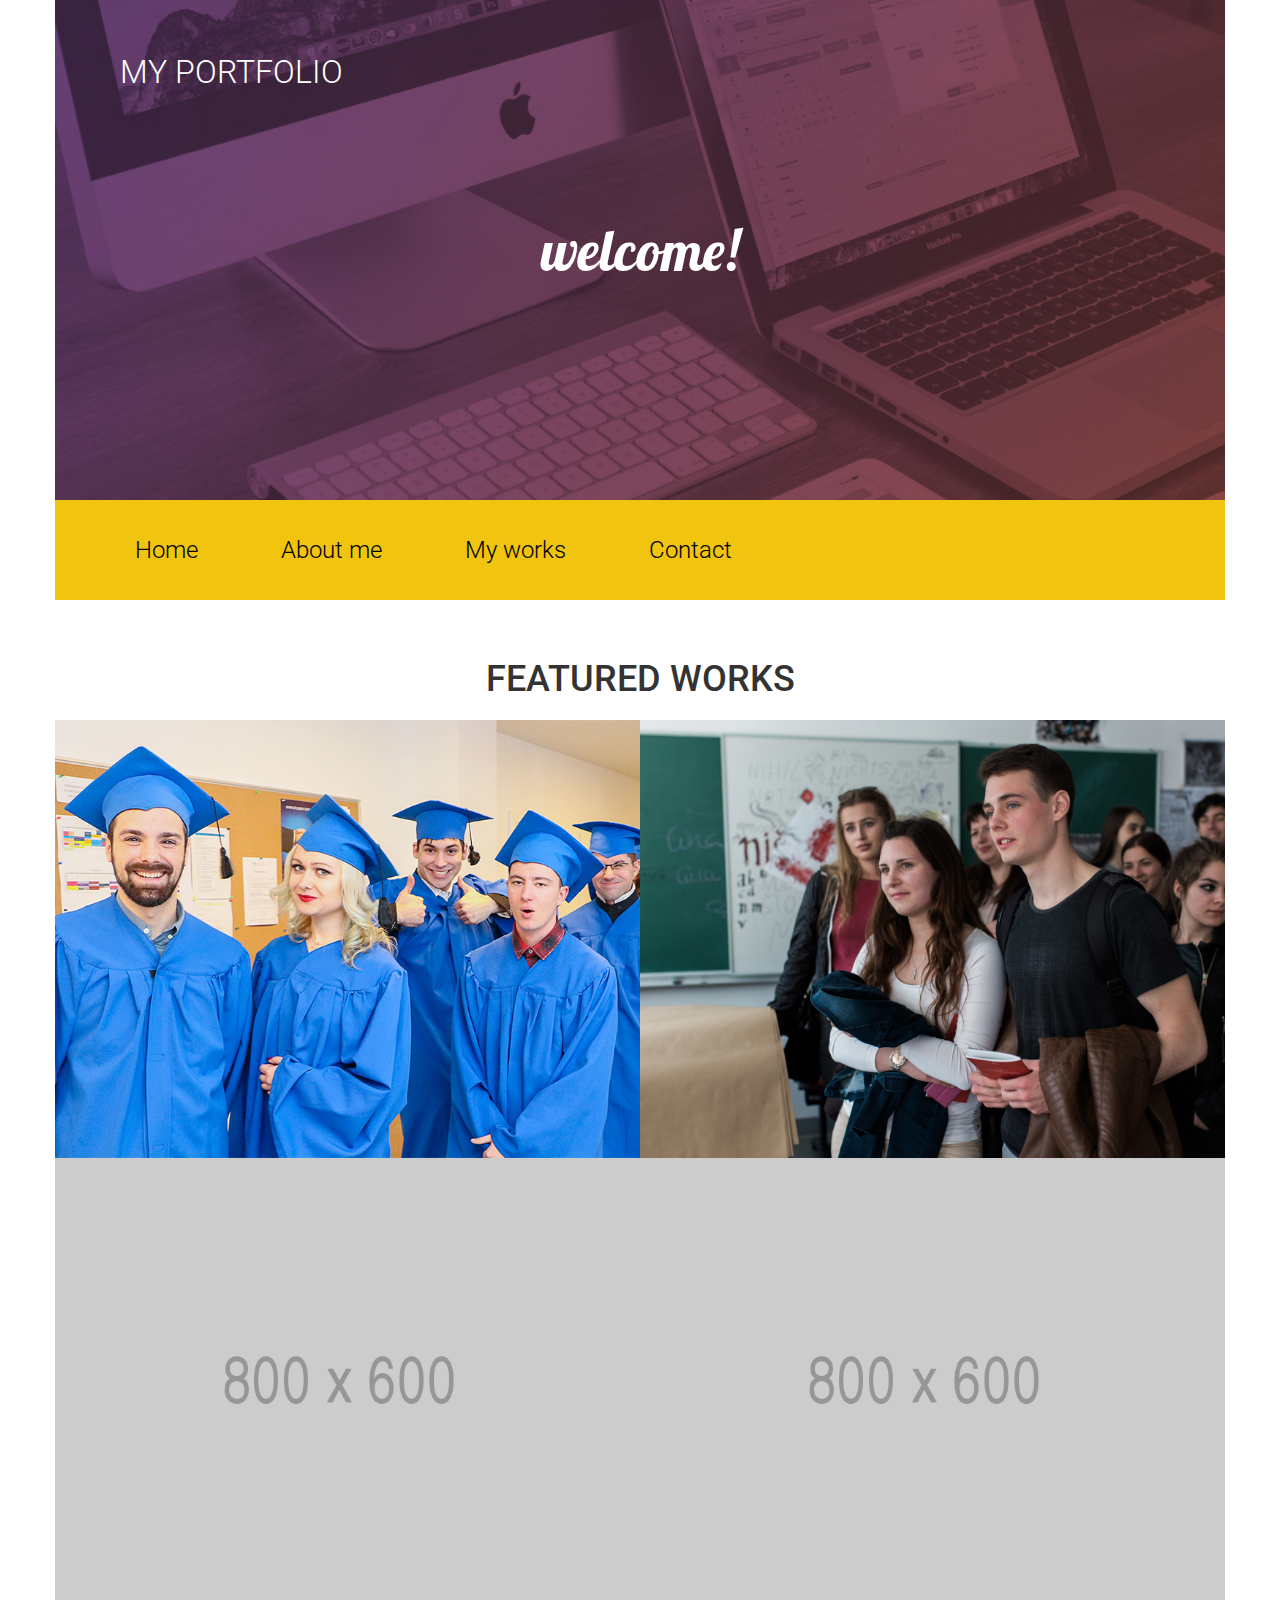
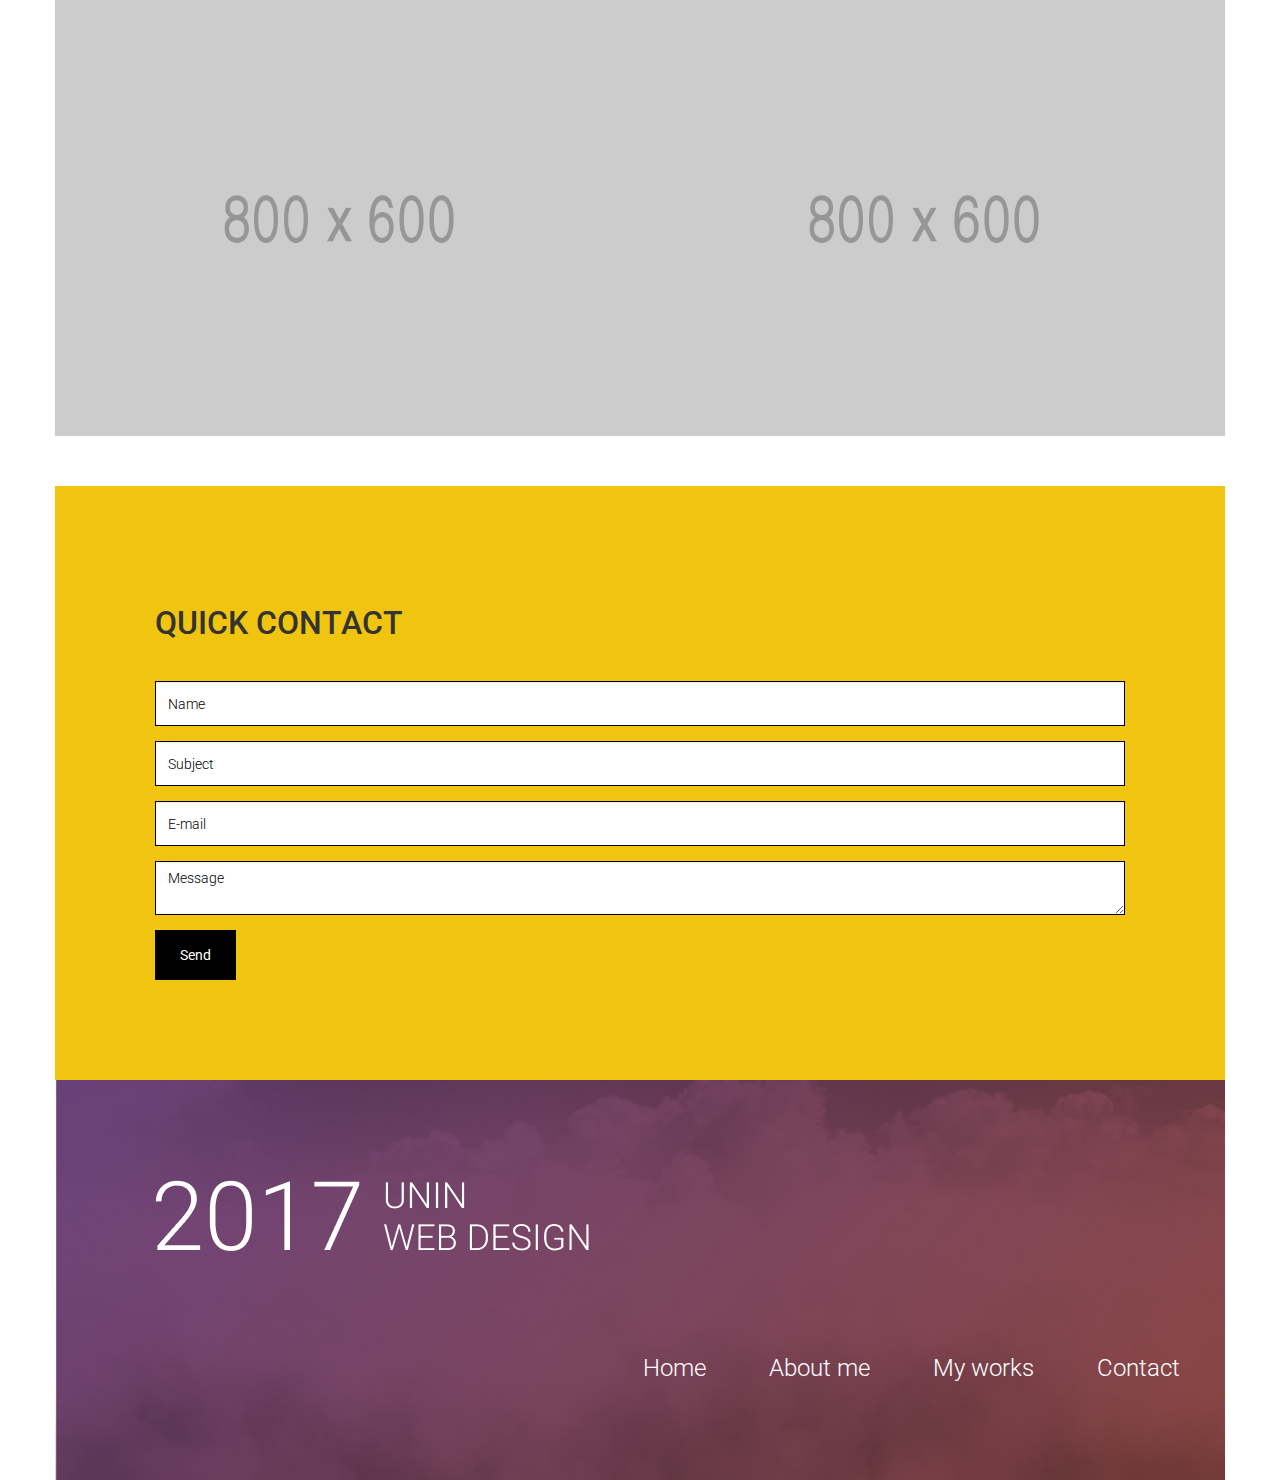
<file: index.html>
<!DOCTYPE html>
<html lang="en">
	<head>
			<!-- Global site tag (gtag.js) - Google Analytics -->
		<script async src="https://www.googletagmanager.com/gtag/js?id=UA-112717338-1"></script>
		<script>
		  window.dataLayer = window.dataLayer || [];
		  function gtag(){dataLayer.push(arguments);}
		  gtag('js', new Date());

		  gtag('config', 'UA-112717338-1');
		</script>

		<meta charset="utf-8">
		<meta http-equiv="X-UA-Compatible" content="IE=edge">
		<meta name="viewport" content="width=device-width, initial-scale=1">
		<title>Ime Prezime - My Portfolio</title>
		<link href="bootstrap/css/bootstrap.min.css" rel="stylesheet">
		<link href="lightbox/css/lightbox.css" rel="stylesheet">		
		<link href="socicon/style.css" rel="stylesheet">
		<link href="https://fonts.googleapis.com/css?family=Lobster|Roboto:300,400" rel="stylesheet">
		<link href="style.css" rel="stylesheet">		
		<!--[if lt IE 9]>
			<script src="https://oss.maxcdn.com/html5shiv/3.7.3/html5shiv.min.js"></script>
			<script src="https://oss.maxcdn.com/respond/1.4.2/respond.min.js"></script>
		<![endif]-->
	</head>
	<body>	
		<div id="fb-root"></div>
<script>(function(d, s, id) {
  var js, fjs = d.getElementsByTagName(s)[0];
  if (d.getElementById(id)) return;
  js = d.createElement(s); js.id = id;
  js.src = 'https://connect.facebook.net/hr_HR/sdk.js#xfbml=1&version=v2.11';
  fjs.parentNode.insertBefore(js, fjs);
}(document, 'script', 'facebook-jssdk'));</script>
		<div class="container">
			<div class="row">
				<div class="col-xs-12 header">
					<a href="index.html">My Portfolio</a>
					<p>Welcome!</p>
				</div>
			</div>
			<div class="row">
			<div class="hamburger">
			<span class="glyphicon glyphicon-menu-hamburger"></span>
			</div>
			
				
				
				
				
				
				<ul class="main-menu">
					<li><a href="index.html">Home</a></li>
					<li><a href="about_me.html">About me</a></li>
					<li><a href="my_works.html">My works</a></li>
					<li><a href="contact.html">Contact</a></li>
				</ul>
			</div>			
			<div class="section">
				<h1>Featured works</h1>
				<div class="row gallery">
					<div class="col-xs-12 col-sm-6 image-container">
						<img src="img/img01-thumb.jpg">
						<div class="overlay">
							<div class="fb-like" data-href="https://vamindoljevic.github.io/zavrsniprojekt/img/img01.jpg" data-layout="button" data-action="like" data-size="small" data-show-faces="false" data-share="false"></div>
							<p><a href="img/img01.jpg" data-lightbox="g1">Opis slike</a></p>
						</div>
					</div>
					<div class="col-xs-12 col-sm-6 image-container">
						<img src="img/img02-thumb.jpg">
						<div class="overlay">
							<p><a href="img/img02.jpg" data-lightbox="g1">Opis slike</a></p>
						</div>
					</div>
					<div class="col-xs-12 col-sm-6">
						<a href="img/1200x800.png"><img src="img/800x600.png"></a>
					</div>
					<div class="col-xs-12 col-sm-6">
						<a href="img/1200x800.png"><img src="img/800x600.png"></a>
					</div>
					<div class="col-xs-12 col-sm-6">
						<a href="img/1200x800.png"><img src="img/800x600.png"></a>
					</div>
					<div class="col-xs-12 col-sm-6">
						<a href="img/1200x800.png"><img src="img/800x600.png"></a>
					</div>
				</div>
			</div>	
			<div class="fb-comments" data-href="https://vamindoljevic.github.io/zavrsniprojekt/" data-width="100%" data-numposts="20"></div>
			<div class="row contact-form">
				<h1>Quick contact</h1>
				<form action="">					
					<div class="form-group">
						<input type="text" class="form-control" placeholder="Name">
					</div>
					<div class="form-group">
						<input type="text" class="form-control" placeholder="Subject">
					</div>
					<div class="form-group">
						<input type="text" class="form-control" placeholder="E-mail">
					</div>
					<div class="form-group">
						<textarea class="form-control" placeholder="Message"></textarea>
					</div>				
					<button type="submit" class="btn btn-default">Send</button>
				</form>
			</div>
			<div class="row footer">
				<img src="img/footer_title.png">
				<div class="col-xs-12">
					<ul>
						<li><a href="index.html">Home</a></li>
						<li><a href="about_me.html">About me</a></li>
						<li><a href="my_works.html">My works</a></li>
						<li><a href="contact.html">Contact</a></li>
					</ul>
				</div>
			</div>			
		</div>			
		<script src="https://ajax.googleapis.com/ajax/libs/jquery/1.12.4/jquery.min.js"></script>		
		<script src="bootstrap/js/bootstrap.min.js"></script>
		<script src="lightbox/js/lightbox.js"></script>
		<script>
			$('.hamburger').click(function(){
				$('.main-menu').slideToggle();
				})
		</script>
		<!-- Go to www.addthis.com/dashboard to customize your tools -->
		<script type="text/javascript" src="//s7.addthis.com/js/300/addthis_widget.js#pubid=ra-5a6a09c897e14d62"></script>

	</body>
</html>
</file>
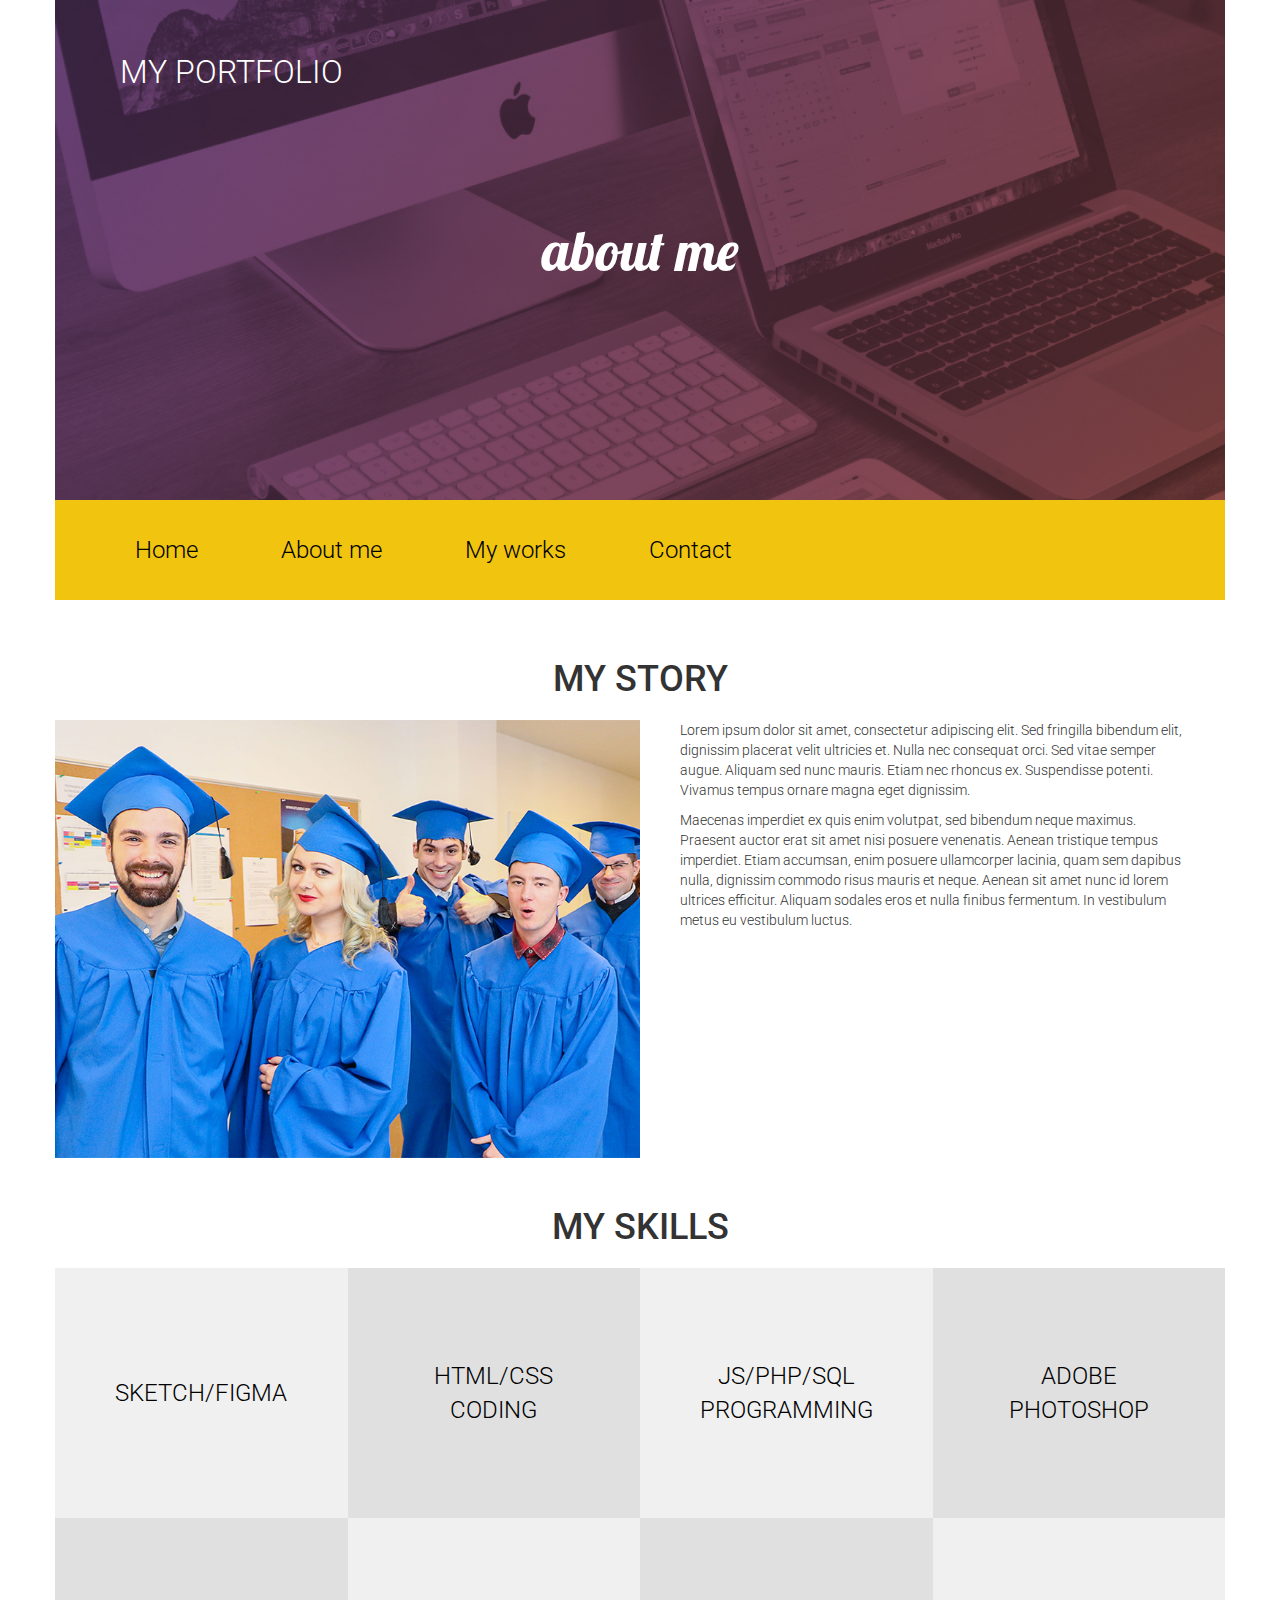
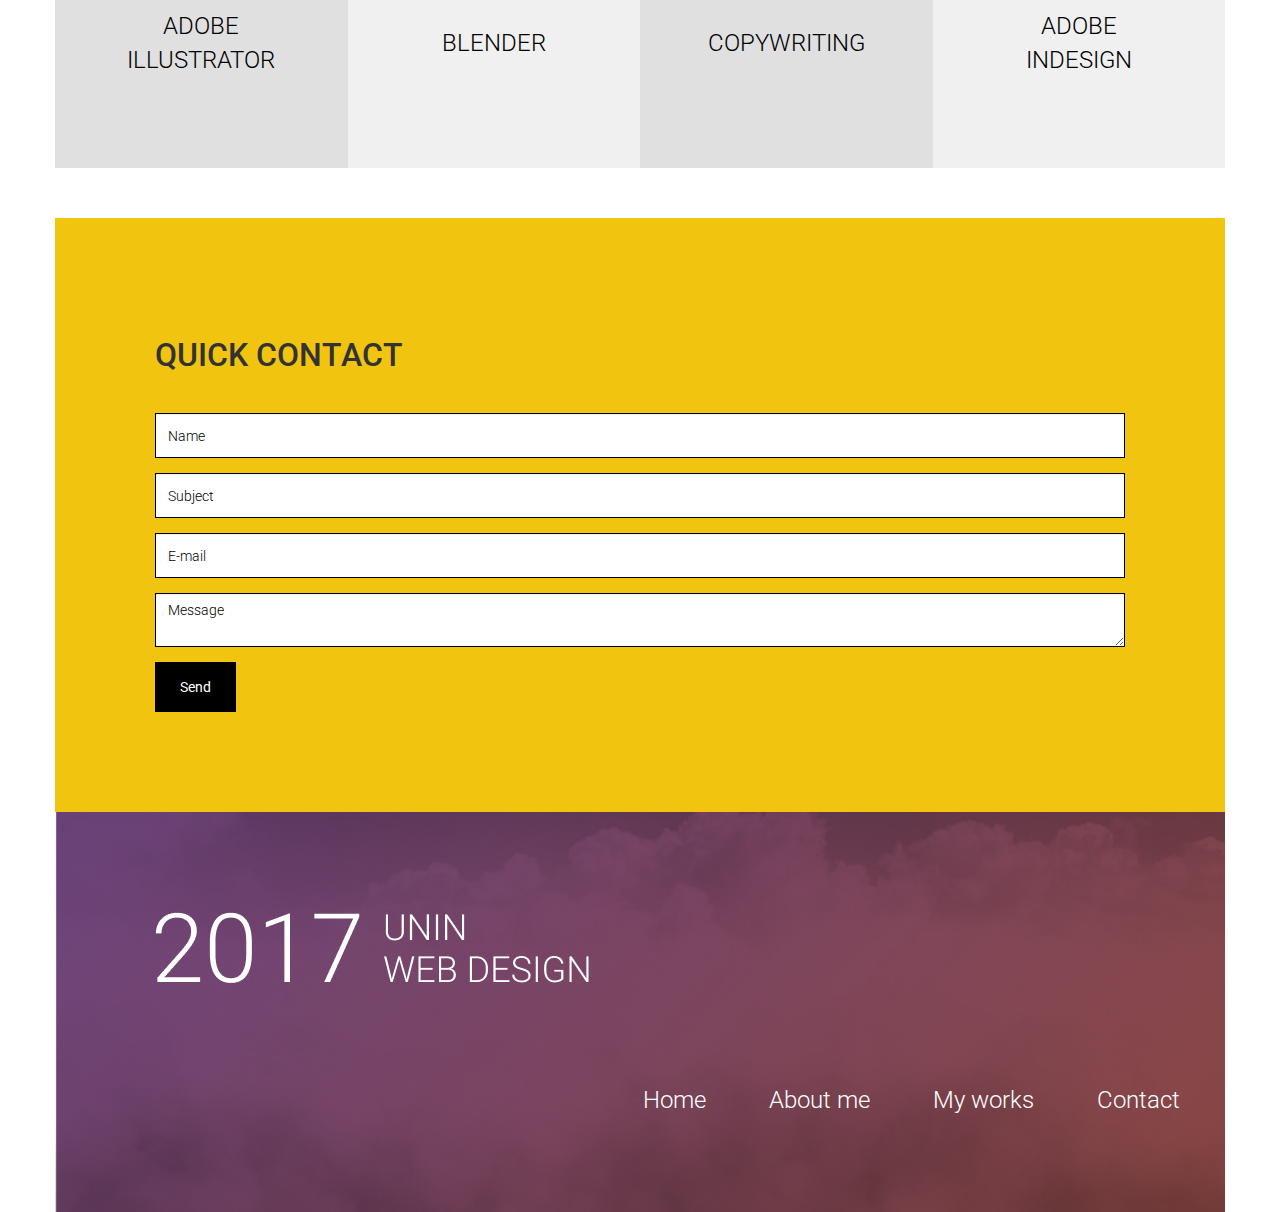
<file: about_me.html>
<!DOCTYPE html>
<html lang="en">
	<head>
		<meta charset="utf-8">
		<meta http-equiv="X-UA-Compatible" content="IE=edge">
		<meta name="viewport" content="width=device-width, initial-scale=1">
		<title>Ime Prezime - My Portfolio</title>
		<link href="bootstrap/css/bootstrap.min.css" rel="stylesheet">
		<link href="lightbox/css/lightbox.css" rel="stylesheet">		
		<link href="socicon/style.css" rel="stylesheet">
		<link href="https://fonts.googleapis.com/css?family=Lobster|Roboto:300,400" rel="stylesheet">
		<link href="style.css" rel="stylesheet">		
		<!--[if lt IE 9]>
			<script src="https://oss.maxcdn.com/html5shiv/3.7.3/html5shiv.min.js"></script>
			<script src="https://oss.maxcdn.com/respond/1.4.2/respond.min.js"></script>
		<![endif]-->
	</head>
	<body>		
		<div class="container">
			<div class="row">
				<div class="col-xs-12 header">
					<a href="index.html">My Portfolio</a>
					<p>About me</p>
				</div>
			</div>
			<div class="row">
				<ul class="main-menu">
					<li><a href="index.html">Home</a></li>
					<li><a href="about_me.html">About me</a></li>
					<li><a href="my_works.html">My works</a></li>
					<li><a href="contact.html">Contact</a></li>
				</ul>
			</div>									
			<div class="section">
				<h1>My story</h1>
				<div class="row about-me">
					<div class="col-xs-12 col-sm-6">
						<img src="img/img01-thumb.jpg">
					</div>
					<div class="col-xs-12 col-sm-6 about-me-text">						
						<p>Lorem ipsum dolor sit amet, consectetur adipiscing elit. Sed fringilla bibendum elit, dignissim placerat velit ultricies et. Nulla nec consequat orci. Sed vitae semper augue. Aliquam sed nunc mauris. Etiam nec rhoncus ex. Suspendisse potenti. Vivamus tempus ornare magna eget dignissim.</p>
						<p>Maecenas imperdiet ex quis enim volutpat, sed bibendum neque maximus. Praesent auctor erat sit amet nisi posuere venenatis. Aenean tristique tempus imperdiet. Etiam accumsan, enim posuere ullamcorper lacinia, quam sem dapibus nulla, dignissim commodo risus mauris et neque. Aenean sit amet nunc id lorem ultrices efficitur. Aliquam sodales eros et nulla finibus fermentum. In vestibulum metus eu vestibulum luctus.</p>
					</div>
				</div>
			</div>			
			<div class="section">
				<h1>My skills</h1>
				<div class="row square-blocks">					
					<div class="col-xs-3 light-gray-bg">
						<p>
							<a href="my_works.html#category1">Sketch/Figma</a>
						</p>
					</div>
					<div class="col-xs-3 dark-gray-bg">
						<p>
							<a href="my_works.html#category1">HTML/CSS Coding</a>
						</p>
					</div>			
					<div class="col-xs-3 light-gray-bg">
						<p>
							<a href="my_works.html#category1"><p>JS/PHP/SQL Programming</p></a>
						</p>
					</div>
					<div class="col-xs-3 dark-gray-bg">
						<p>
							<a href="my_works.html#category3"><p>Adobe Photoshop</p></a>
						</p>
					</div>
					<div class="col-xs-3 dark-gray-bg">
						<p>
							<a href="my_works.html#category3"><p>Adobe Illustrator</p></a>
						</p>
					</div>
					<div class="col-xs-3 light-gray-bg">
						<p>
							<a href="my_works.html#category4"><p>Blender</p></a>
						</p>
					</div>
					<div class="col-xs-3 dark-gray-bg">
						<p>
							<a href="my_works.html#category2"><p>Copywriting</p></a>
						</p>
					</div>
					<div class="col-xs-3 light-gray-bg">
						<p>
							<a href="my_works.html#category3">Adobe InDesign</a>
						</p>
					</div>
				</div>
			</div>								
			<div class="row contact-form">
				<h1>Quick contact</h1>
				<form action="">					
					<div class="form-group">
						<input type="text" class="form-control" placeholder="Name">
					</div>
					<div class="form-group">
						<input type="text" class="form-control" placeholder="Subject">
					</div>
					<div class="form-group">
						<input type="text" class="form-control" placeholder="E-mail">
					</div>
					<div class="form-group">
						<textarea class="form-control" placeholder="Message"></textarea>
					</div>				
					<button type="submit" class="btn btn-default">Send</button>
				</form>
			</div>			
			<div class="row footer">
				<img src="img/footer_title.png">
				<div class="col-xs-12">
					<ul>
						<li><a href="index.html">Home</a></li>
						<li><a href="about_me.html">About me</a></li>
						<li><a href="my_works.html">My works</a></li>
						<li><a href="contact.html">Contact</a></li>
					</ul>
				</div>
			</div>			
		</div>			
		<script src="https://ajax.googleapis.com/ajax/libs/jquery/1.12.4/jquery.min.js"></script>		
		<script src="bootstrap/js/bootstrap.min.js"></script>
		<script src="lightbox/js/lightbox.js"></script>
	</body>
</html>
</file>
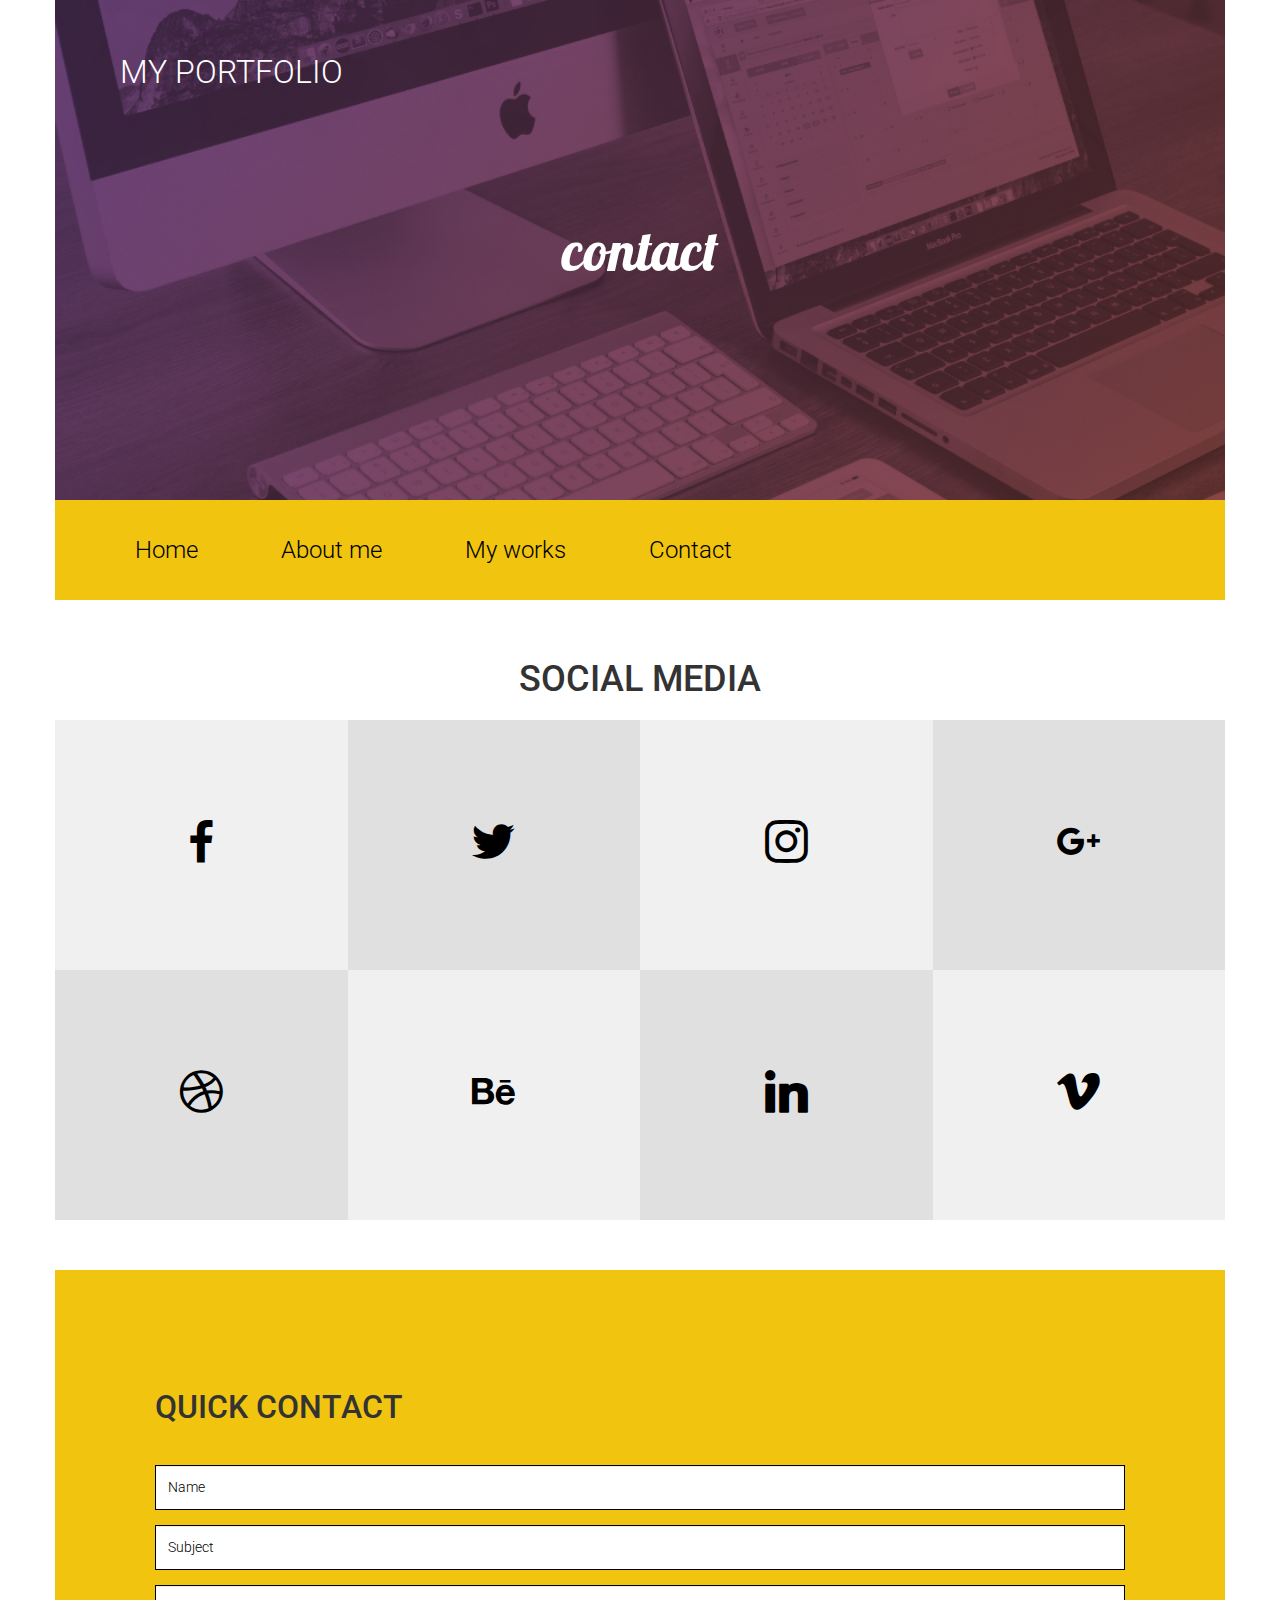
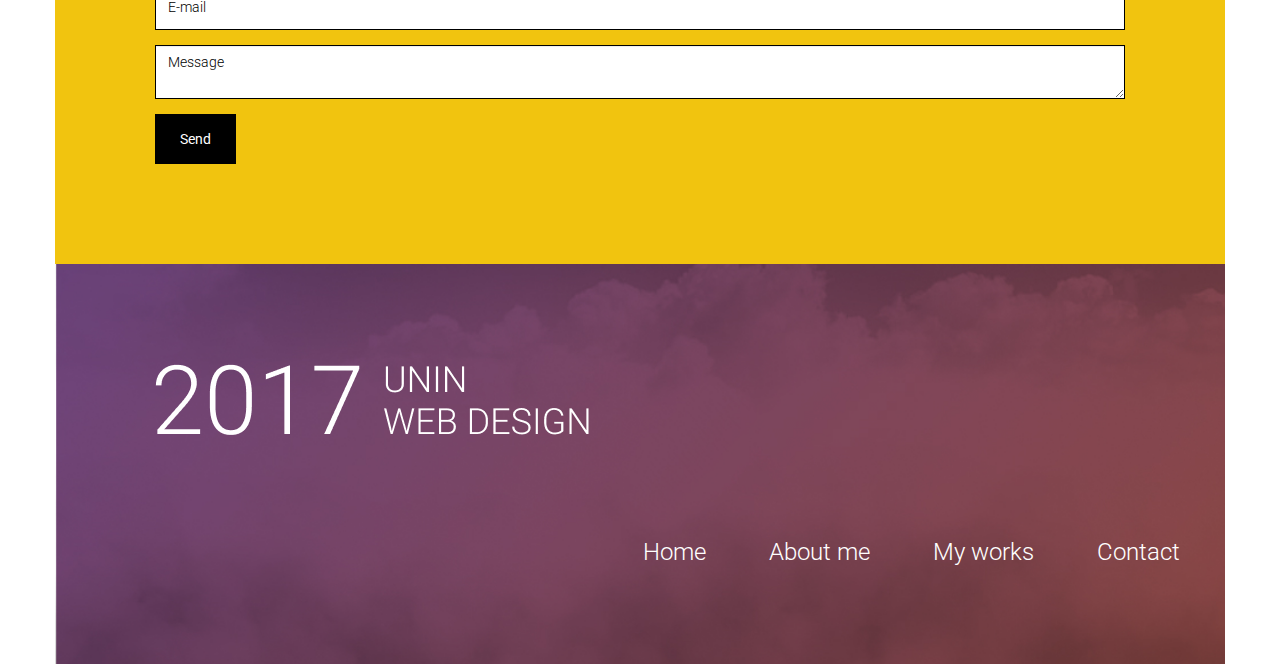
<file: contact.html>
<!DOCTYPE html>
<html lang="en">
	<head>
		<meta charset="utf-8">
		<meta http-equiv="X-UA-Compatible" content="IE=edge">
		<meta name="viewport" content="width=device-width, initial-scale=1">
		<title>Ime Prezime - My Portfolio</title>
		<link href="bootstrap/css/bootstrap.min.css" rel="stylesheet">
		<link href="lightbox/css/lightbox.css" rel="stylesheet">		
		<link href="socicon/style.css" rel="stylesheet">
		<link href="https://fonts.googleapis.com/css?family=Lobster|Roboto:300,400" rel="stylesheet">
		<link href="style.css" rel="stylesheet">		
		<!--[if lt IE 9]>
			<script src="https://oss.maxcdn.com/html5shiv/3.7.3/html5shiv.min.js"></script>
			<script src="https://oss.maxcdn.com/respond/1.4.2/respond.min.js"></script>
		<![endif]-->
	</head>
	<body>		
		<div class="container">
			<div class="row">
				<div class="col-xs-12 header">
					<a href="index.html">My Portfolio</a>
					<p>Contact</p>
				</div>
			</div>
			<div class="row">
				<ul class="main-menu">
					<li><a href="index.html">Home</a></li>
					<li><a href="about_me.html">About me</a></li>
					<li><a href="my_works.html">My works</a></li>
					<li><a href="contact.html">Contact</a></li>
				</ul>
			</div>
						
			<div class="section">
				<h1>Social media</h1>
				<div class="row square-blocks">
					<div class="col-sm-6 col-md-3 light-gray-bg">
						<p>
							<a href="http://www.facebook.com" target="_blank">
								<span class="socicon-facebook"></span>
							</a>
						</p>
					</div>
					<div class="col-sm-6 col-md-3 dark-gray-bg">
						<p>
							<a href="http://www.twitter.com" target="_blank">
								<span class="socicon-twitter"></span>
							</a>
						</p>
					</div>
					<div class="col-sm-6 col-md-3 light-gray-bg">
						<p>
							<a href="http://www.instagram.com" target="_blank">
								<span class="socicon-instagram"></span>
							</a>
						</p>
					</div>
					<div class="col-sm-6 col-md-3 dark-gray-bg">
						<p>
							<a href="http://plus.google.com" target="_blank">
								<span class="socicon-googleplus"></span>
							</a>
						</p>
					</div>
					<div class="col-sm-6 col-md-3 dark-gray-bg">
						<p>
							<a href="http://www.dribbble.com" target="_blank">
								<span class="socicon-dribbble"></span>
							</a>
						</p>
					</div>
					<div class="col-sm-6 col-md-3 light-gray-bg">
						<p>
							<a href="http://www.behance.com" target="_blank">
								<span class="socicon-behance"></span>
							</a>
						</p>
					</div>
					<div class="col-sm-6 col-md-3 dark-gray-bg">
						<p>
							<a href="http://www.linkedin.com" target="_blank">
								<span class="socicon-linkedin"></span>
							</a>
						</p>
					</div>
					<div class="col-sm-6 col-md-3 light-gray-bg">
						<p>
							<a href="http://www.vimeo.com" target="_blank">
								<span class="socicon-vimeo"></span>
							</a>
						</p>
					</div>
				</div>
			</div>						
			<div class="row contact-form">
				<h1>Quick contact</h1>
				<form action="">					
					<div class="form-group">
						<input type="text" class="form-control" placeholder="Name">
					</div>
					<div class="form-group">
						<input type="text" class="form-control" placeholder="Subject">
					</div>
					<div class="form-group">
						<input type="text" class="form-control" placeholder="E-mail">
					</div>
					<div class="form-group">
						<textarea class="form-control" placeholder="Message"></textarea>
					</div>				
					<button type="submit" class="btn btn-default">Send</button>
				</form>
			</div>			
			<div class="row footer">
				<img src="img/footer_title.png">
				<div class="col-xs-12">
					<ul>
						<li><a href="index.html">Home</a></li>
						<li><a href="about_me.html">About me</a></li>
						<li><a href="my_works.html">My works</a></li>
						<li><a href="contact.html">Contact</a></li>
					</ul>
				</div>
			</div>			
		</div>			
		<script src="https://ajax.googleapis.com/ajax/libs/jquery/1.12.4/jquery.min.js"></script>		
		<script src="bootstrap/js/bootstrap.min.js"></script>
		<script src="lightbox/js/lightbox.js"></script>
	</body>
</html>
</file>
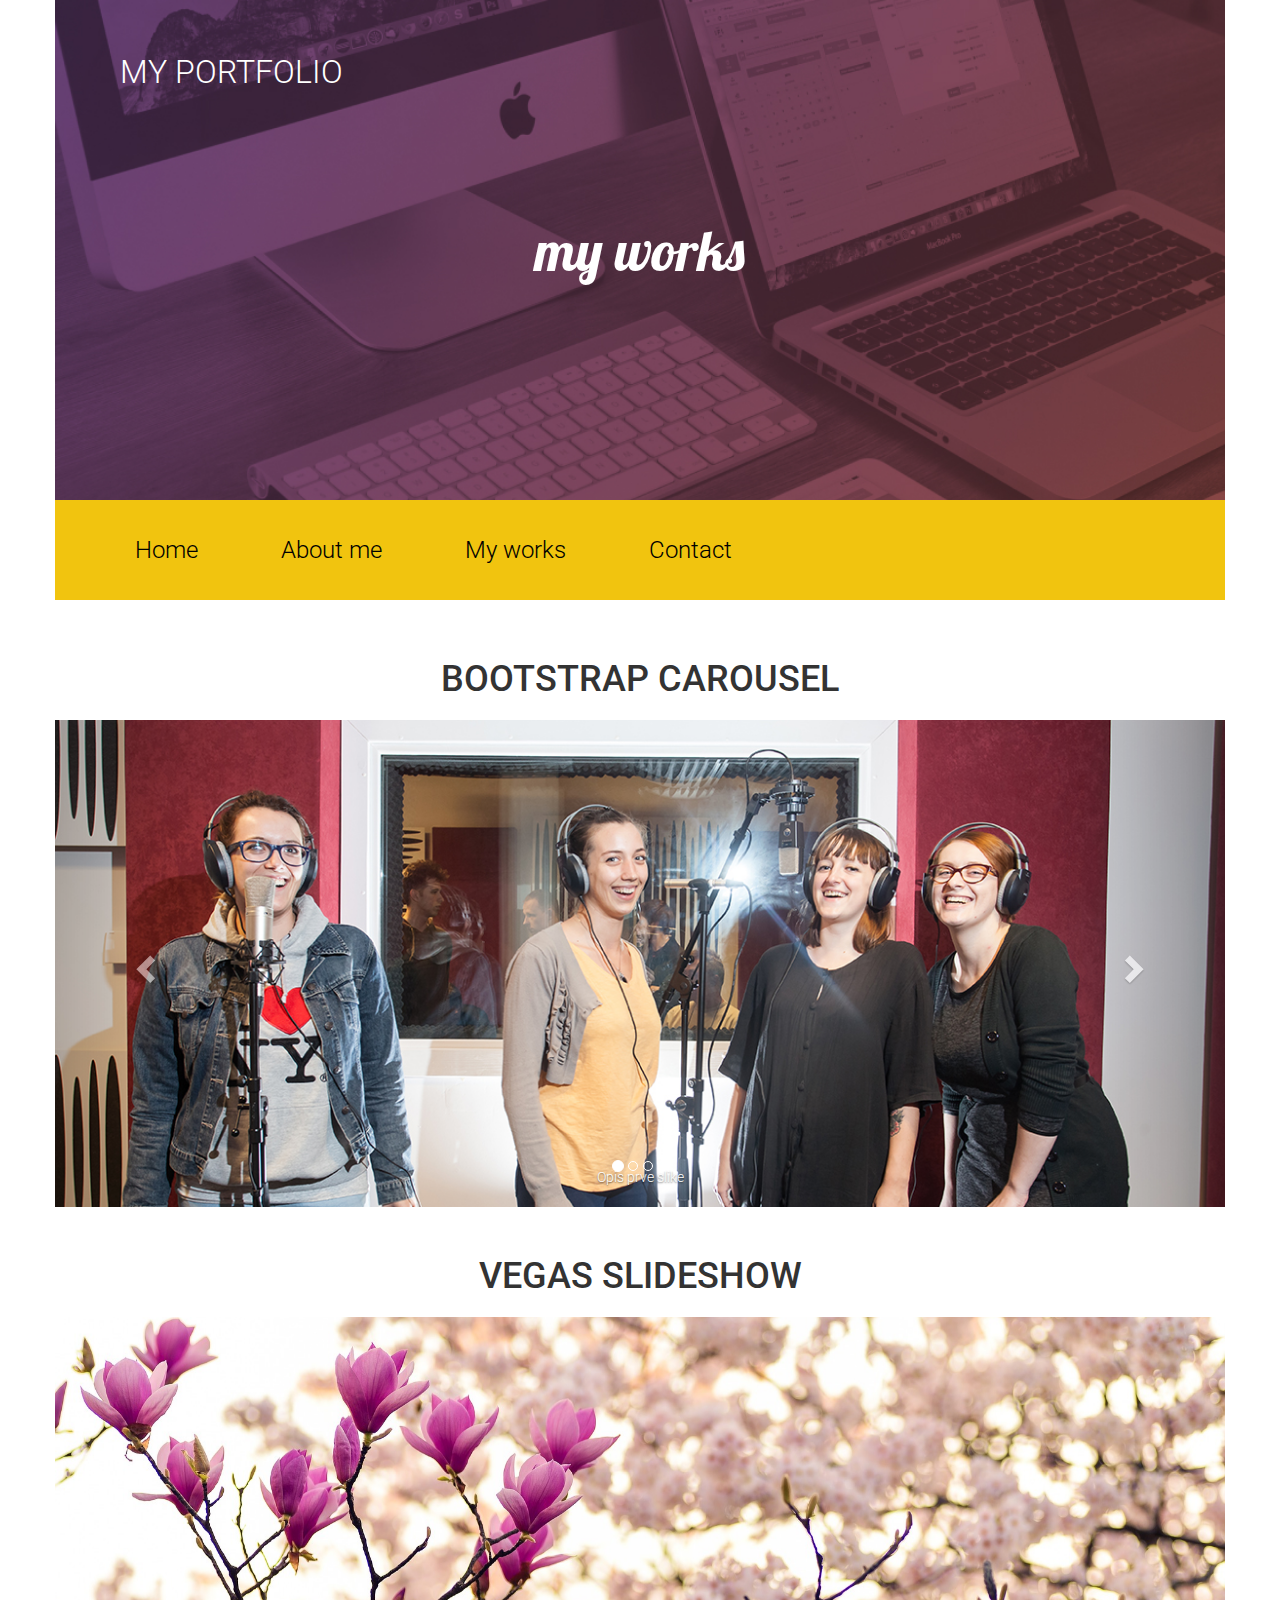
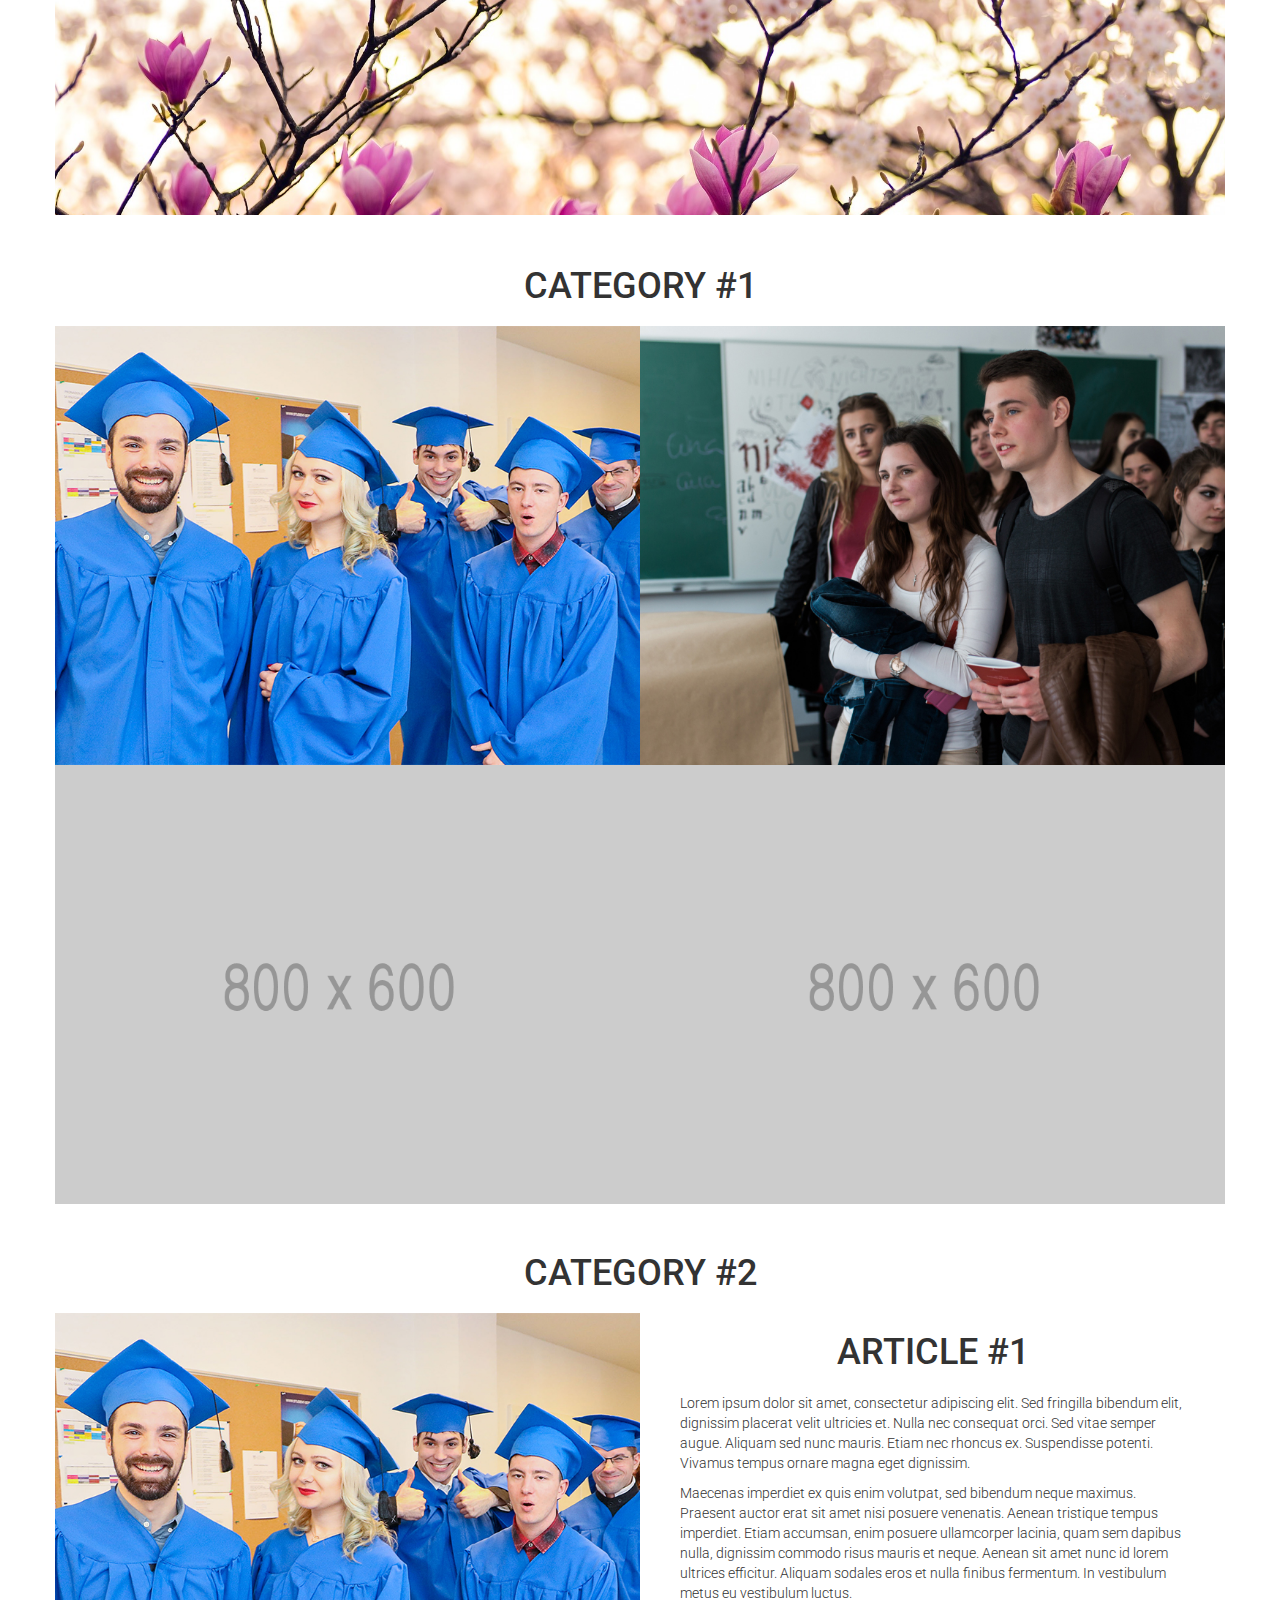
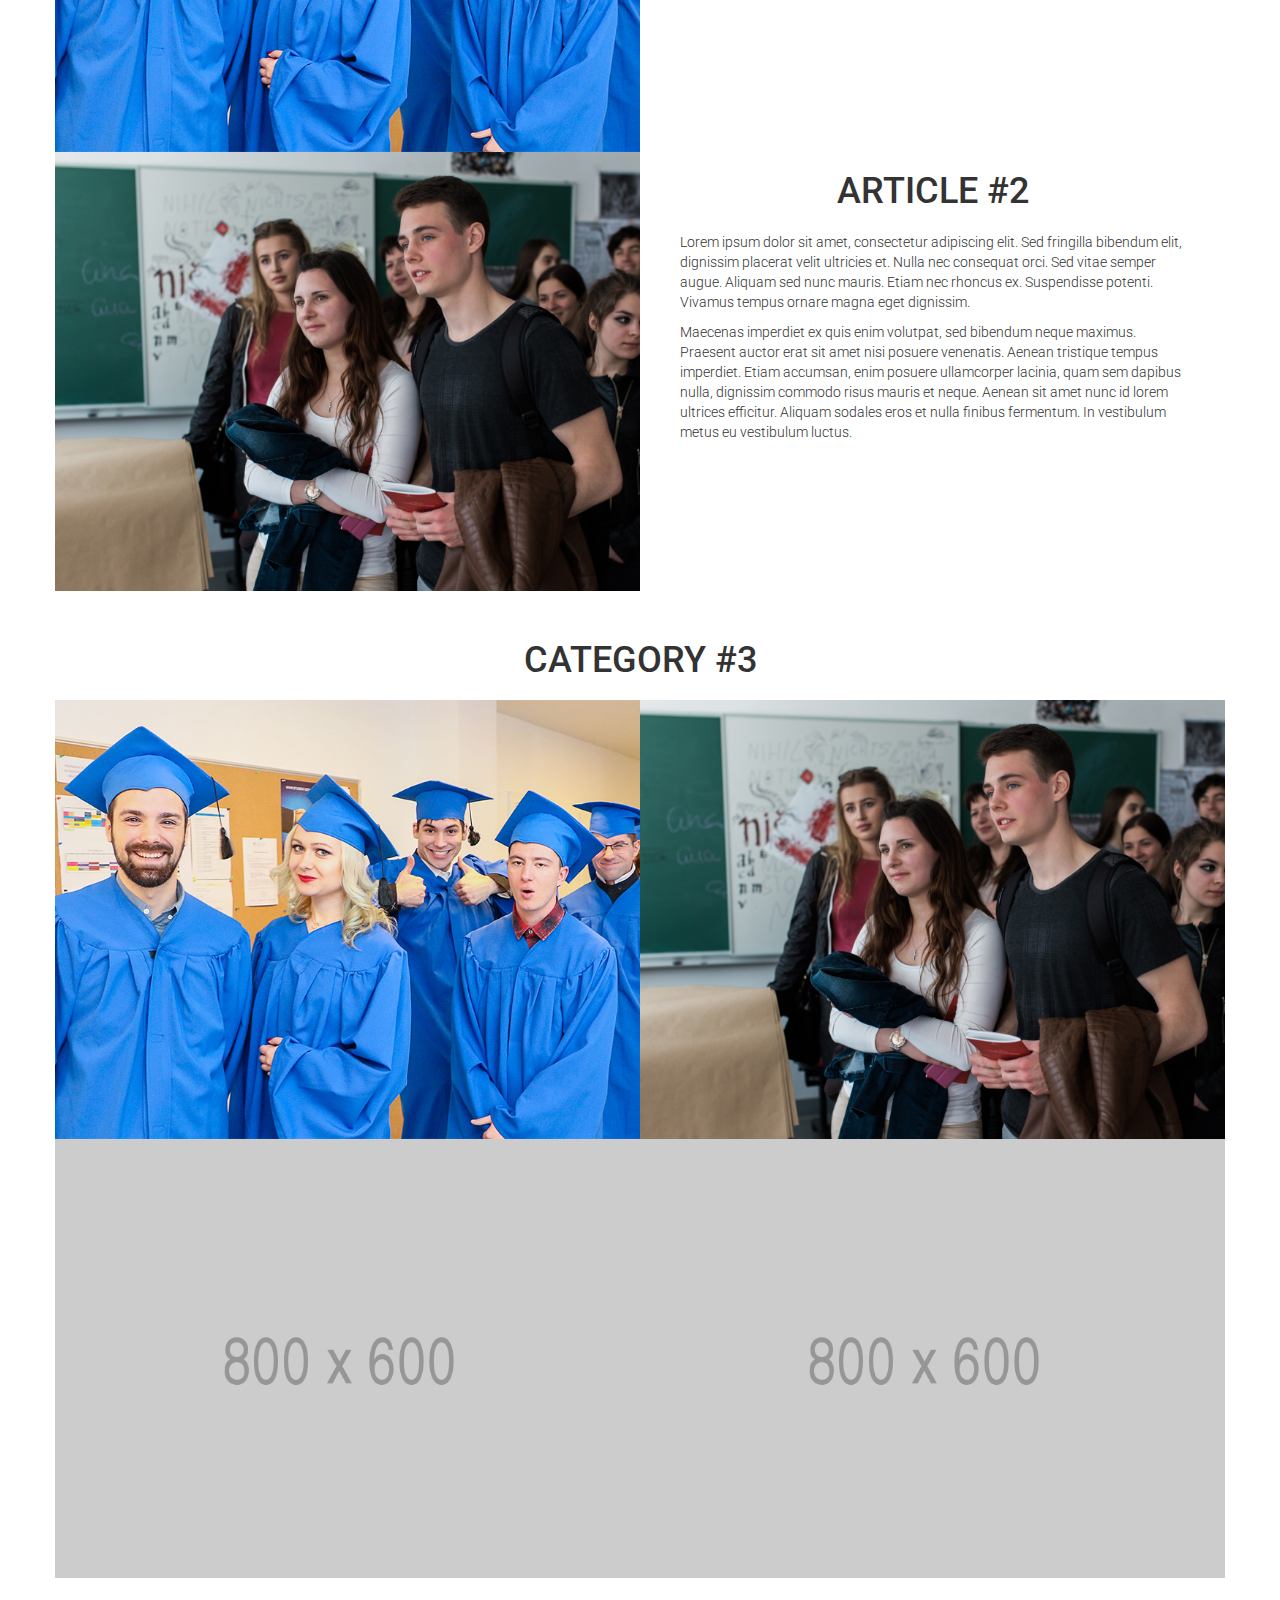
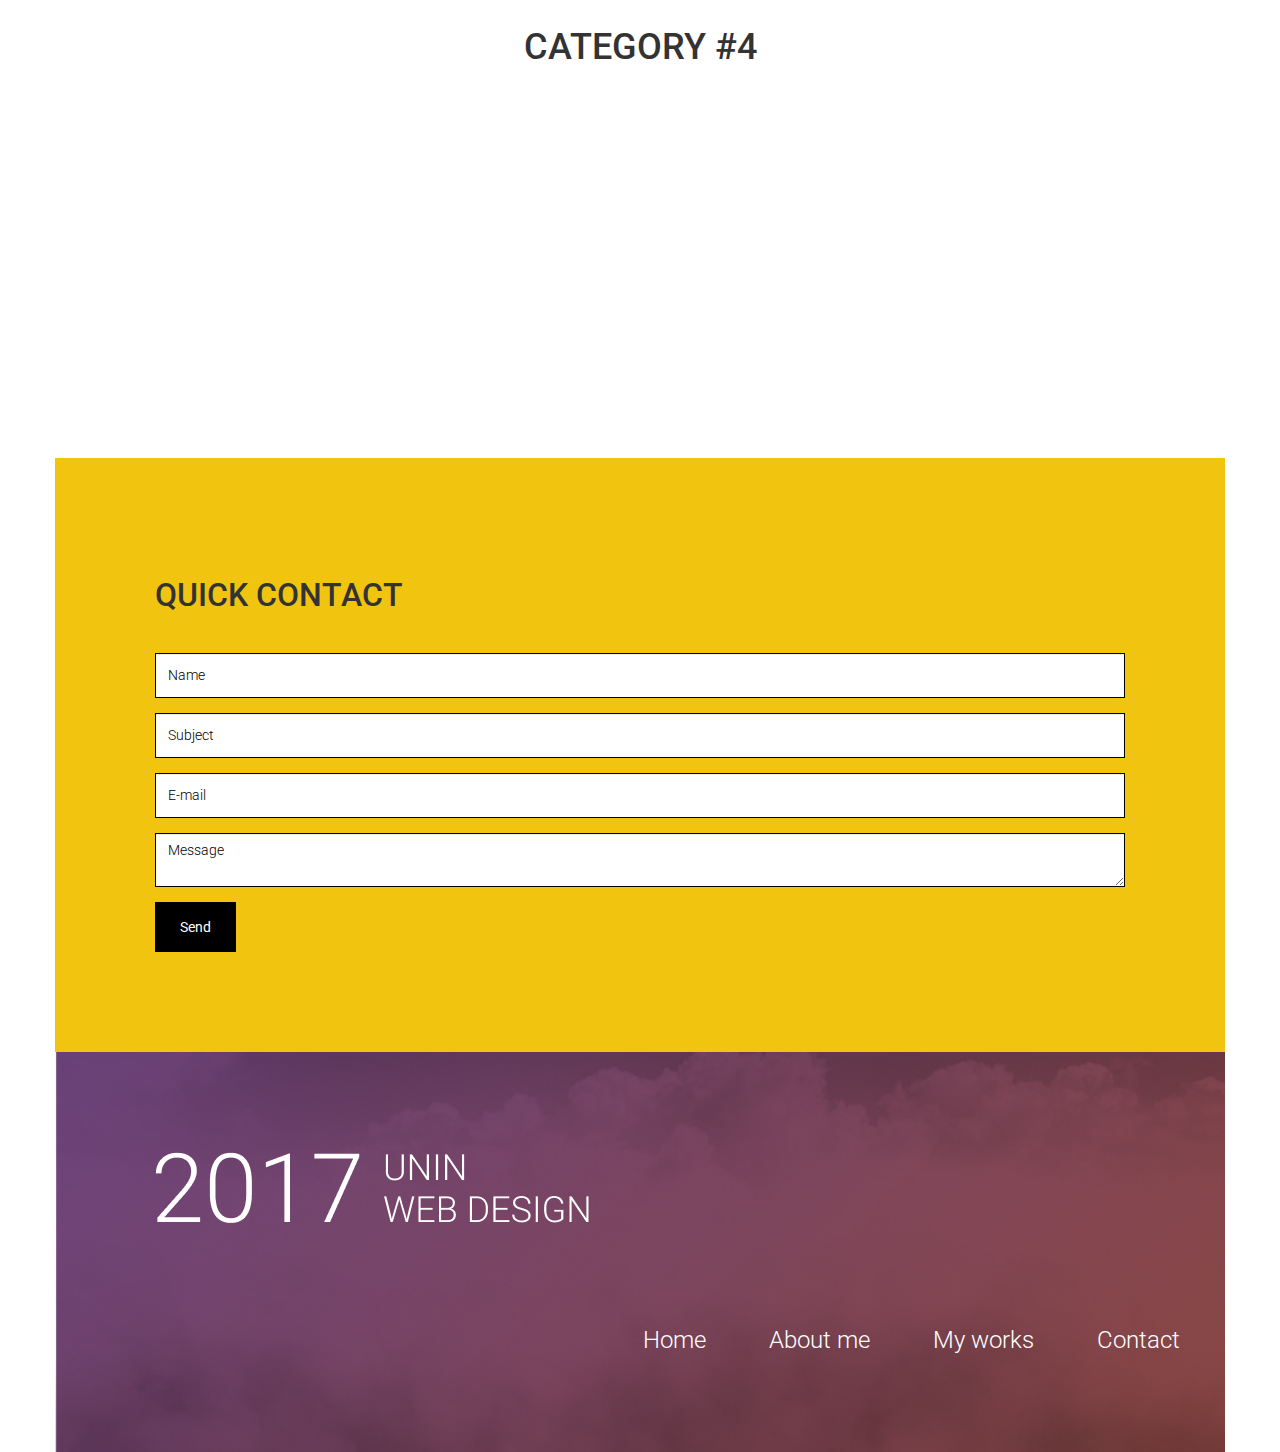
<file: my_works.html>
<!DOCTYPE html>
<html lang="en">
	<head>
		<meta charset="utf-8">
		<meta http-equiv="X-UA-Compatible" content="IE=edge">
		<meta name="viewport" content="width=device-width, initial-scale=1">
		<title>Ime Prezime - My Portfolio</title>
		<link href="bootstrap/css/bootstrap.min.css" rel="stylesheet">
		<link href="lightbox/css/lightbox.css" rel="stylesheet">		
		<link href="socicon/style.css" rel="stylesheet">
		<link href="vegas/vegas.min.css" rel="stylesheet">
		<link href="https://fonts.googleapis.com/css?family=Lobster|Roboto:300,400" rel="stylesheet">
		<link href="style.css" rel="stylesheet">		
		<!--[if lt IE 9]>
			<script src="https://oss.maxcdn.com/html5shiv/3.7.3/html5shiv.min.js"></script>
			<script src="https://oss.maxcdn.com/respond/1.4.2/respond.min.js"></script>
		<![endif]-->
	</head>
	<body>		
		<div class="container">
			<div class="row">
				<div class="col-xs-12 header">
					<a href="index.html">My Portfolio</a>
					<p>My works</p>
				</div>
			</div>
			<div class="row">
				<ul class="main-menu">
					<li><a href="index.html">Home</a></li>
					<li><a href="about_me.html">About me</a></li>
					<li><a href="my_works.html">My works</a></li>
					<li><a href="contact.html">Contact</a></li>
				</ul>
			</div>
			<div class="section">
				<h1>Bootstrap Carousel</h1>
				<div class="row gallery">
					<div class="col-xs-12">
						<div id="carousel-example-generic" class="carousel slide" data-ride="carousel">
							<!-- Indicators -->
							<ol class="carousel-indicators">
								<li data-target="#carousel-example-generic" data-slide-to="0" class="active"></li>
								<li data-target="#carousel-example-generic" data-slide-to="1"></li>
								<li data-target="#carousel-example-generic" data-slide-to="2"></li>
								<li data-target="#carousel-example-generic" data-slide-to="3"></li>
							</ol>

							<!-- Wrapper for slides -->
							<div class="carousel-inner" role="listbox">
								<div class="item active">
									<img src="img/carousel1.jpg" alt="Prva slika">
									<div class="carousel-caption">
										Opis prve slike
									</div>
								</div>
								<div class="item">
									<img src="img/carousel2.jpg" alt="Druga slika">
									<div class="carousel-caption">
										Opis druge slike
									</div>
								</div>
								<div class="item">
									<img src="img/carousel3.jpg" alt="Treća slika">
									<div class="carousel-caption">
										Opis treće slike
									</div>
								</div>
								<div class="item">
									<img src="img/carousel4.jpg" alt="Četvrta slika">
									<div class="carousel-caption">
										Opis četvrte slike
									</div>
								</div>
							</div>

							<!-- Controls -->
							<a class="left carousel-control" href="#carousel-example-generic" role="button" data-slide="prev">
								<span class="glyphicon glyphicon-chevron-left" aria-hidden="true"></span>
								<span class="sr-only">Previous</span>
							</a>
							<a class="right carousel-control" href="#carousel-example-generic" role="button" data-slide="next">
								<span class="glyphicon glyphicon-chevron-right" aria-hidden="true"></span>
								<span class="sr-only">Next</span>
							</a>
						</div>
					</div>
				</div>
			</div>
			<div class="section">
				<h1>Vegas Slideshow</h1>
				<div class="row gallery">
					<div class="col-xs-12" id="vegas"></div>
				</div>
			</div>
			<a id="category1"></a>
			<div class="section">
				<h1>Category #1</h1>
				<div class="row gallery">
					<div class="col-xs-12 col-sm-6 image-container">
						<img src="img/img01-thumb.jpg">
						<div class="overlay">
							<p><a href="img/img01.jpg" data-lightbox="g1">Opis slike</a></p>
						</div>
					</div>
					<div class="col-xs-12 col-sm-6 image-container">
						<img src="img/img02-thumb.jpg">
						<div class="overlay">
							<p><a href="img/img02.jpg" data-lightbox="g1">Opis slike</a></p>
						</div>
					</div>
					<div class="col-xs-12 col-sm-6">
						<a href="img/1200x800.png"><img src="img/800x600.png"></a>
					</div>
					<div class="col-xs-12 col-sm-6">
						<a href="img/1200x800.png"><img src="img/800x600.png"></a>
					</div>
				</div>
			</div>
			<a id="category2"></a>
			<div class="section">
				<h1>Category #2</h1>
				<div class="row article">
					<div class="col-xs-12 col-sm-6">
						<img src="img/img01-thumb.jpg">
					</div>
					<div class="col-xs-12 col-sm-6 article-text">
						<h1>Article #1</h1>
						<p>Lorem ipsum dolor sit amet, consectetur adipiscing elit. Sed fringilla bibendum elit, dignissim placerat velit ultricies et. Nulla nec consequat orci. Sed vitae semper augue. Aliquam sed nunc mauris. Etiam nec rhoncus ex. Suspendisse potenti. Vivamus tempus ornare magna eget dignissim.</p>
						<p>Maecenas imperdiet ex quis enim volutpat, sed bibendum neque maximus. Praesent auctor erat sit amet nisi posuere venenatis. Aenean tristique tempus imperdiet. Etiam accumsan, enim posuere ullamcorper lacinia, quam sem dapibus nulla, dignissim commodo risus mauris et neque. Aenean sit amet nunc id lorem ultrices efficitur. Aliquam sodales eros et nulla finibus fermentum. In vestibulum metus eu vestibulum luctus.</p>
					</div>
				</div>
				<div class="row article">
					<div class="col-xs-12 col-sm-6">
						<img src="img/img02-thumb.jpg">
					</div>
					<div class="col-xs-12 col-sm-6 article-text">
						<h1>Article #2</h1>
						<p>Lorem ipsum dolor sit amet, consectetur adipiscing elit. Sed fringilla bibendum elit, dignissim placerat velit ultricies et. Nulla nec consequat orci. Sed vitae semper augue. Aliquam sed nunc mauris. Etiam nec rhoncus ex. Suspendisse potenti. Vivamus tempus ornare magna eget dignissim.</p>
						<p>Maecenas imperdiet ex quis enim volutpat, sed bibendum neque maximus. Praesent auctor erat sit amet nisi posuere venenatis. Aenean tristique tempus imperdiet. Etiam accumsan, enim posuere ullamcorper lacinia, quam sem dapibus nulla, dignissim commodo risus mauris et neque. Aenean sit amet nunc id lorem ultrices efficitur. Aliquam sodales eros et nulla finibus fermentum. In vestibulum metus eu vestibulum luctus.</p>
					</div>
				</div>
			</div>			
			<a id="category3"></a>
			<div class="section">
				<h1>Category #3</h1>
				<div class="row gallery">
					<div class="col-xs-12 col-sm-6 image-container">
						<img src="img/img01-thumb.jpg">
						<div class="overlay">
							<p><a href="img/img01.jpg" data-lightbox="g1">Opis slike</a></p>
						</div>
					</div>
					<div class="col-xs-12 col-sm-6 image-container">
						<img src="img/img02-thumb.jpg">
						<div class="overlay">
							<p><a href="img/img02.jpg" data-lightbox="g1">Opis slike</a></p>
						</div>
					</div>
					<div class="col-xs-12 col-sm-6">
						<a href="img/1200x800.png"><img src="img/800x600.png"></a>
					</div>
					<div class="col-xs-12 col-sm-6">
						<a href="img/1200x800.png"><img src="img/800x600.png"></a>
					</div>
				</div>
			</div>
			<a id="category4"></a>
			<div class="section">
				<h1>Category #4</h1>
				<div class="row gallery">
					<div class="col-xs-12 col-sm-6">
						<iframe width="100%" height="315" src="https://www.youtube.com/embed/hc-bBGML0q4?rel=0&amp;showinfo=0" frameborder="0" allow="autoplay; encrypted-media" allowfullscreen></iframe>
					</div>
					<div class="col-xs-12 col-sm-6">
						<iframe width="100%" height="315" src="https://www.youtube.com/embed/ttKUzSyo27M?rel=0" frameborder="0" allow="autoplay; encrypted-media" allowfullscreen></iframe>
					</div>
				</div>
			</div>			
			<div class="row contact-form">
				<h1>Quick contact</h1>
				<form action="">					
					<div class="form-group">
						<input type="text" class="form-control" placeholder="Name">
					</div>
					<div class="form-group">
						<input type="text" class="form-control" placeholder="Subject">
					</div>
					<div class="form-group">
						<input type="text" class="form-control" placeholder="E-mail">
					</div>
					<div class="form-group">
						<textarea class="form-control" placeholder="Message"></textarea>
					</div>				
					<button type="submit" class="btn btn-default">Send</button>
				</form>
			</div>			
			<div class="row footer">
				<img src="img/footer_title.png">
				<div class="col-xs-12">
					<ul>
						<li><a href="index.html">Home</a></li>
						<li><a href="about_me.html">About me</a></li>
						<li><a href="my_works.html">My works</a></li>
						<li><a href="contact.html">Contact</a></li>
					</ul>
				</div>
			</div>			
		</div>			
		<script src="https://ajax.googleapis.com/ajax/libs/jquery/1.12.4/jquery.min.js"></script>		
		<script src="bootstrap/js/bootstrap.min.js"></script>
		<script src="lightbox/js/lightbox.js"></script>
		<script src="vegas/vegas.min.js"></script>
		<script>
			$("#vegas").vegas({
				slides: [
					{ src: "img/vegas1.jpg" },
					{ src: "img/vegas2.jpg" },
					{ src: "img/vegas3.jpg" },
					{ src: "img/vegas4.jpg" }
				]
			});			
		</script>
	</body>
</html>
</file>
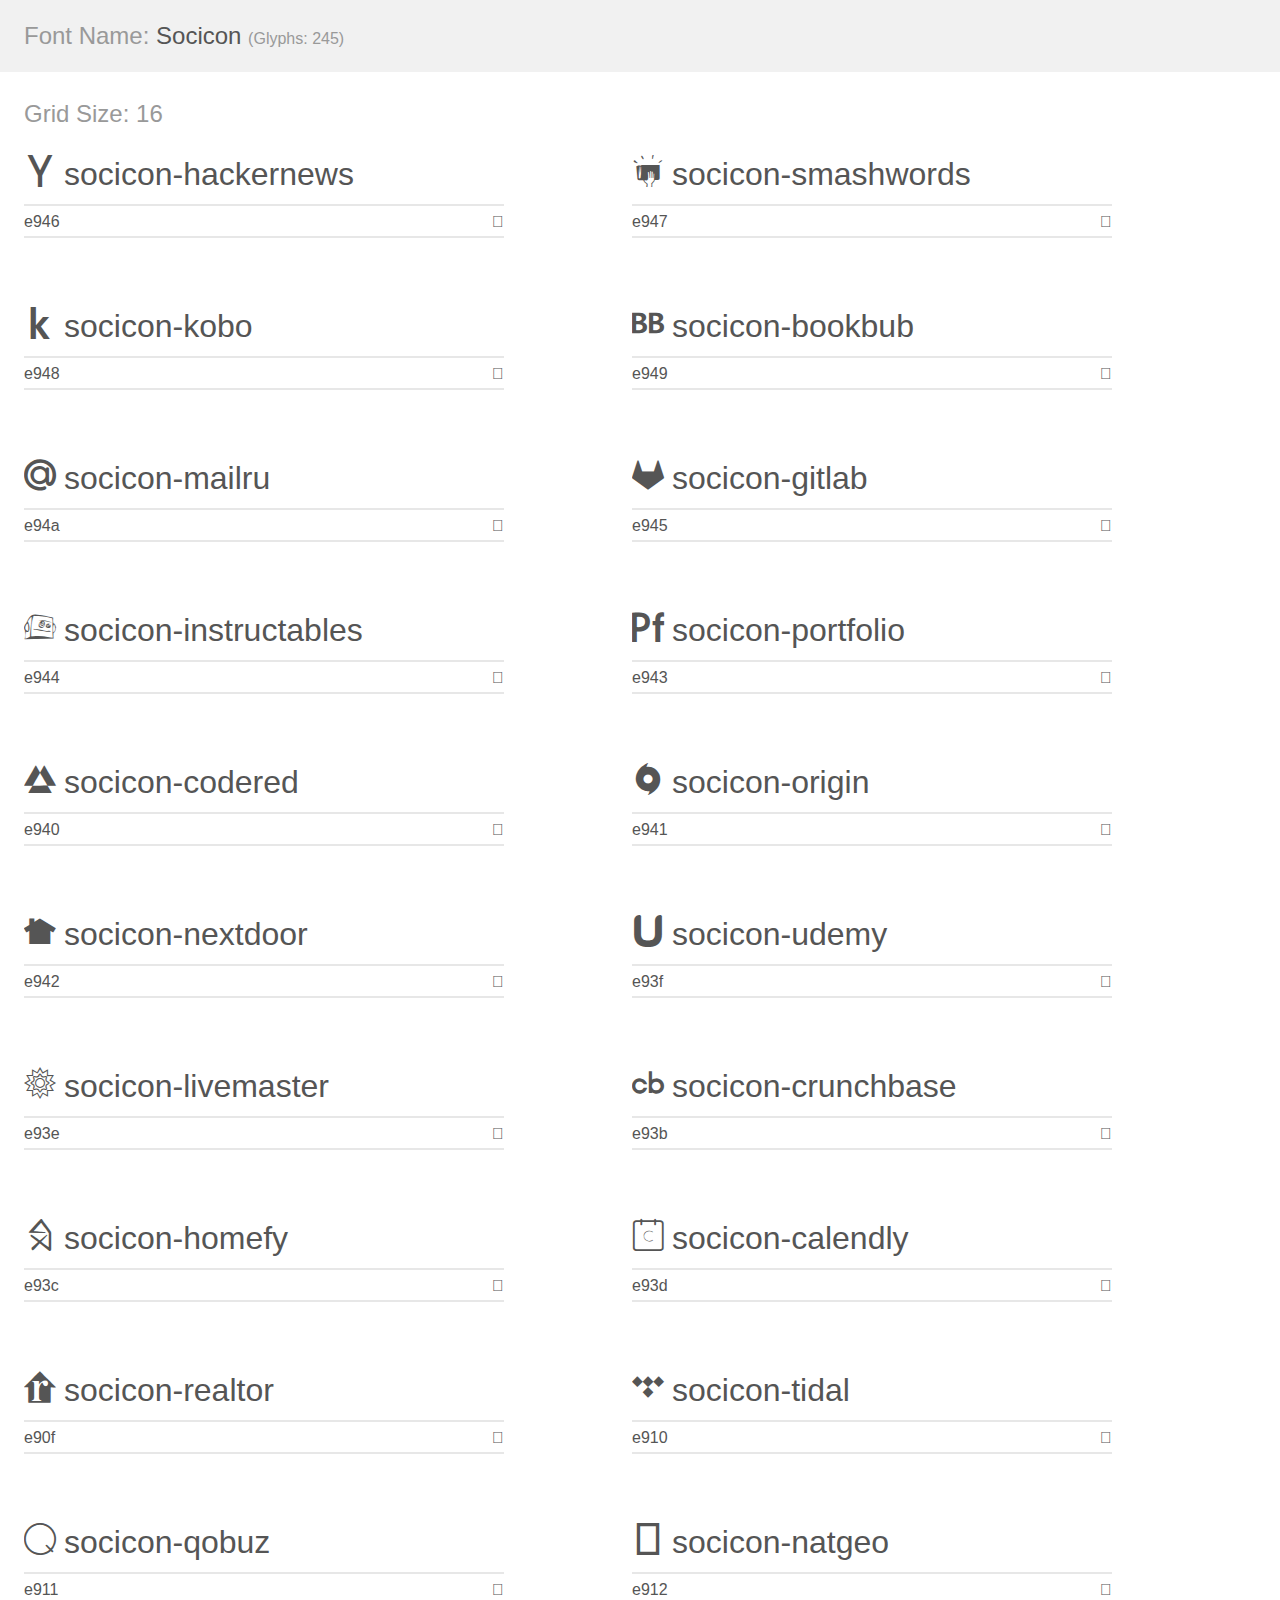
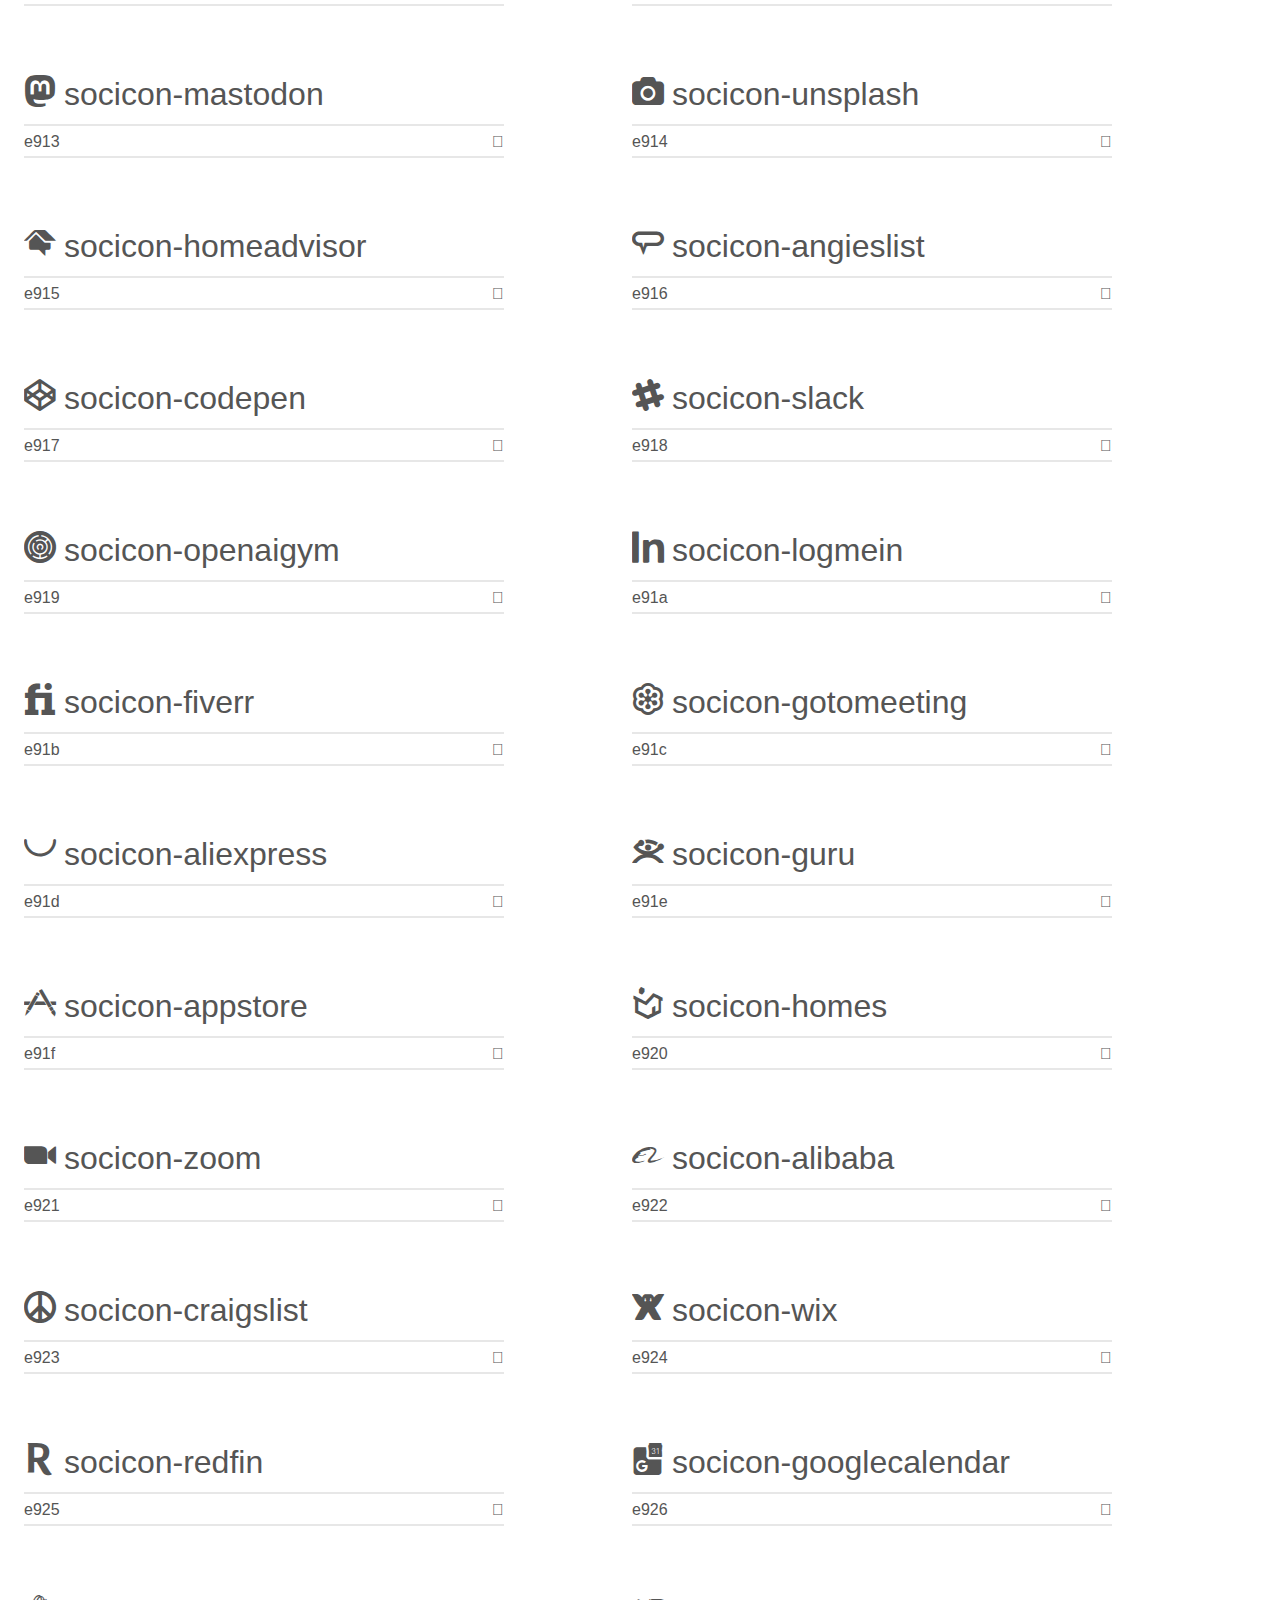
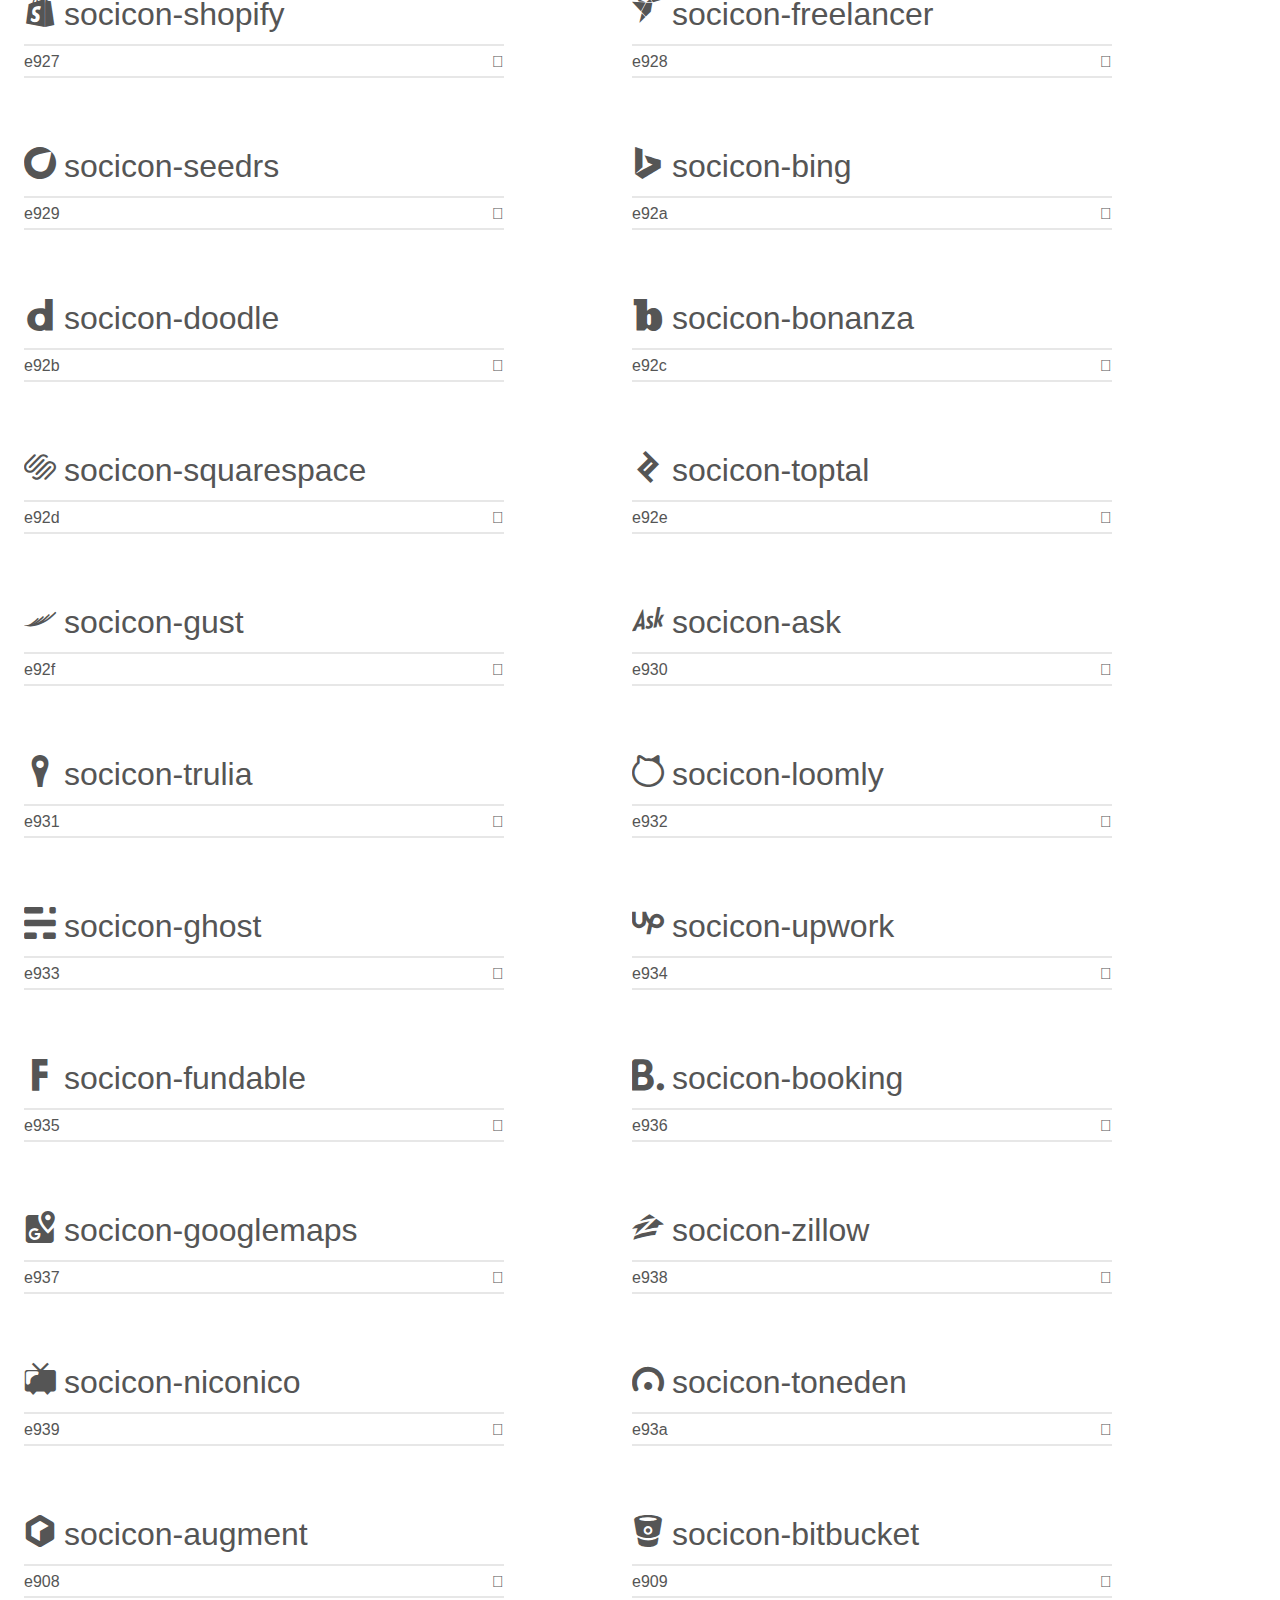
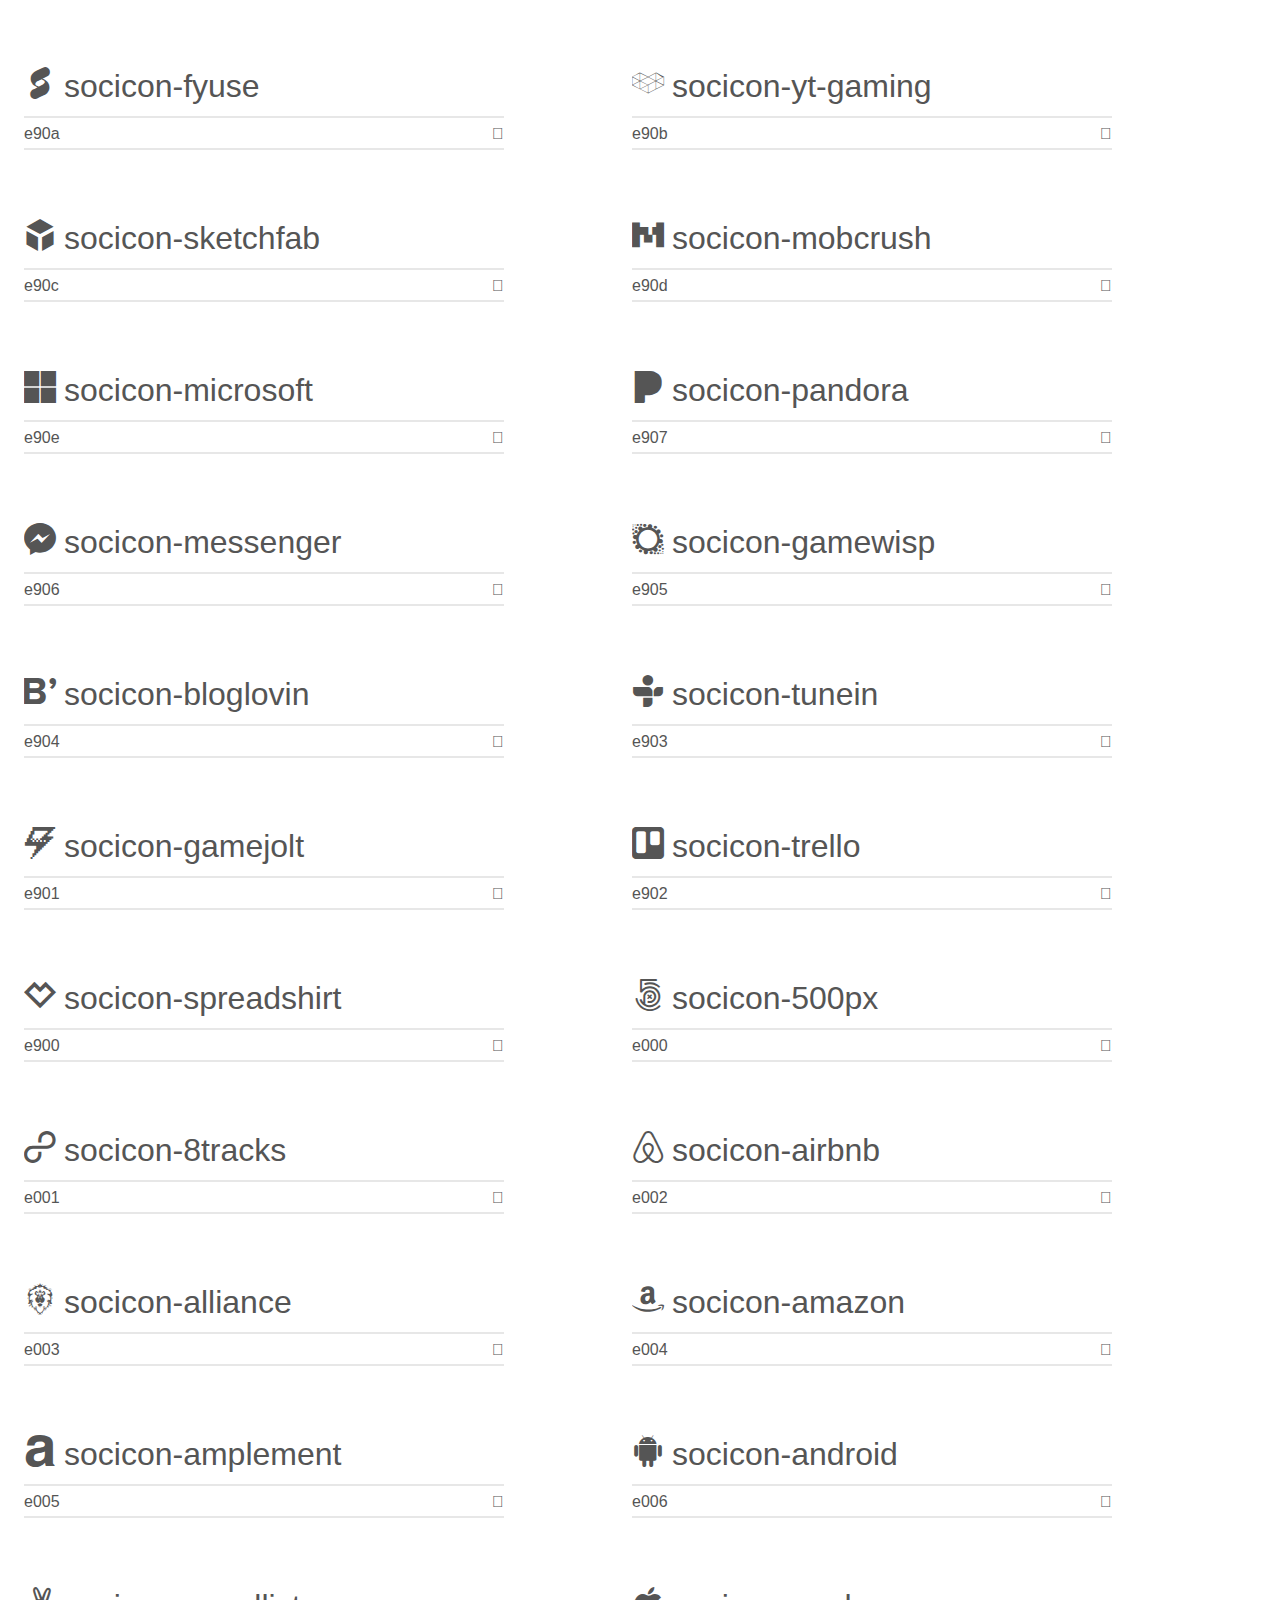
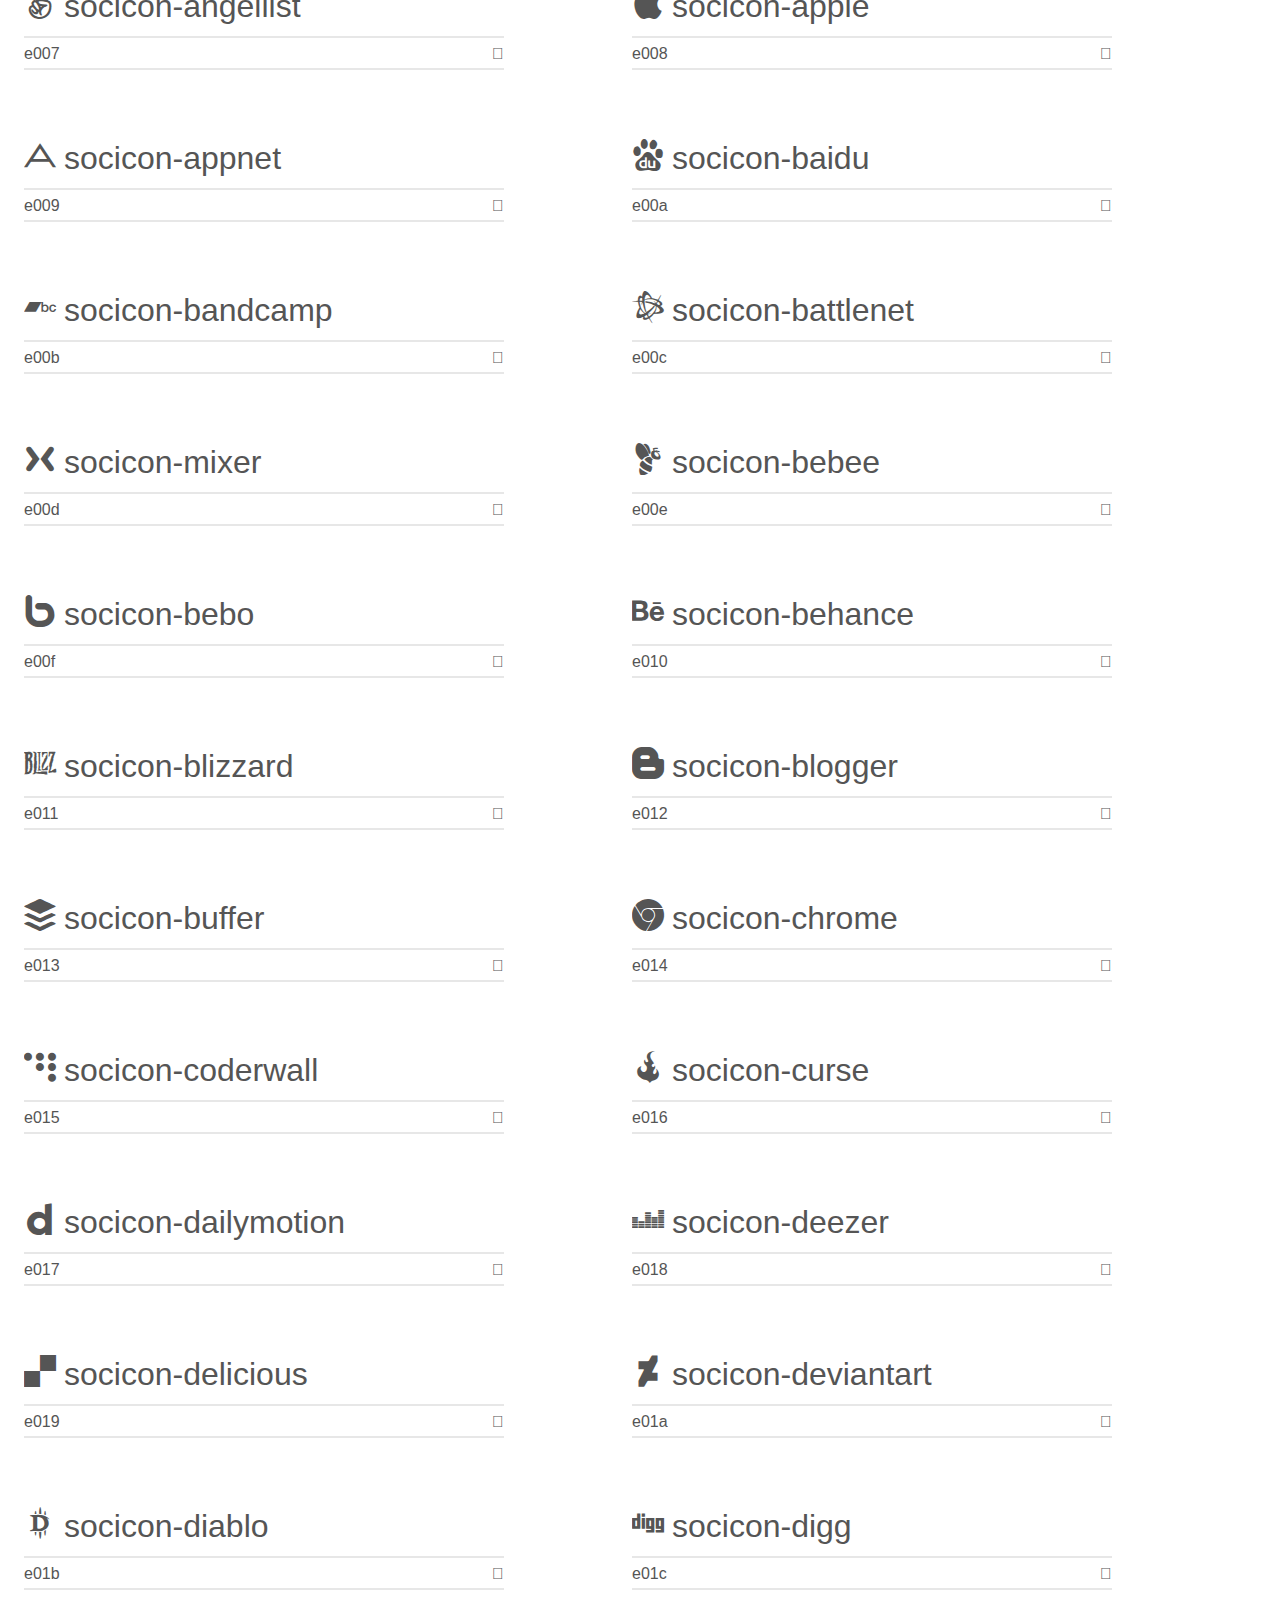
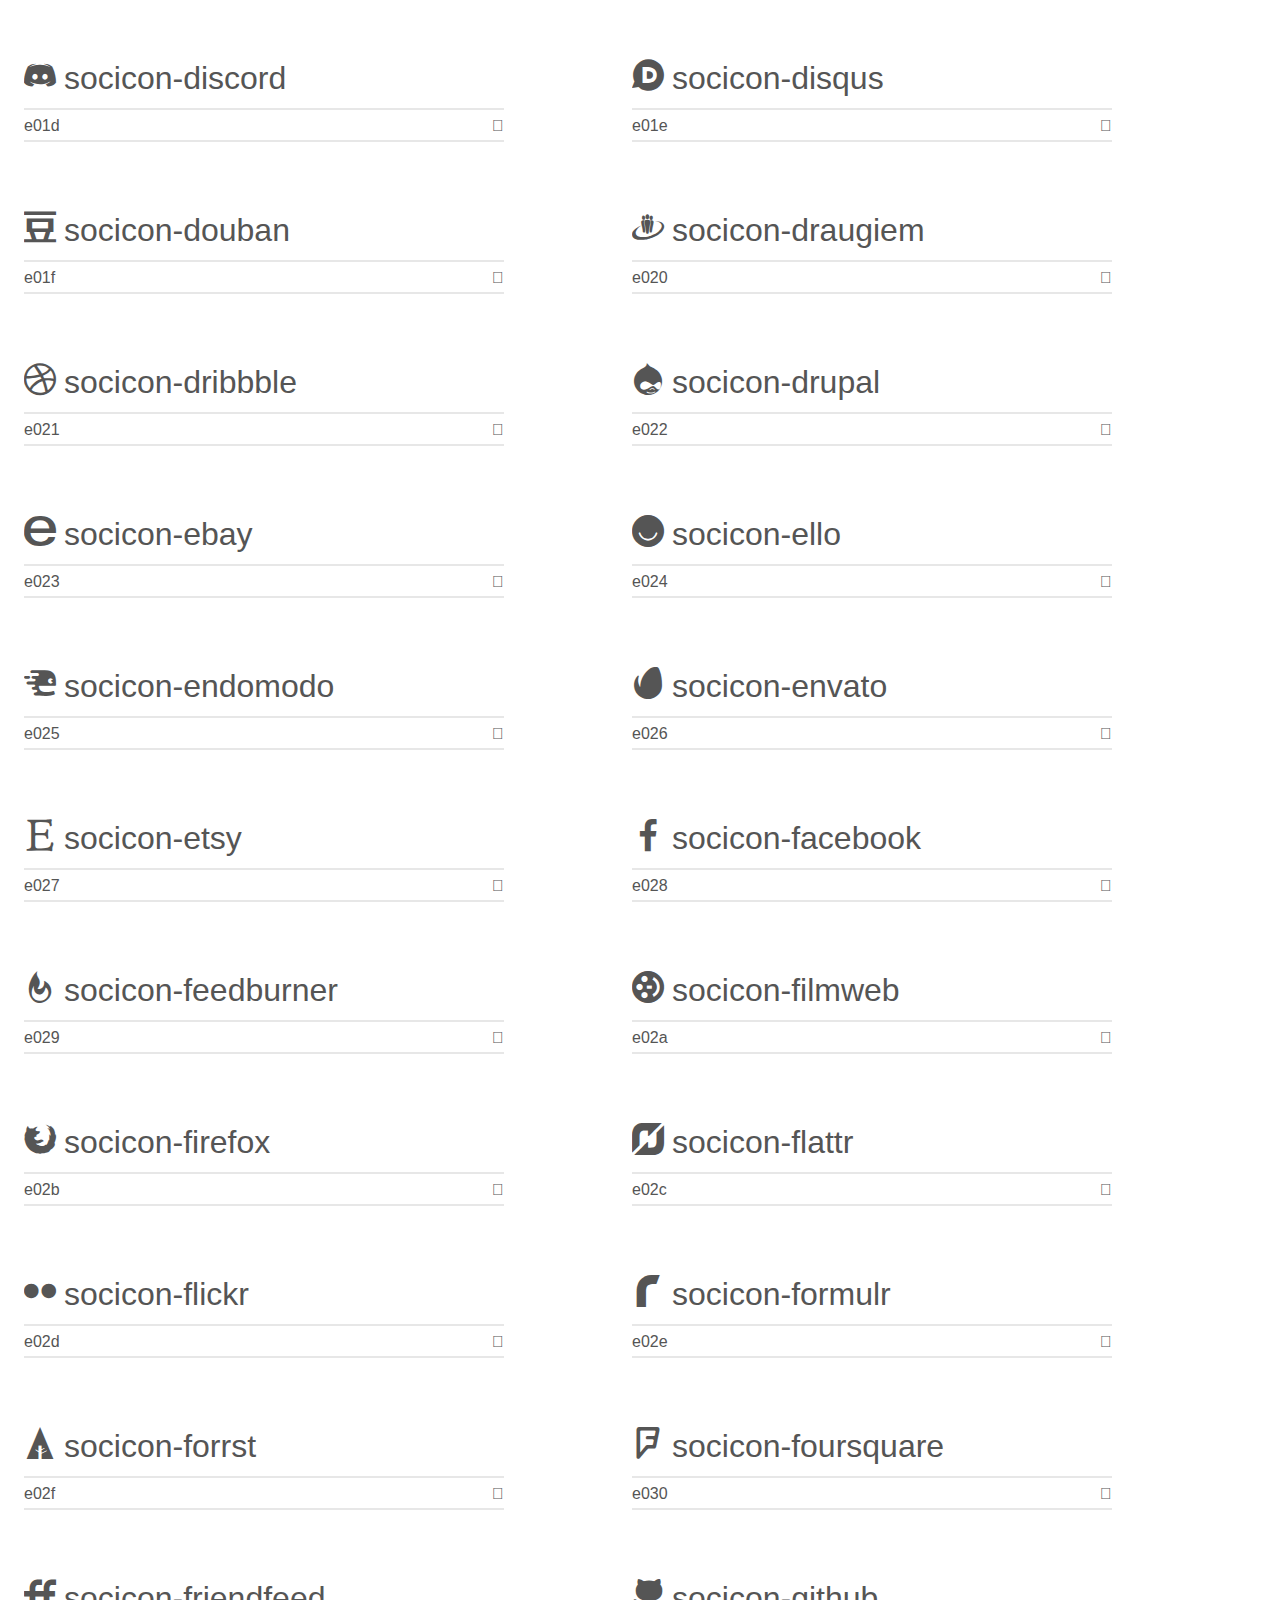
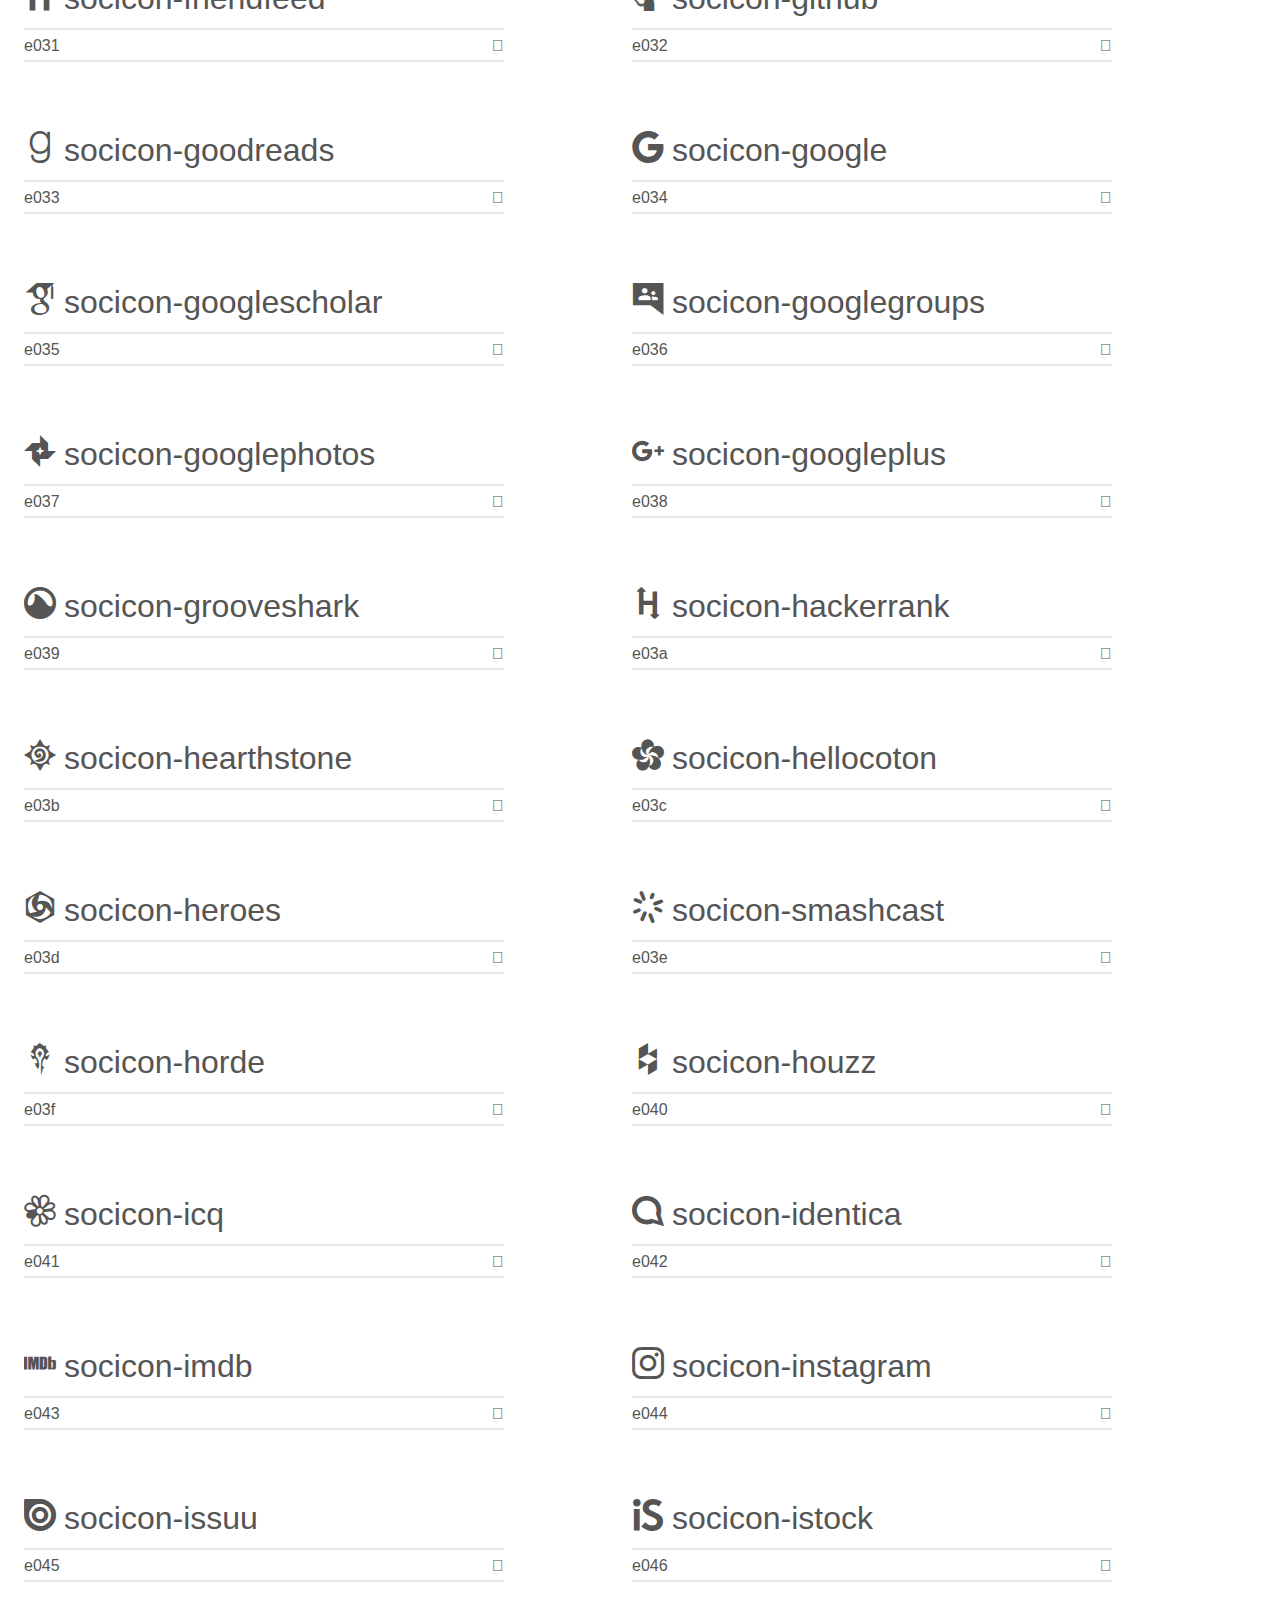
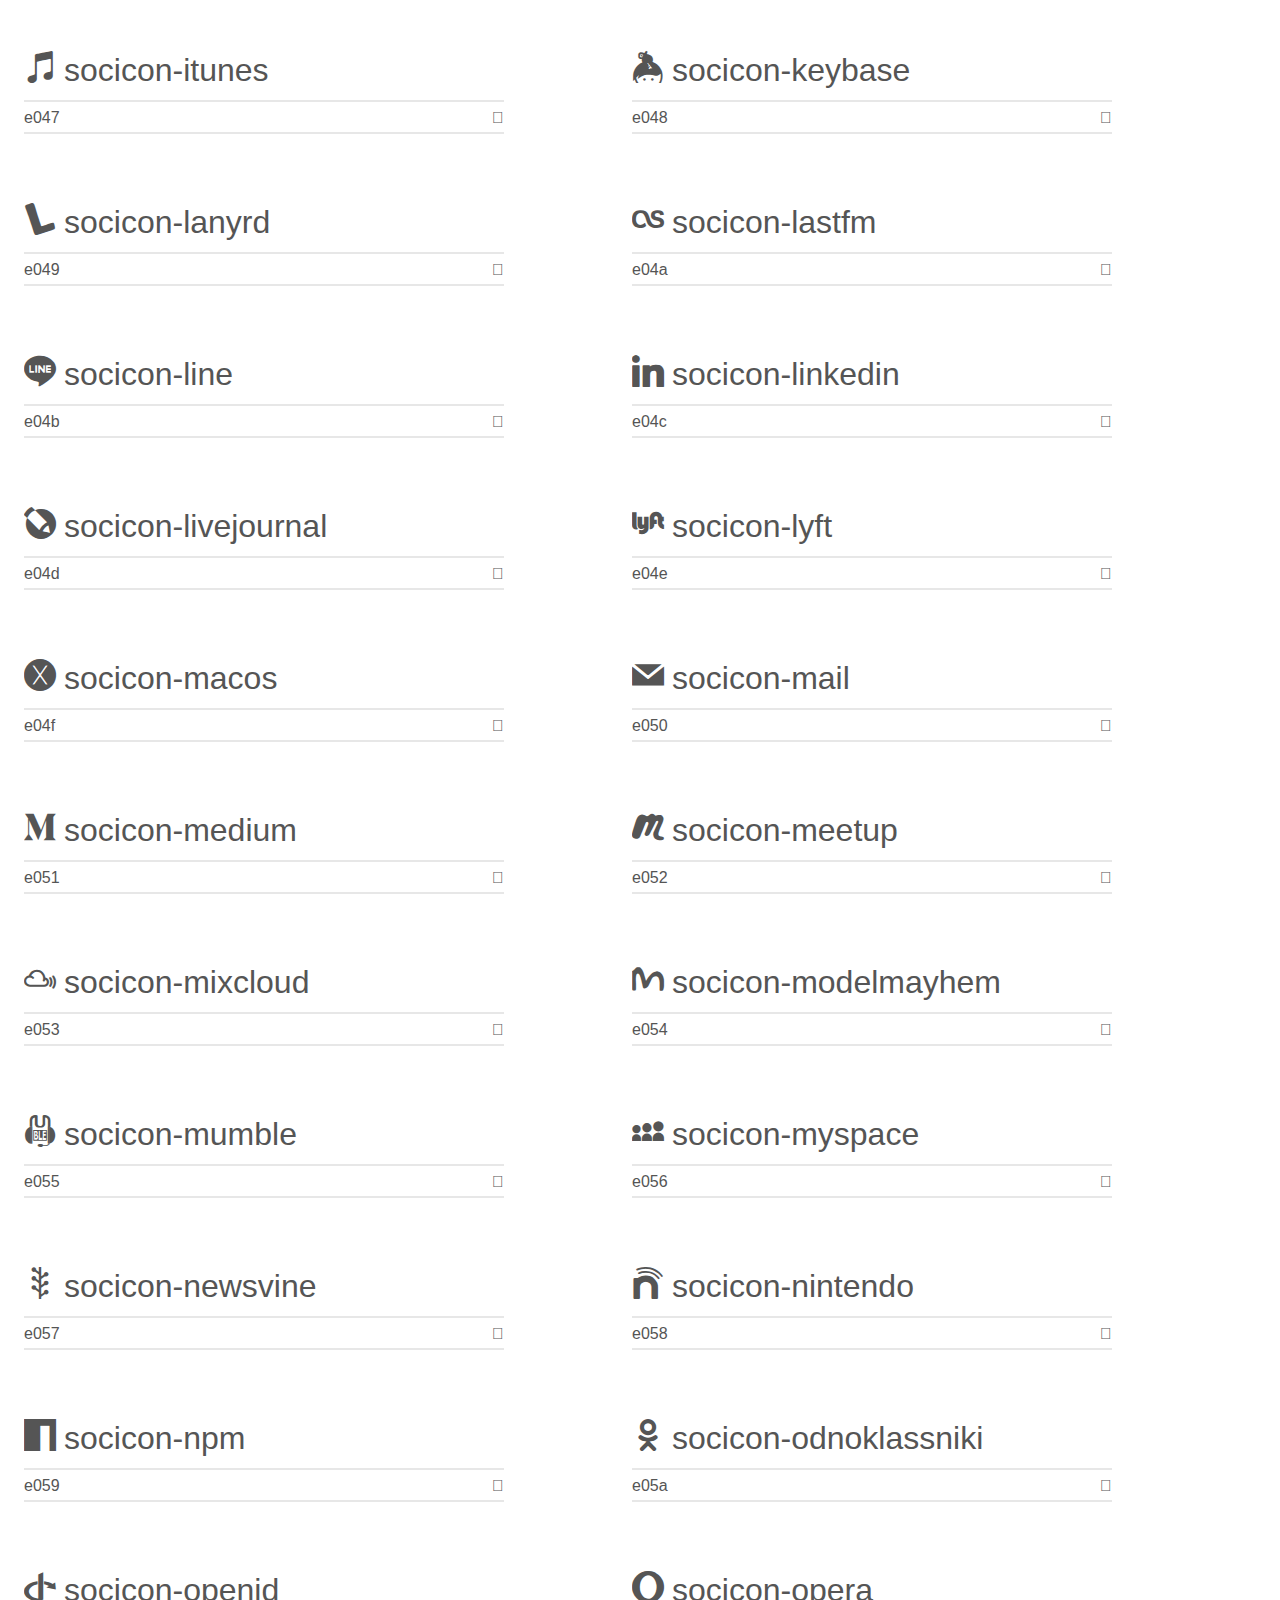
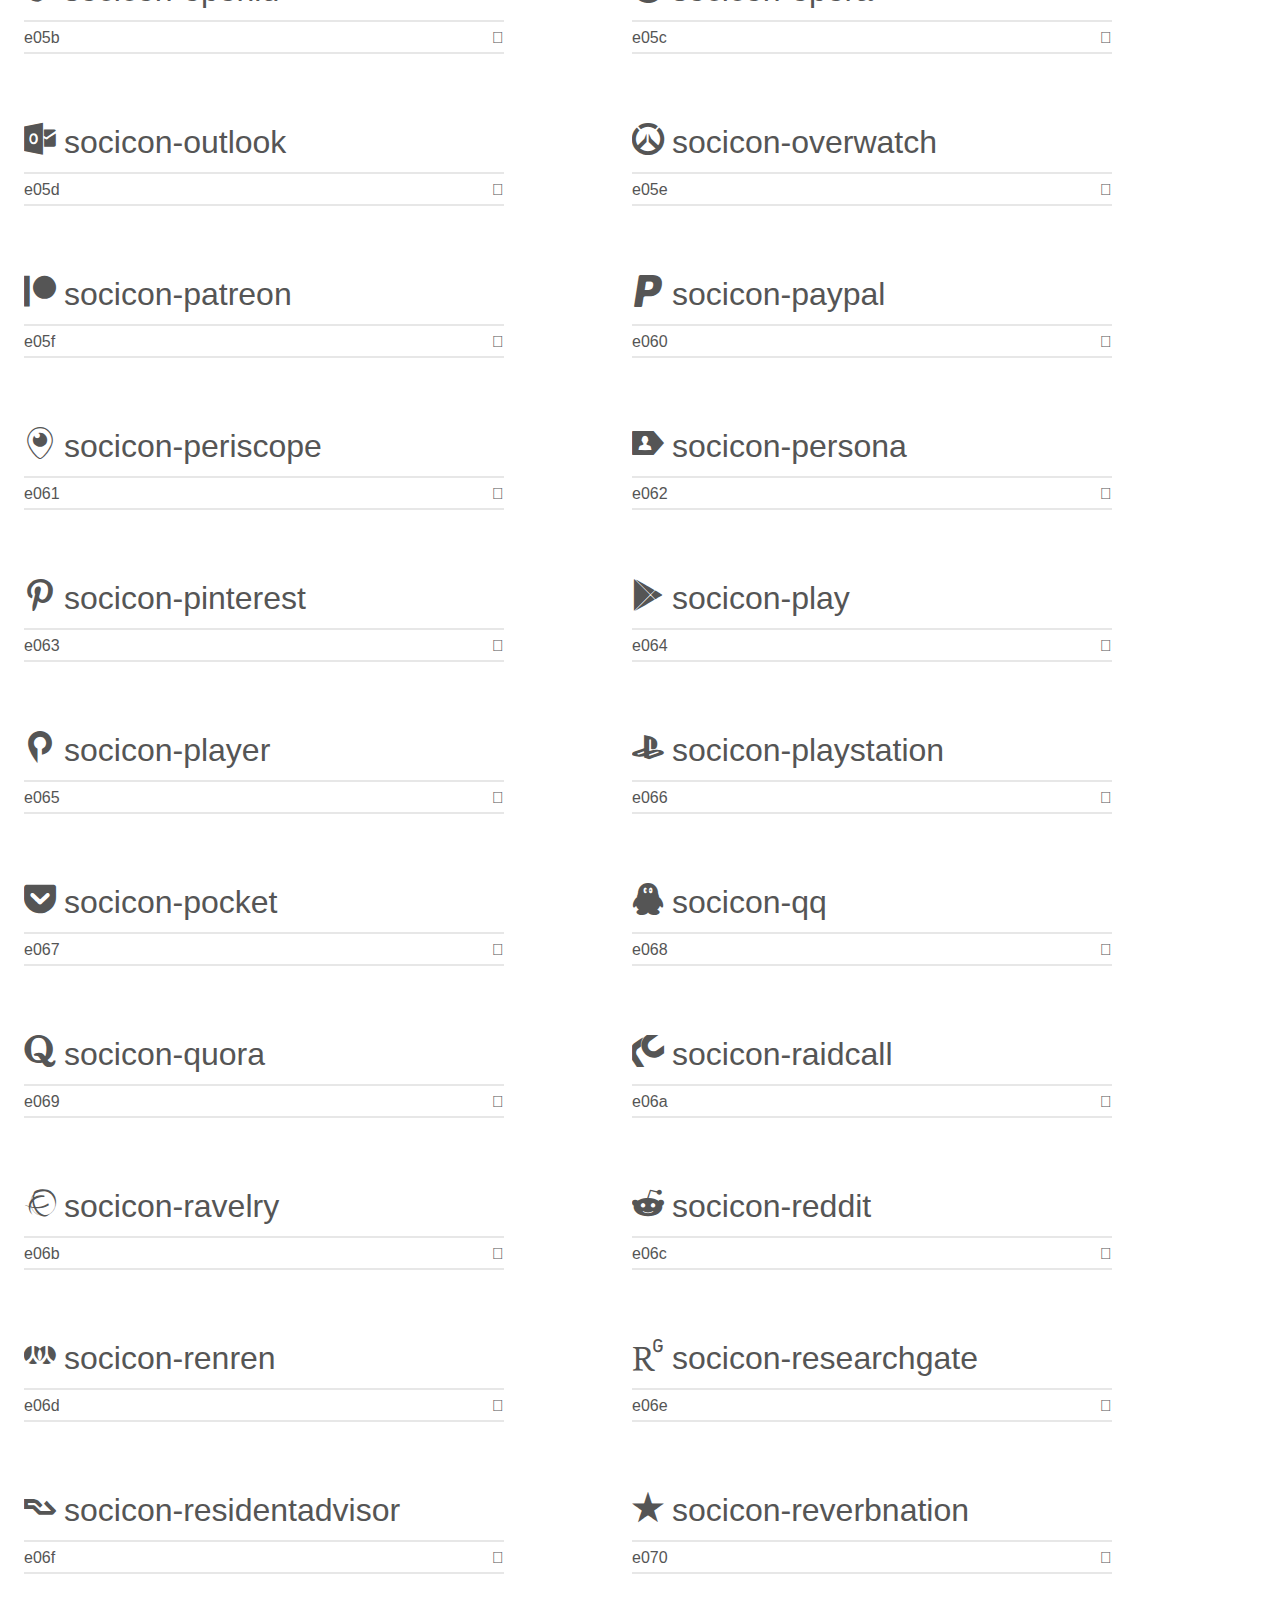
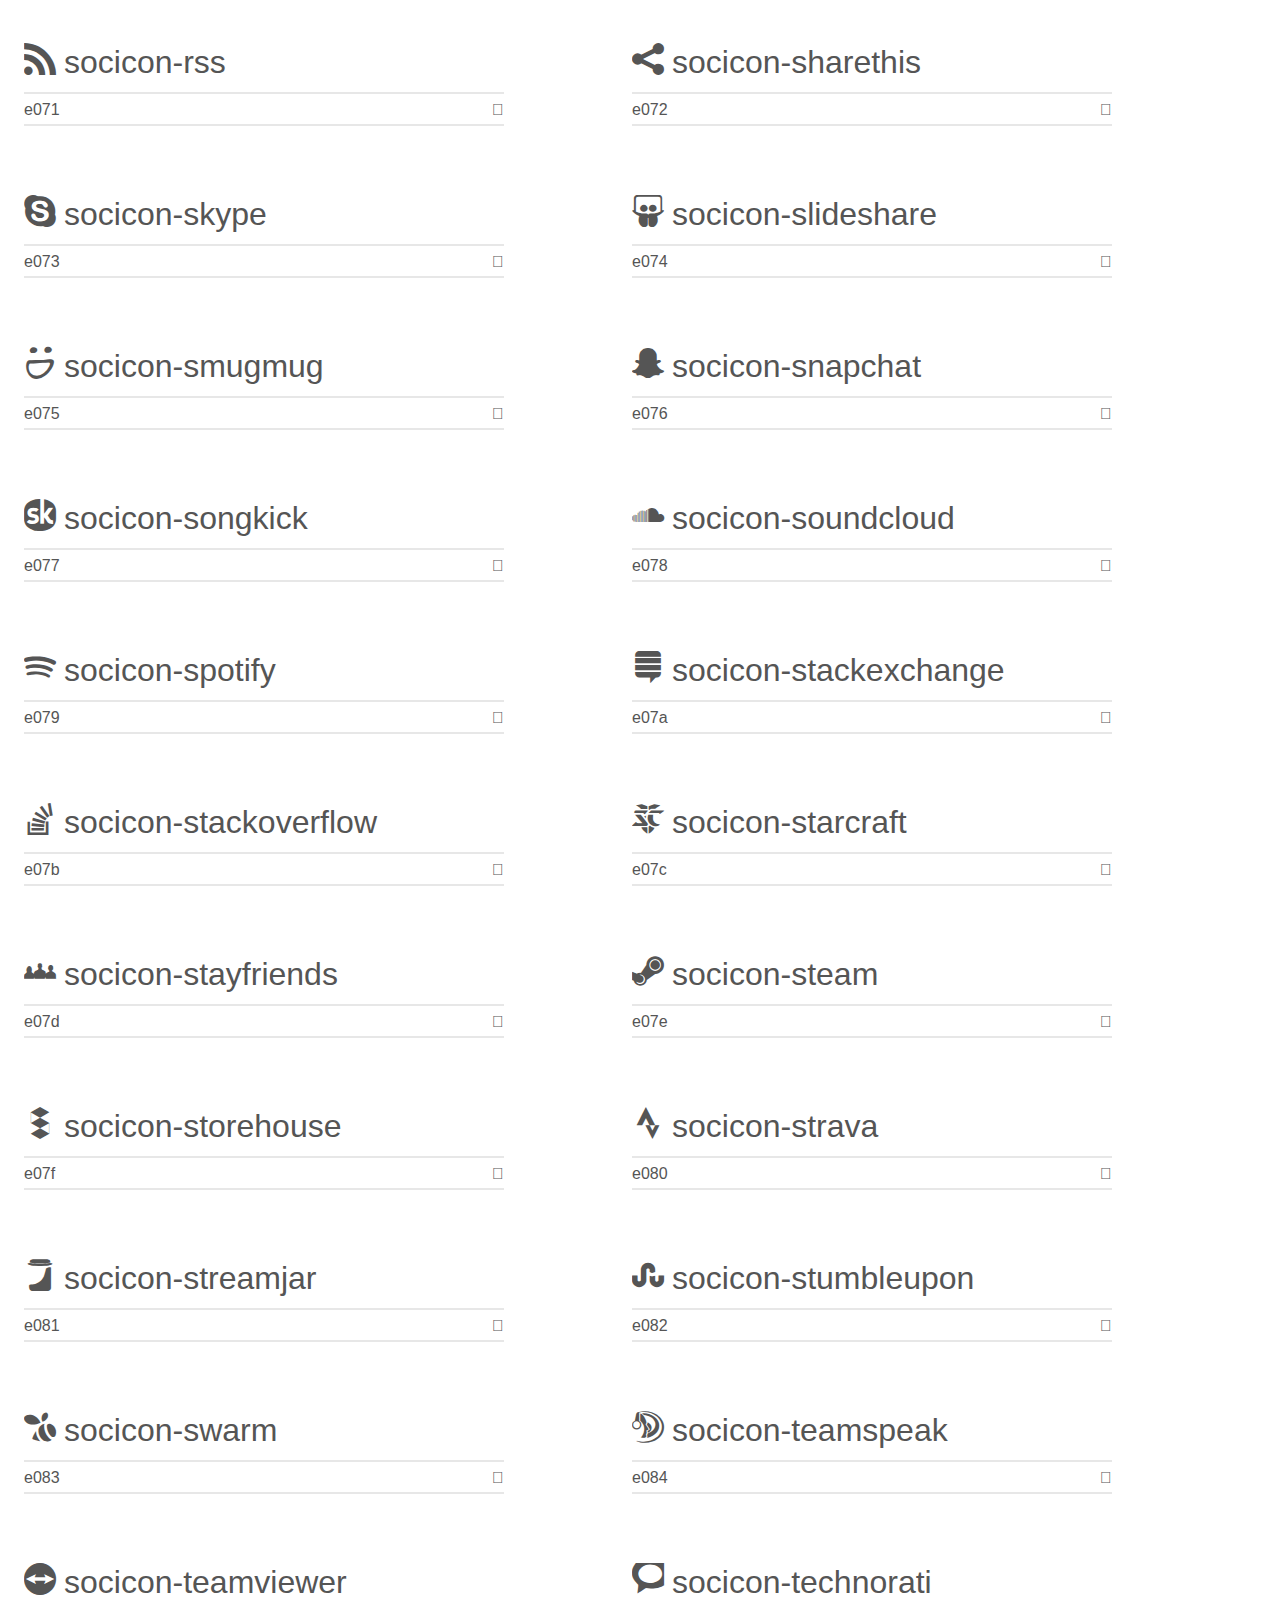
<file: socicon/demo.html>
<!doctype html>
<html>
<head>
    <meta charset="utf-8">
    <title>IcoMoon Demo</title>
    <meta name="description" content="An Icon Font Generated By IcoMoon.io">
    <meta name="viewport" content="width=device-width, initial-scale=1">
    <link rel="stylesheet" href="demo-files/demo.css">
    <link rel="stylesheet" href="style.css"></head>
<body>
    <div class="bgc1 clearfix">
        <h1 class="mhmm mvm"><span class="fgc1">Font Name:</span> Socicon <small class="fgc1">(Glyphs:&nbsp;245)</small></h1>
    </div>
    <div class="clearfix mhl ptl">
        <h1 class="mvm mtn fgc1">Grid Size: 16</h1>
        <div class="glyph fs1">
            <div class="clearfix bshadow0 pbs">
                <span class="socicon-hackernews">
                
                </span>
                <span class="mls"> socicon-hackernews</span>
            </div>
            <fieldset class="fs0 size1of1 clearfix hidden-false">
                <input type="text" readonly value="e946" class="unit size1of2" />
                <input type="text" maxlength="1" readonly value="&#xe946;" class="unitRight size1of2 talign-right" />
            </fieldset>
            <div class="fs0 bshadow0 clearfix hidden-true">
                <span class="unit pvs fgc1">liga: </span>
                <input type="text" readonly value="" class="liga unitRight" />
            </div>
        </div>
        <div class="glyph fs1">
            <div class="clearfix bshadow0 pbs">
                <span class="socicon-smashwords">
                
                </span>
                <span class="mls"> socicon-smashwords</span>
            </div>
            <fieldset class="fs0 size1of1 clearfix hidden-false">
                <input type="text" readonly value="e947" class="unit size1of2" />
                <input type="text" maxlength="1" readonly value="&#xe947;" class="unitRight size1of2 talign-right" />
            </fieldset>
            <div class="fs0 bshadow0 clearfix hidden-true">
                <span class="unit pvs fgc1">liga: </span>
                <input type="text" readonly value="" class="liga unitRight" />
            </div>
        </div>
        <div class="glyph fs1">
            <div class="clearfix bshadow0 pbs">
                <span class="socicon-kobo">
                
                </span>
                <span class="mls"> socicon-kobo</span>
            </div>
            <fieldset class="fs0 size1of1 clearfix hidden-false">
                <input type="text" readonly value="e948" class="unit size1of2" />
                <input type="text" maxlength="1" readonly value="&#xe948;" class="unitRight size1of2 talign-right" />
            </fieldset>
            <div class="fs0 bshadow0 clearfix hidden-true">
                <span class="unit pvs fgc1">liga: </span>
                <input type="text" readonly value="" class="liga unitRight" />
            </div>
        </div>
        <div class="glyph fs1">
            <div class="clearfix bshadow0 pbs">
                <span class="socicon-bookbub">
                
                </span>
                <span class="mls"> socicon-bookbub</span>
            </div>
            <fieldset class="fs0 size1of1 clearfix hidden-false">
                <input type="text" readonly value="e949" class="unit size1of2" />
                <input type="text" maxlength="1" readonly value="&#xe949;" class="unitRight size1of2 talign-right" />
            </fieldset>
            <div class="fs0 bshadow0 clearfix hidden-true">
                <span class="unit pvs fgc1">liga: </span>
                <input type="text" readonly value="" class="liga unitRight" />
            </div>
        </div>
        <div class="glyph fs1">
            <div class="clearfix bshadow0 pbs">
                <span class="socicon-mailru">
                
                </span>
                <span class="mls"> socicon-mailru</span>
            </div>
            <fieldset class="fs0 size1of1 clearfix hidden-false">
                <input type="text" readonly value="e94a" class="unit size1of2" />
                <input type="text" maxlength="1" readonly value="&#xe94a;" class="unitRight size1of2 talign-right" />
            </fieldset>
            <div class="fs0 bshadow0 clearfix hidden-true">
                <span class="unit pvs fgc1">liga: </span>
                <input type="text" readonly value="" class="liga unitRight" />
            </div>
        </div>
        <div class="glyph fs1">
            <div class="clearfix bshadow0 pbs">
                <span class="socicon-gitlab">
                
                </span>
                <span class="mls"> socicon-gitlab</span>
            </div>
            <fieldset class="fs0 size1of1 clearfix hidden-false">
                <input type="text" readonly value="e945" class="unit size1of2" />
                <input type="text" maxlength="1" readonly value="&#xe945;" class="unitRight size1of2 talign-right" />
            </fieldset>
            <div class="fs0 bshadow0 clearfix hidden-true">
                <span class="unit pvs fgc1">liga: </span>
                <input type="text" readonly value="" class="liga unitRight" />
            </div>
        </div>
        <div class="glyph fs1">
            <div class="clearfix bshadow0 pbs">
                <span class="socicon-instructables">
                
                </span>
                <span class="mls"> socicon-instructables</span>
            </div>
            <fieldset class="fs0 size1of1 clearfix hidden-false">
                <input type="text" readonly value="e944" class="unit size1of2" />
                <input type="text" maxlength="1" readonly value="&#xe944;" class="unitRight size1of2 talign-right" />
            </fieldset>
            <div class="fs0 bshadow0 clearfix hidden-true">
                <span class="unit pvs fgc1">liga: </span>
                <input type="text" readonly value="" class="liga unitRight" />
            </div>
        </div>
        <div class="glyph fs1">
            <div class="clearfix bshadow0 pbs">
                <span class="socicon-portfolio">
                
                </span>
                <span class="mls"> socicon-portfolio</span>
            </div>
            <fieldset class="fs0 size1of1 clearfix hidden-false">
                <input type="text" readonly value="e943" class="unit size1of2" />
                <input type="text" maxlength="1" readonly value="&#xe943;" class="unitRight size1of2 talign-right" />
            </fieldset>
            <div class="fs0 bshadow0 clearfix hidden-true">
                <span class="unit pvs fgc1">liga: </span>
                <input type="text" readonly value="" class="liga unitRight" />
            </div>
        </div>
        <div class="glyph fs1">
            <div class="clearfix bshadow0 pbs">
                <span class="socicon-codered">
                
                </span>
                <span class="mls"> socicon-codered</span>
            </div>
            <fieldset class="fs0 size1of1 clearfix hidden-false">
                <input type="text" readonly value="e940" class="unit size1of2" />
                <input type="text" maxlength="1" readonly value="&#xe940;" class="unitRight size1of2 talign-right" />
            </fieldset>
            <div class="fs0 bshadow0 clearfix hidden-true">
                <span class="unit pvs fgc1">liga: </span>
                <input type="text" readonly value="" class="liga unitRight" />
            </div>
        </div>
        <div class="glyph fs1">
            <div class="clearfix bshadow0 pbs">
                <span class="socicon-origin">
                
                </span>
                <span class="mls"> socicon-origin</span>
            </div>
            <fieldset class="fs0 size1of1 clearfix hidden-false">
                <input type="text" readonly value="e941" class="unit size1of2" />
                <input type="text" maxlength="1" readonly value="&#xe941;" class="unitRight size1of2 talign-right" />
            </fieldset>
            <div class="fs0 bshadow0 clearfix hidden-true">
                <span class="unit pvs fgc1">liga: </span>
                <input type="text" readonly value="" class="liga unitRight" />
            </div>
        </div>
        <div class="glyph fs1">
            <div class="clearfix bshadow0 pbs">
                <span class="socicon-nextdoor">
                
                </span>
                <span class="mls"> socicon-nextdoor</span>
            </div>
            <fieldset class="fs0 size1of1 clearfix hidden-false">
                <input type="text" readonly value="e942" class="unit size1of2" />
                <input type="text" maxlength="1" readonly value="&#xe942;" class="unitRight size1of2 talign-right" />
            </fieldset>
            <div class="fs0 bshadow0 clearfix hidden-true">
                <span class="unit pvs fgc1">liga: </span>
                <input type="text" readonly value="" class="liga unitRight" />
            </div>
        </div>
        <div class="glyph fs1">
            <div class="clearfix bshadow0 pbs">
                <span class="socicon-udemy">
                
                </span>
                <span class="mls"> socicon-udemy</span>
            </div>
            <fieldset class="fs0 size1of1 clearfix hidden-false">
                <input type="text" readonly value="e93f" class="unit size1of2" />
                <input type="text" maxlength="1" readonly value="&#xe93f;" class="unitRight size1of2 talign-right" />
            </fieldset>
            <div class="fs0 bshadow0 clearfix hidden-true">
                <span class="unit pvs fgc1">liga: </span>
                <input type="text" readonly value="" class="liga unitRight" />
            </div>
        </div>
        <div class="glyph fs1">
            <div class="clearfix bshadow0 pbs">
                <span class="socicon-livemaster">
                
                </span>
                <span class="mls"> socicon-livemaster</span>
            </div>
            <fieldset class="fs0 size1of1 clearfix hidden-false">
                <input type="text" readonly value="e93e" class="unit size1of2" />
                <input type="text" maxlength="1" readonly value="&#xe93e;" class="unitRight size1of2 talign-right" />
            </fieldset>
            <div class="fs0 bshadow0 clearfix hidden-true">
                <span class="unit pvs fgc1">liga: </span>
                <input type="text" readonly value="" class="liga unitRight" />
            </div>
        </div>
        <div class="glyph fs1">
            <div class="clearfix bshadow0 pbs">
                <span class="socicon-crunchbase">
                
                </span>
                <span class="mls"> socicon-crunchbase</span>
            </div>
            <fieldset class="fs0 size1of1 clearfix hidden-false">
                <input type="text" readonly value="e93b" class="unit size1of2" />
                <input type="text" maxlength="1" readonly value="&#xe93b;" class="unitRight size1of2 talign-right" />
            </fieldset>
            <div class="fs0 bshadow0 clearfix hidden-true">
                <span class="unit pvs fgc1">liga: </span>
                <input type="text" readonly value="" class="liga unitRight" />
            </div>
        </div>
        <div class="glyph fs1">
            <div class="clearfix bshadow0 pbs">
                <span class="socicon-homefy">
                
                </span>
                <span class="mls"> socicon-homefy</span>
            </div>
            <fieldset class="fs0 size1of1 clearfix hidden-false">
                <input type="text" readonly value="e93c" class="unit size1of2" />
                <input type="text" maxlength="1" readonly value="&#xe93c;" class="unitRight size1of2 talign-right" />
            </fieldset>
            <div class="fs0 bshadow0 clearfix hidden-true">
                <span class="unit pvs fgc1">liga: </span>
                <input type="text" readonly value="" class="liga unitRight" />
            </div>
        </div>
        <div class="glyph fs1">
            <div class="clearfix bshadow0 pbs">
                <span class="socicon-calendly">
                
                </span>
                <span class="mls"> socicon-calendly</span>
            </div>
            <fieldset class="fs0 size1of1 clearfix hidden-false">
                <input type="text" readonly value="e93d" class="unit size1of2" />
                <input type="text" maxlength="1" readonly value="&#xe93d;" class="unitRight size1of2 talign-right" />
            </fieldset>
            <div class="fs0 bshadow0 clearfix hidden-true">
                <span class="unit pvs fgc1">liga: </span>
                <input type="text" readonly value="" class="liga unitRight" />
            </div>
        </div>
        <div class="glyph fs1">
            <div class="clearfix bshadow0 pbs">
                <span class="socicon-realtor">
                
                </span>
                <span class="mls"> socicon-realtor</span>
            </div>
            <fieldset class="fs0 size1of1 clearfix hidden-false">
                <input type="text" readonly value="e90f" class="unit size1of2" />
                <input type="text" maxlength="1" readonly value="&#xe90f;" class="unitRight size1of2 talign-right" />
            </fieldset>
            <div class="fs0 bshadow0 clearfix hidden-true">
                <span class="unit pvs fgc1">liga: </span>
                <input type="text" readonly value="" class="liga unitRight" />
            </div>
        </div>
        <div class="glyph fs1">
            <div class="clearfix bshadow0 pbs">
                <span class="socicon-tidal">
                
                </span>
                <span class="mls"> socicon-tidal</span>
            </div>
            <fieldset class="fs0 size1of1 clearfix hidden-false">
                <input type="text" readonly value="e910" class="unit size1of2" />
                <input type="text" maxlength="1" readonly value="&#xe910;" class="unitRight size1of2 talign-right" />
            </fieldset>
            <div class="fs0 bshadow0 clearfix hidden-true">
                <span class="unit pvs fgc1">liga: </span>
                <input type="text" readonly value="" class="liga unitRight" />
            </div>
        </div>
        <div class="glyph fs1">
            <div class="clearfix bshadow0 pbs">
                <span class="socicon-qobuz">
                
                </span>
                <span class="mls"> socicon-qobuz</span>
            </div>
            <fieldset class="fs0 size1of1 clearfix hidden-false">
                <input type="text" readonly value="e911" class="unit size1of2" />
                <input type="text" maxlength="1" readonly value="&#xe911;" class="unitRight size1of2 talign-right" />
            </fieldset>
            <div class="fs0 bshadow0 clearfix hidden-true">
                <span class="unit pvs fgc1">liga: </span>
                <input type="text" readonly value="" class="liga unitRight" />
            </div>
        </div>
        <div class="glyph fs1">
            <div class="clearfix bshadow0 pbs">
                <span class="socicon-natgeo">
                
                </span>
                <span class="mls"> socicon-natgeo</span>
            </div>
            <fieldset class="fs0 size1of1 clearfix hidden-false">
                <input type="text" readonly value="e912" class="unit size1of2" />
                <input type="text" maxlength="1" readonly value="&#xe912;" class="unitRight size1of2 talign-right" />
            </fieldset>
            <div class="fs0 bshadow0 clearfix hidden-true">
                <span class="unit pvs fgc1">liga: </span>
                <input type="text" readonly value="" class="liga unitRight" />
            </div>
        </div>
        <div class="glyph fs1">
            <div class="clearfix bshadow0 pbs">
                <span class="socicon-mastodon">
                
                </span>
                <span class="mls"> socicon-mastodon</span>
            </div>
            <fieldset class="fs0 size1of1 clearfix hidden-false">
                <input type="text" readonly value="e913" class="unit size1of2" />
                <input type="text" maxlength="1" readonly value="&#xe913;" class="unitRight size1of2 talign-right" />
            </fieldset>
            <div class="fs0 bshadow0 clearfix hidden-true">
                <span class="unit pvs fgc1">liga: </span>
                <input type="text" readonly value="" class="liga unitRight" />
            </div>
        </div>
        <div class="glyph fs1">
            <div class="clearfix bshadow0 pbs">
                <span class="socicon-unsplash">
                
                </span>
                <span class="mls"> socicon-unsplash</span>
            </div>
            <fieldset class="fs0 size1of1 clearfix hidden-false">
                <input type="text" readonly value="e914" class="unit size1of2" />
                <input type="text" maxlength="1" readonly value="&#xe914;" class="unitRight size1of2 talign-right" />
            </fieldset>
            <div class="fs0 bshadow0 clearfix hidden-true">
                <span class="unit pvs fgc1">liga: </span>
                <input type="text" readonly value="" class="liga unitRight" />
            </div>
        </div>
        <div class="glyph fs1">
            <div class="clearfix bshadow0 pbs">
                <span class="socicon-homeadvisor">
                
                </span>
                <span class="mls"> socicon-homeadvisor</span>
            </div>
            <fieldset class="fs0 size1of1 clearfix hidden-false">
                <input type="text" readonly value="e915" class="unit size1of2" />
                <input type="text" maxlength="1" readonly value="&#xe915;" class="unitRight size1of2 talign-right" />
            </fieldset>
            <div class="fs0 bshadow0 clearfix hidden-true">
                <span class="unit pvs fgc1">liga: </span>
                <input type="text" readonly value="" class="liga unitRight" />
            </div>
        </div>
        <div class="glyph fs1">
            <div class="clearfix bshadow0 pbs">
                <span class="socicon-angieslist">
                
                </span>
                <span class="mls"> socicon-angieslist</span>
            </div>
            <fieldset class="fs0 size1of1 clearfix hidden-false">
                <input type="text" readonly value="e916" class="unit size1of2" />
                <input type="text" maxlength="1" readonly value="&#xe916;" class="unitRight size1of2 talign-right" />
            </fieldset>
            <div class="fs0 bshadow0 clearfix hidden-true">
                <span class="unit pvs fgc1">liga: </span>
                <input type="text" readonly value="" class="liga unitRight" />
            </div>
        </div>
        <div class="glyph fs1">
            <div class="clearfix bshadow0 pbs">
                <span class="socicon-codepen">
                
                </span>
                <span class="mls"> socicon-codepen</span>
            </div>
            <fieldset class="fs0 size1of1 clearfix hidden-false">
                <input type="text" readonly value="e917" class="unit size1of2" />
                <input type="text" maxlength="1" readonly value="&#xe917;" class="unitRight size1of2 talign-right" />
            </fieldset>
            <div class="fs0 bshadow0 clearfix hidden-true">
                <span class="unit pvs fgc1">liga: </span>
                <input type="text" readonly value="" class="liga unitRight" />
            </div>
        </div>
        <div class="glyph fs1">
            <div class="clearfix bshadow0 pbs">
                <span class="socicon-slack">
                
                </span>
                <span class="mls"> socicon-slack</span>
            </div>
            <fieldset class="fs0 size1of1 clearfix hidden-false">
                <input type="text" readonly value="e918" class="unit size1of2" />
                <input type="text" maxlength="1" readonly value="&#xe918;" class="unitRight size1of2 talign-right" />
            </fieldset>
            <div class="fs0 bshadow0 clearfix hidden-true">
                <span class="unit pvs fgc1">liga: </span>
                <input type="text" readonly value="" class="liga unitRight" />
            </div>
        </div>
        <div class="glyph fs1">
            <div class="clearfix bshadow0 pbs">
                <span class="socicon-openaigym">
                
                </span>
                <span class="mls"> socicon-openaigym</span>
            </div>
            <fieldset class="fs0 size1of1 clearfix hidden-false">
                <input type="text" readonly value="e919" class="unit size1of2" />
                <input type="text" maxlength="1" readonly value="&#xe919;" class="unitRight size1of2 talign-right" />
            </fieldset>
            <div class="fs0 bshadow0 clearfix hidden-true">
                <span class="unit pvs fgc1">liga: </span>
                <input type="text" readonly value="" class="liga unitRight" />
            </div>
        </div>
        <div class="glyph fs1">
            <div class="clearfix bshadow0 pbs">
                <span class="socicon-logmein">
                
                </span>
                <span class="mls"> socicon-logmein</span>
            </div>
            <fieldset class="fs0 size1of1 clearfix hidden-false">
                <input type="text" readonly value="e91a" class="unit size1of2" />
                <input type="text" maxlength="1" readonly value="&#xe91a;" class="unitRight size1of2 talign-right" />
            </fieldset>
            <div class="fs0 bshadow0 clearfix hidden-true">
                <span class="unit pvs fgc1">liga: </span>
                <input type="text" readonly value="" class="liga unitRight" />
            </div>
        </div>
        <div class="glyph fs1">
            <div class="clearfix bshadow0 pbs">
                <span class="socicon-fiverr">
                
                </span>
                <span class="mls"> socicon-fiverr</span>
            </div>
            <fieldset class="fs0 size1of1 clearfix hidden-false">
                <input type="text" readonly value="e91b" class="unit size1of2" />
                <input type="text" maxlength="1" readonly value="&#xe91b;" class="unitRight size1of2 talign-right" />
            </fieldset>
            <div class="fs0 bshadow0 clearfix hidden-true">
                <span class="unit pvs fgc1">liga: </span>
                <input type="text" readonly value="" class="liga unitRight" />
            </div>
        </div>
        <div class="glyph fs1">
            <div class="clearfix bshadow0 pbs">
                <span class="socicon-gotomeeting">
                
                </span>
                <span class="mls"> socicon-gotomeeting</span>
            </div>
            <fieldset class="fs0 size1of1 clearfix hidden-false">
                <input type="text" readonly value="e91c" class="unit size1of2" />
                <input type="text" maxlength="1" readonly value="&#xe91c;" class="unitRight size1of2 talign-right" />
            </fieldset>
            <div class="fs0 bshadow0 clearfix hidden-true">
                <span class="unit pvs fgc1">liga: </span>
                <input type="text" readonly value="" class="liga unitRight" />
            </div>
        </div>
        <div class="glyph fs1">
            <div class="clearfix bshadow0 pbs">
                <span class="socicon-aliexpress">
                
                </span>
                <span class="mls"> socicon-aliexpress</span>
            </div>
            <fieldset class="fs0 size1of1 clearfix hidden-false">
                <input type="text" readonly value="e91d" class="unit size1of2" />
                <input type="text" maxlength="1" readonly value="&#xe91d;" class="unitRight size1of2 talign-right" />
            </fieldset>
            <div class="fs0 bshadow0 clearfix hidden-true">
                <span class="unit pvs fgc1">liga: </span>
                <input type="text" readonly value="" class="liga unitRight" />
            </div>
        </div>
        <div class="glyph fs1">
            <div class="clearfix bshadow0 pbs">
                <span class="socicon-guru">
                
                </span>
                <span class="mls"> socicon-guru</span>
            </div>
            <fieldset class="fs0 size1of1 clearfix hidden-false">
                <input type="text" readonly value="e91e" class="unit size1of2" />
                <input type="text" maxlength="1" readonly value="&#xe91e;" class="unitRight size1of2 talign-right" />
            </fieldset>
            <div class="fs0 bshadow0 clearfix hidden-true">
                <span class="unit pvs fgc1">liga: </span>
                <input type="text" readonly value="" class="liga unitRight" />
            </div>
        </div>
        <div class="glyph fs1">
            <div class="clearfix bshadow0 pbs">
                <span class="socicon-appstore">
                
                </span>
                <span class="mls"> socicon-appstore</span>
            </div>
            <fieldset class="fs0 size1of1 clearfix hidden-false">
                <input type="text" readonly value="e91f" class="unit size1of2" />
                <input type="text" maxlength="1" readonly value="&#xe91f;" class="unitRight size1of2 talign-right" />
            </fieldset>
            <div class="fs0 bshadow0 clearfix hidden-true">
                <span class="unit pvs fgc1">liga: </span>
                <input type="text" readonly value="" class="liga unitRight" />
            </div>
        </div>
        <div class="glyph fs1">
            <div class="clearfix bshadow0 pbs">
                <span class="socicon-homes">
                
                </span>
                <span class="mls"> socicon-homes</span>
            </div>
            <fieldset class="fs0 size1of1 clearfix hidden-false">
                <input type="text" readonly value="e920" class="unit size1of2" />
                <input type="text" maxlength="1" readonly value="&#xe920;" class="unitRight size1of2 talign-right" />
            </fieldset>
            <div class="fs0 bshadow0 clearfix hidden-true">
                <span class="unit pvs fgc1">liga: </span>
                <input type="text" readonly value="" class="liga unitRight" />
            </div>
        </div>
        <div class="glyph fs1">
            <div class="clearfix bshadow0 pbs">
                <span class="socicon-zoom">
                
                </span>
                <span class="mls"> socicon-zoom</span>
            </div>
            <fieldset class="fs0 size1of1 clearfix hidden-false">
                <input type="text" readonly value="e921" class="unit size1of2" />
                <input type="text" maxlength="1" readonly value="&#xe921;" class="unitRight size1of2 talign-right" />
            </fieldset>
            <div class="fs0 bshadow0 clearfix hidden-true">
                <span class="unit pvs fgc1">liga: </span>
                <input type="text" readonly value="" class="liga unitRight" />
            </div>
        </div>
        <div class="glyph fs1">
            <div class="clearfix bshadow0 pbs">
                <span class="socicon-alibaba">
                
                </span>
                <span class="mls"> socicon-alibaba</span>
            </div>
            <fieldset class="fs0 size1of1 clearfix hidden-false">
                <input type="text" readonly value="e922" class="unit size1of2" />
                <input type="text" maxlength="1" readonly value="&#xe922;" class="unitRight size1of2 talign-right" />
            </fieldset>
            <div class="fs0 bshadow0 clearfix hidden-true">
                <span class="unit pvs fgc1">liga: </span>
                <input type="text" readonly value="" class="liga unitRight" />
            </div>
        </div>
        <div class="glyph fs1">
            <div class="clearfix bshadow0 pbs">
                <span class="socicon-craigslist">
                
                </span>
                <span class="mls"> socicon-craigslist</span>
            </div>
            <fieldset class="fs0 size1of1 clearfix hidden-false">
                <input type="text" readonly value="e923" class="unit size1of2" />
                <input type="text" maxlength="1" readonly value="&#xe923;" class="unitRight size1of2 talign-right" />
            </fieldset>
            <div class="fs0 bshadow0 clearfix hidden-true">
                <span class="unit pvs fgc1">liga: </span>
                <input type="text" readonly value="" class="liga unitRight" />
            </div>
        </div>
        <div class="glyph fs1">
            <div class="clearfix bshadow0 pbs">
                <span class="socicon-wix">
                
                </span>
                <span class="mls"> socicon-wix</span>
            </div>
            <fieldset class="fs0 size1of1 clearfix hidden-false">
                <input type="text" readonly value="e924" class="unit size1of2" />
                <input type="text" maxlength="1" readonly value="&#xe924;" class="unitRight size1of2 talign-right" />
            </fieldset>
            <div class="fs0 bshadow0 clearfix hidden-true">
                <span class="unit pvs fgc1">liga: </span>
                <input type="text" readonly value="" class="liga unitRight" />
            </div>
        </div>
        <div class="glyph fs1">
            <div class="clearfix bshadow0 pbs">
                <span class="socicon-redfin">
                
                </span>
                <span class="mls"> socicon-redfin</span>
            </div>
            <fieldset class="fs0 size1of1 clearfix hidden-false">
                <input type="text" readonly value="e925" class="unit size1of2" />
                <input type="text" maxlength="1" readonly value="&#xe925;" class="unitRight size1of2 talign-right" />
            </fieldset>
            <div class="fs0 bshadow0 clearfix hidden-true">
                <span class="unit pvs fgc1">liga: </span>
                <input type="text" readonly value="" class="liga unitRight" />
            </div>
        </div>
        <div class="glyph fs1">
            <div class="clearfix bshadow0 pbs">
                <span class="socicon-googlecalendar">
                
                </span>
                <span class="mls"> socicon-googlecalendar</span>
            </div>
            <fieldset class="fs0 size1of1 clearfix hidden-false">
                <input type="text" readonly value="e926" class="unit size1of2" />
                <input type="text" maxlength="1" readonly value="&#xe926;" class="unitRight size1of2 talign-right" />
            </fieldset>
            <div class="fs0 bshadow0 clearfix hidden-true">
                <span class="unit pvs fgc1">liga: </span>
                <input type="text" readonly value="" class="liga unitRight" />
            </div>
        </div>
        <div class="glyph fs1">
            <div class="clearfix bshadow0 pbs">
                <span class="socicon-shopify">
                
                </span>
                <span class="mls"> socicon-shopify</span>
            </div>
            <fieldset class="fs0 size1of1 clearfix hidden-false">
                <input type="text" readonly value="e927" class="unit size1of2" />
                <input type="text" maxlength="1" readonly value="&#xe927;" class="unitRight size1of2 talign-right" />
            </fieldset>
            <div class="fs0 bshadow0 clearfix hidden-true">
                <span class="unit pvs fgc1">liga: </span>
                <input type="text" readonly value="" class="liga unitRight" />
            </div>
        </div>
        <div class="glyph fs1">
            <div class="clearfix bshadow0 pbs">
                <span class="socicon-freelancer">
                
                </span>
                <span class="mls"> socicon-freelancer</span>
            </div>
            <fieldset class="fs0 size1of1 clearfix hidden-false">
                <input type="text" readonly value="e928" class="unit size1of2" />
                <input type="text" maxlength="1" readonly value="&#xe928;" class="unitRight size1of2 talign-right" />
            </fieldset>
            <div class="fs0 bshadow0 clearfix hidden-true">
                <span class="unit pvs fgc1">liga: </span>
                <input type="text" readonly value="" class="liga unitRight" />
            </div>
        </div>
        <div class="glyph fs1">
            <div class="clearfix bshadow0 pbs">
                <span class="socicon-seedrs">
                
                </span>
                <span class="mls"> socicon-seedrs</span>
            </div>
            <fieldset class="fs0 size1of1 clearfix hidden-false">
                <input type="text" readonly value="e929" class="unit size1of2" />
                <input type="text" maxlength="1" readonly value="&#xe929;" class="unitRight size1of2 talign-right" />
            </fieldset>
            <div class="fs0 bshadow0 clearfix hidden-true">
                <span class="unit pvs fgc1">liga: </span>
                <input type="text" readonly value="" class="liga unitRight" />
            </div>
        </div>
        <div class="glyph fs1">
            <div class="clearfix bshadow0 pbs">
                <span class="socicon-bing">
                
                </span>
                <span class="mls"> socicon-bing</span>
            </div>
            <fieldset class="fs0 size1of1 clearfix hidden-false">
                <input type="text" readonly value="e92a" class="unit size1of2" />
                <input type="text" maxlength="1" readonly value="&#xe92a;" class="unitRight size1of2 talign-right" />
            </fieldset>
            <div class="fs0 bshadow0 clearfix hidden-true">
                <span class="unit pvs fgc1">liga: </span>
                <input type="text" readonly value="" class="liga unitRight" />
            </div>
        </div>
        <div class="glyph fs1">
            <div class="clearfix bshadow0 pbs">
                <span class="socicon-doodle">
                
                </span>
                <span class="mls"> socicon-doodle</span>
            </div>
            <fieldset class="fs0 size1of1 clearfix hidden-false">
                <input type="text" readonly value="e92b" class="unit size1of2" />
                <input type="text" maxlength="1" readonly value="&#xe92b;" class="unitRight size1of2 talign-right" />
            </fieldset>
            <div class="fs0 bshadow0 clearfix hidden-true">
                <span class="unit pvs fgc1">liga: </span>
                <input type="text" readonly value="" class="liga unitRight" />
            </div>
        </div>
        <div class="glyph fs1">
            <div class="clearfix bshadow0 pbs">
                <span class="socicon-bonanza">
                
                </span>
                <span class="mls"> socicon-bonanza</span>
            </div>
            <fieldset class="fs0 size1of1 clearfix hidden-false">
                <input type="text" readonly value="e92c" class="unit size1of2" />
                <input type="text" maxlength="1" readonly value="&#xe92c;" class="unitRight size1of2 talign-right" />
            </fieldset>
            <div class="fs0 bshadow0 clearfix hidden-true">
                <span class="unit pvs fgc1">liga: </span>
                <input type="text" readonly value="" class="liga unitRight" />
            </div>
        </div>
        <div class="glyph fs1">
            <div class="clearfix bshadow0 pbs">
                <span class="socicon-squarespace">
                
                </span>
                <span class="mls"> socicon-squarespace</span>
            </div>
            <fieldset class="fs0 size1of1 clearfix hidden-false">
                <input type="text" readonly value="e92d" class="unit size1of2" />
                <input type="text" maxlength="1" readonly value="&#xe92d;" class="unitRight size1of2 talign-right" />
            </fieldset>
            <div class="fs0 bshadow0 clearfix hidden-true">
                <span class="unit pvs fgc1">liga: </span>
                <input type="text" readonly value="" class="liga unitRight" />
            </div>
        </div>
        <div class="glyph fs1">
            <div class="clearfix bshadow0 pbs">
                <span class="socicon-toptal">
                
                </span>
                <span class="mls"> socicon-toptal</span>
            </div>
            <fieldset class="fs0 size1of1 clearfix hidden-false">
                <input type="text" readonly value="e92e" class="unit size1of2" />
                <input type="text" maxlength="1" readonly value="&#xe92e;" class="unitRight size1of2 talign-right" />
            </fieldset>
            <div class="fs0 bshadow0 clearfix hidden-true">
                <span class="unit pvs fgc1">liga: </span>
                <input type="text" readonly value="" class="liga unitRight" />
            </div>
        </div>
        <div class="glyph fs1">
            <div class="clearfix bshadow0 pbs">
                <span class="socicon-gust">
                
                </span>
                <span class="mls"> socicon-gust</span>
            </div>
            <fieldset class="fs0 size1of1 clearfix hidden-false">
                <input type="text" readonly value="e92f" class="unit size1of2" />
                <input type="text" maxlength="1" readonly value="&#xe92f;" class="unitRight size1of2 talign-right" />
            </fieldset>
            <div class="fs0 bshadow0 clearfix hidden-true">
                <span class="unit pvs fgc1">liga: </span>
                <input type="text" readonly value="" class="liga unitRight" />
            </div>
        </div>
        <div class="glyph fs1">
            <div class="clearfix bshadow0 pbs">
                <span class="socicon-ask">
                
                </span>
                <span class="mls"> socicon-ask</span>
            </div>
            <fieldset class="fs0 size1of1 clearfix hidden-false">
                <input type="text" readonly value="e930" class="unit size1of2" />
                <input type="text" maxlength="1" readonly value="&#xe930;" class="unitRight size1of2 talign-right" />
            </fieldset>
            <div class="fs0 bshadow0 clearfix hidden-true">
                <span class="unit pvs fgc1">liga: </span>
                <input type="text" readonly value="" class="liga unitRight" />
            </div>
        </div>
        <div class="glyph fs1">
            <div class="clearfix bshadow0 pbs">
                <span class="socicon-trulia">
                
                </span>
                <span class="mls"> socicon-trulia</span>
            </div>
            <fieldset class="fs0 size1of1 clearfix hidden-false">
                <input type="text" readonly value="e931" class="unit size1of2" />
                <input type="text" maxlength="1" readonly value="&#xe931;" class="unitRight size1of2 talign-right" />
            </fieldset>
            <div class="fs0 bshadow0 clearfix hidden-true">
                <span class="unit pvs fgc1">liga: </span>
                <input type="text" readonly value="" class="liga unitRight" />
            </div>
        </div>
        <div class="glyph fs1">
            <div class="clearfix bshadow0 pbs">
                <span class="socicon-loomly">
                
                </span>
                <span class="mls"> socicon-loomly</span>
            </div>
            <fieldset class="fs0 size1of1 clearfix hidden-false">
                <input type="text" readonly value="e932" class="unit size1of2" />
                <input type="text" maxlength="1" readonly value="&#xe932;" class="unitRight size1of2 talign-right" />
            </fieldset>
            <div class="fs0 bshadow0 clearfix hidden-true">
                <span class="unit pvs fgc1">liga: </span>
                <input type="text" readonly value="" class="liga unitRight" />
            </div>
        </div>
        <div class="glyph fs1">
            <div class="clearfix bshadow0 pbs">
                <span class="socicon-ghost">
                
                </span>
                <span class="mls"> socicon-ghost</span>
            </div>
            <fieldset class="fs0 size1of1 clearfix hidden-false">
                <input type="text" readonly value="e933" class="unit size1of2" />
                <input type="text" maxlength="1" readonly value="&#xe933;" class="unitRight size1of2 talign-right" />
            </fieldset>
            <div class="fs0 bshadow0 clearfix hidden-true">
                <span class="unit pvs fgc1">liga: </span>
                <input type="text" readonly value="" class="liga unitRight" />
            </div>
        </div>
        <div class="glyph fs1">
            <div class="clearfix bshadow0 pbs">
                <span class="socicon-upwork">
                
                </span>
                <span class="mls"> socicon-upwork</span>
            </div>
            <fieldset class="fs0 size1of1 clearfix hidden-false">
                <input type="text" readonly value="e934" class="unit size1of2" />
                <input type="text" maxlength="1" readonly value="&#xe934;" class="unitRight size1of2 talign-right" />
            </fieldset>
            <div class="fs0 bshadow0 clearfix hidden-true">
                <span class="unit pvs fgc1">liga: </span>
                <input type="text" readonly value="" class="liga unitRight" />
            </div>
        </div>
        <div class="glyph fs1">
            <div class="clearfix bshadow0 pbs">
                <span class="socicon-fundable">
                
                </span>
                <span class="mls"> socicon-fundable</span>
            </div>
            <fieldset class="fs0 size1of1 clearfix hidden-false">
                <input type="text" readonly value="e935" class="unit size1of2" />
                <input type="text" maxlength="1" readonly value="&#xe935;" class="unitRight size1of2 talign-right" />
            </fieldset>
            <div class="fs0 bshadow0 clearfix hidden-true">
                <span class="unit pvs fgc1">liga: </span>
                <input type="text" readonly value="" class="liga unitRight" />
            </div>
        </div>
        <div class="glyph fs1">
            <div class="clearfix bshadow0 pbs">
                <span class="socicon-booking">
                
                </span>
                <span class="mls"> socicon-booking</span>
            </div>
            <fieldset class="fs0 size1of1 clearfix hidden-false">
                <input type="text" readonly value="e936" class="unit size1of2" />
                <input type="text" maxlength="1" readonly value="&#xe936;" class="unitRight size1of2 talign-right" />
            </fieldset>
            <div class="fs0 bshadow0 clearfix hidden-true">
                <span class="unit pvs fgc1">liga: </span>
                <input type="text" readonly value="" class="liga unitRight" />
            </div>
        </div>
        <div class="glyph fs1">
            <div class="clearfix bshadow0 pbs">
                <span class="socicon-googlemaps">
                
                </span>
                <span class="mls"> socicon-googlemaps</span>
            </div>
            <fieldset class="fs0 size1of1 clearfix hidden-false">
                <input type="text" readonly value="e937" class="unit size1of2" />
                <input type="text" maxlength="1" readonly value="&#xe937;" class="unitRight size1of2 talign-right" />
            </fieldset>
            <div class="fs0 bshadow0 clearfix hidden-true">
                <span class="unit pvs fgc1">liga: </span>
                <input type="text" readonly value="" class="liga unitRight" />
            </div>
        </div>
        <div class="glyph fs1">
            <div class="clearfix bshadow0 pbs">
                <span class="socicon-zillow">
                
                </span>
                <span class="mls"> socicon-zillow</span>
            </div>
            <fieldset class="fs0 size1of1 clearfix hidden-false">
                <input type="text" readonly value="e938" class="unit size1of2" />
                <input type="text" maxlength="1" readonly value="&#xe938;" class="unitRight size1of2 talign-right" />
            </fieldset>
            <div class="fs0 bshadow0 clearfix hidden-true">
                <span class="unit pvs fgc1">liga: </span>
                <input type="text" readonly value="" class="liga unitRight" />
            </div>
        </div>
        <div class="glyph fs1">
            <div class="clearfix bshadow0 pbs">
                <span class="socicon-niconico">
                
                </span>
                <span class="mls"> socicon-niconico</span>
            </div>
            <fieldset class="fs0 size1of1 clearfix hidden-false">
                <input type="text" readonly value="e939" class="unit size1of2" />
                <input type="text" maxlength="1" readonly value="&#xe939;" class="unitRight size1of2 talign-right" />
            </fieldset>
            <div class="fs0 bshadow0 clearfix hidden-true">
                <span class="unit pvs fgc1">liga: </span>
                <input type="text" readonly value="" class="liga unitRight" />
            </div>
        </div>
        <div class="glyph fs1">
            <div class="clearfix bshadow0 pbs">
                <span class="socicon-toneden">
                
                </span>
                <span class="mls"> socicon-toneden</span>
            </div>
            <fieldset class="fs0 size1of1 clearfix hidden-false">
                <input type="text" readonly value="e93a" class="unit size1of2" />
                <input type="text" maxlength="1" readonly value="&#xe93a;" class="unitRight size1of2 talign-right" />
            </fieldset>
            <div class="fs0 bshadow0 clearfix hidden-true">
                <span class="unit pvs fgc1">liga: </span>
                <input type="text" readonly value="" class="liga unitRight" />
            </div>
        </div>
        <div class="glyph fs1">
            <div class="clearfix bshadow0 pbs">
                <span class="socicon-augment">
                
                </span>
                <span class="mls"> socicon-augment</span>
            </div>
            <fieldset class="fs0 size1of1 clearfix hidden-false">
                <input type="text" readonly value="e908" class="unit size1of2" />
                <input type="text" maxlength="1" readonly value="&#xe908;" class="unitRight size1of2 talign-right" />
            </fieldset>
            <div class="fs0 bshadow0 clearfix hidden-true">
                <span class="unit pvs fgc1">liga: </span>
                <input type="text" readonly value="" class="liga unitRight" />
            </div>
        </div>
        <div class="glyph fs1">
            <div class="clearfix bshadow0 pbs">
                <span class="socicon-bitbucket">
                
                </span>
                <span class="mls"> socicon-bitbucket</span>
            </div>
            <fieldset class="fs0 size1of1 clearfix hidden-false">
                <input type="text" readonly value="e909" class="unit size1of2" />
                <input type="text" maxlength="1" readonly value="&#xe909;" class="unitRight size1of2 talign-right" />
            </fieldset>
            <div class="fs0 bshadow0 clearfix hidden-true">
                <span class="unit pvs fgc1">liga: </span>
                <input type="text" readonly value="" class="liga unitRight" />
            </div>
        </div>
        <div class="glyph fs1">
            <div class="clearfix bshadow0 pbs">
                <span class="socicon-fyuse">
                
                </span>
                <span class="mls"> socicon-fyuse</span>
            </div>
            <fieldset class="fs0 size1of1 clearfix hidden-false">
                <input type="text" readonly value="e90a" class="unit size1of2" />
                <input type="text" maxlength="1" readonly value="&#xe90a;" class="unitRight size1of2 talign-right" />
            </fieldset>
            <div class="fs0 bshadow0 clearfix hidden-true">
                <span class="unit pvs fgc1">liga: </span>
                <input type="text" readonly value="" class="liga unitRight" />
            </div>
        </div>
        <div class="glyph fs1">
            <div class="clearfix bshadow0 pbs">
                <span class="socicon-yt-gaming">
                
                </span>
                <span class="mls"> socicon-yt-gaming</span>
            </div>
            <fieldset class="fs0 size1of1 clearfix hidden-false">
                <input type="text" readonly value="e90b" class="unit size1of2" />
                <input type="text" maxlength="1" readonly value="&#xe90b;" class="unitRight size1of2 talign-right" />
            </fieldset>
            <div class="fs0 bshadow0 clearfix hidden-true">
                <span class="unit pvs fgc1">liga: </span>
                <input type="text" readonly value="" class="liga unitRight" />
            </div>
        </div>
        <div class="glyph fs1">
            <div class="clearfix bshadow0 pbs">
                <span class="socicon-sketchfab">
                
                </span>
                <span class="mls"> socicon-sketchfab</span>
            </div>
            <fieldset class="fs0 size1of1 clearfix hidden-false">
                <input type="text" readonly value="e90c" class="unit size1of2" />
                <input type="text" maxlength="1" readonly value="&#xe90c;" class="unitRight size1of2 talign-right" />
            </fieldset>
            <div class="fs0 bshadow0 clearfix hidden-true">
                <span class="unit pvs fgc1">liga: </span>
                <input type="text" readonly value="" class="liga unitRight" />
            </div>
        </div>
        <div class="glyph fs1">
            <div class="clearfix bshadow0 pbs">
                <span class="socicon-mobcrush">
                
                </span>
                <span class="mls"> socicon-mobcrush</span>
            </div>
            <fieldset class="fs0 size1of1 clearfix hidden-false">
                <input type="text" readonly value="e90d" class="unit size1of2" />
                <input type="text" maxlength="1" readonly value="&#xe90d;" class="unitRight size1of2 talign-right" />
            </fieldset>
            <div class="fs0 bshadow0 clearfix hidden-true">
                <span class="unit pvs fgc1">liga: </span>
                <input type="text" readonly value="" class="liga unitRight" />
            </div>
        </div>
        <div class="glyph fs1">
            <div class="clearfix bshadow0 pbs">
                <span class="socicon-microsoft">
                
                </span>
                <span class="mls"> socicon-microsoft</span>
            </div>
            <fieldset class="fs0 size1of1 clearfix hidden-false">
                <input type="text" readonly value="e90e" class="unit size1of2" />
                <input type="text" maxlength="1" readonly value="&#xe90e;" class="unitRight size1of2 talign-right" />
            </fieldset>
            <div class="fs0 bshadow0 clearfix hidden-true">
                <span class="unit pvs fgc1">liga: </span>
                <input type="text" readonly value="" class="liga unitRight" />
            </div>
        </div>
        <div class="glyph fs1">
            <div class="clearfix bshadow0 pbs">
                <span class="socicon-pandora">
                
                </span>
                <span class="mls"> socicon-pandora</span>
            </div>
            <fieldset class="fs0 size1of1 clearfix hidden-false">
                <input type="text" readonly value="e907" class="unit size1of2" />
                <input type="text" maxlength="1" readonly value="&#xe907;" class="unitRight size1of2 talign-right" />
            </fieldset>
            <div class="fs0 bshadow0 clearfix hidden-true">
                <span class="unit pvs fgc1">liga: </span>
                <input type="text" readonly value="" class="liga unitRight" />
            </div>
        </div>
        <div class="glyph fs1">
            <div class="clearfix bshadow0 pbs">
                <span class="socicon-messenger">
                
                </span>
                <span class="mls"> socicon-messenger</span>
            </div>
            <fieldset class="fs0 size1of1 clearfix hidden-false">
                <input type="text" readonly value="e906" class="unit size1of2" />
                <input type="text" maxlength="1" readonly value="&#xe906;" class="unitRight size1of2 talign-right" />
            </fieldset>
            <div class="fs0 bshadow0 clearfix hidden-true">
                <span class="unit pvs fgc1">liga: </span>
                <input type="text" readonly value="" class="liga unitRight" />
            </div>
        </div>
        <div class="glyph fs1">
            <div class="clearfix bshadow0 pbs">
                <span class="socicon-gamewisp">
                
                </span>
                <span class="mls"> socicon-gamewisp</span>
            </div>
            <fieldset class="fs0 size1of1 clearfix hidden-false">
                <input type="text" readonly value="e905" class="unit size1of2" />
                <input type="text" maxlength="1" readonly value="&#xe905;" class="unitRight size1of2 talign-right" />
            </fieldset>
            <div class="fs0 bshadow0 clearfix hidden-true">
                <span class="unit pvs fgc1">liga: </span>
                <input type="text" readonly value="" class="liga unitRight" />
            </div>
        </div>
        <div class="glyph fs1">
            <div class="clearfix bshadow0 pbs">
                <span class="socicon-bloglovin">
                
                </span>
                <span class="mls"> socicon-bloglovin</span>
            </div>
            <fieldset class="fs0 size1of1 clearfix hidden-false">
                <input type="text" readonly value="e904" class="unit size1of2" />
                <input type="text" maxlength="1" readonly value="&#xe904;" class="unitRight size1of2 talign-right" />
            </fieldset>
            <div class="fs0 bshadow0 clearfix hidden-true">
                <span class="unit pvs fgc1">liga: </span>
                <input type="text" readonly value="" class="liga unitRight" />
            </div>
        </div>
        <div class="glyph fs1">
            <div class="clearfix bshadow0 pbs">
                <span class="socicon-tunein">
                
                </span>
                <span class="mls"> socicon-tunein</span>
            </div>
            <fieldset class="fs0 size1of1 clearfix hidden-false">
                <input type="text" readonly value="e903" class="unit size1of2" />
                <input type="text" maxlength="1" readonly value="&#xe903;" class="unitRight size1of2 talign-right" />
            </fieldset>
            <div class="fs0 bshadow0 clearfix hidden-true">
                <span class="unit pvs fgc1">liga: </span>
                <input type="text" readonly value="" class="liga unitRight" />
            </div>
        </div>
        <div class="glyph fs1">
            <div class="clearfix bshadow0 pbs">
                <span class="socicon-gamejolt">
                
                </span>
                <span class="mls"> socicon-gamejolt</span>
            </div>
            <fieldset class="fs0 size1of1 clearfix hidden-false">
                <input type="text" readonly value="e901" class="unit size1of2" />
                <input type="text" maxlength="1" readonly value="&#xe901;" class="unitRight size1of2 talign-right" />
            </fieldset>
            <div class="fs0 bshadow0 clearfix hidden-true">
                <span class="unit pvs fgc1">liga: </span>
                <input type="text" readonly value="" class="liga unitRight" />
            </div>
        </div>
        <div class="glyph fs1">
            <div class="clearfix bshadow0 pbs">
                <span class="socicon-trello">
                
                </span>
                <span class="mls"> socicon-trello</span>
            </div>
            <fieldset class="fs0 size1of1 clearfix hidden-false">
                <input type="text" readonly value="e902" class="unit size1of2" />
                <input type="text" maxlength="1" readonly value="&#xe902;" class="unitRight size1of2 talign-right" />
            </fieldset>
            <div class="fs0 bshadow0 clearfix hidden-true">
                <span class="unit pvs fgc1">liga: </span>
                <input type="text" readonly value="" class="liga unitRight" />
            </div>
        </div>
        <div class="glyph fs1">
            <div class="clearfix bshadow0 pbs">
                <span class="socicon-spreadshirt">
                
                </span>
                <span class="mls"> socicon-spreadshirt</span>
            </div>
            <fieldset class="fs0 size1of1 clearfix hidden-false">
                <input type="text" readonly value="e900" class="unit size1of2" />
                <input type="text" maxlength="1" readonly value="&#xe900;" class="unitRight size1of2 talign-right" />
            </fieldset>
            <div class="fs0 bshadow0 clearfix hidden-true">
                <span class="unit pvs fgc1">liga: </span>
                <input type="text" readonly value="" class="liga unitRight" />
            </div>
        </div>
        <div class="glyph fs1">
            <div class="clearfix bshadow0 pbs">
                <span class="socicon-500px">
                
                </span>
                <span class="mls"> socicon-500px</span>
            </div>
            <fieldset class="fs0 size1of1 clearfix hidden-false">
                <input type="text" readonly value="e000" class="unit size1of2" />
                <input type="text" maxlength="1" readonly value="&#xe000;" class="unitRight size1of2 talign-right" />
            </fieldset>
            <div class="fs0 bshadow0 clearfix hidden-true">
                <span class="unit pvs fgc1">liga: </span>
                <input type="text" readonly value="" class="liga unitRight" />
            </div>
        </div>
        <div class="glyph fs1">
            <div class="clearfix bshadow0 pbs">
                <span class="socicon-8tracks">
                
                </span>
                <span class="mls"> socicon-8tracks</span>
            </div>
            <fieldset class="fs0 size1of1 clearfix hidden-false">
                <input type="text" readonly value="e001" class="unit size1of2" />
                <input type="text" maxlength="1" readonly value="&#xe001;" class="unitRight size1of2 talign-right" />
            </fieldset>
            <div class="fs0 bshadow0 clearfix hidden-true">
                <span class="unit pvs fgc1">liga: </span>
                <input type="text" readonly value="" class="liga unitRight" />
            </div>
        </div>
        <div class="glyph fs1">
            <div class="clearfix bshadow0 pbs">
                <span class="socicon-airbnb">
                
                </span>
                <span class="mls"> socicon-airbnb</span>
            </div>
            <fieldset class="fs0 size1of1 clearfix hidden-false">
                <input type="text" readonly value="e002" class="unit size1of2" />
                <input type="text" maxlength="1" readonly value="&#xe002;" class="unitRight size1of2 talign-right" />
            </fieldset>
            <div class="fs0 bshadow0 clearfix hidden-true">
                <span class="unit pvs fgc1">liga: </span>
                <input type="text" readonly value="" class="liga unitRight" />
            </div>
        </div>
        <div class="glyph fs1">
            <div class="clearfix bshadow0 pbs">
                <span class="socicon-alliance">
                
                </span>
                <span class="mls"> socicon-alliance</span>
            </div>
            <fieldset class="fs0 size1of1 clearfix hidden-false">
                <input type="text" readonly value="e003" class="unit size1of2" />
                <input type="text" maxlength="1" readonly value="&#xe003;" class="unitRight size1of2 talign-right" />
            </fieldset>
            <div class="fs0 bshadow0 clearfix hidden-true">
                <span class="unit pvs fgc1">liga: </span>
                <input type="text" readonly value="" class="liga unitRight" />
            </div>
        </div>
        <div class="glyph fs1">
            <div class="clearfix bshadow0 pbs">
                <span class="socicon-amazon">
                
                </span>
                <span class="mls"> socicon-amazon</span>
            </div>
            <fieldset class="fs0 size1of1 clearfix hidden-false">
                <input type="text" readonly value="e004" class="unit size1of2" />
                <input type="text" maxlength="1" readonly value="&#xe004;" class="unitRight size1of2 talign-right" />
            </fieldset>
            <div class="fs0 bshadow0 clearfix hidden-true">
                <span class="unit pvs fgc1">liga: </span>
                <input type="text" readonly value="" class="liga unitRight" />
            </div>
        </div>
        <div class="glyph fs1">
            <div class="clearfix bshadow0 pbs">
                <span class="socicon-amplement">
                
                </span>
                <span class="mls"> socicon-amplement</span>
            </div>
            <fieldset class="fs0 size1of1 clearfix hidden-false">
                <input type="text" readonly value="e005" class="unit size1of2" />
                <input type="text" maxlength="1" readonly value="&#xe005;" class="unitRight size1of2 talign-right" />
            </fieldset>
            <div class="fs0 bshadow0 clearfix hidden-true">
                <span class="unit pvs fgc1">liga: </span>
                <input type="text" readonly value="" class="liga unitRight" />
            </div>
        </div>
        <div class="glyph fs1">
            <div class="clearfix bshadow0 pbs">
                <span class="socicon-android">
                
                </span>
                <span class="mls"> socicon-android</span>
            </div>
            <fieldset class="fs0 size1of1 clearfix hidden-false">
                <input type="text" readonly value="e006" class="unit size1of2" />
                <input type="text" maxlength="1" readonly value="&#xe006;" class="unitRight size1of2 talign-right" />
            </fieldset>
            <div class="fs0 bshadow0 clearfix hidden-true">
                <span class="unit pvs fgc1">liga: </span>
                <input type="text" readonly value="" class="liga unitRight" />
            </div>
        </div>
        <div class="glyph fs1">
            <div class="clearfix bshadow0 pbs">
                <span class="socicon-angellist">
                
                </span>
                <span class="mls"> socicon-angellist</span>
            </div>
            <fieldset class="fs0 size1of1 clearfix hidden-false">
                <input type="text" readonly value="e007" class="unit size1of2" />
                <input type="text" maxlength="1" readonly value="&#xe007;" class="unitRight size1of2 talign-right" />
            </fieldset>
            <div class="fs0 bshadow0 clearfix hidden-true">
                <span class="unit pvs fgc1">liga: </span>
                <input type="text" readonly value="" class="liga unitRight" />
            </div>
        </div>
        <div class="glyph fs1">
            <div class="clearfix bshadow0 pbs">
                <span class="socicon-apple">
                
                </span>
                <span class="mls"> socicon-apple</span>
            </div>
            <fieldset class="fs0 size1of1 clearfix hidden-false">
                <input type="text" readonly value="e008" class="unit size1of2" />
                <input type="text" maxlength="1" readonly value="&#xe008;" class="unitRight size1of2 talign-right" />
            </fieldset>
            <div class="fs0 bshadow0 clearfix hidden-true">
                <span class="unit pvs fgc1">liga: </span>
                <input type="text" readonly value="" class="liga unitRight" />
            </div>
        </div>
        <div class="glyph fs1">
            <div class="clearfix bshadow0 pbs">
                <span class="socicon-appnet">
                
                </span>
                <span class="mls"> socicon-appnet</span>
            </div>
            <fieldset class="fs0 size1of1 clearfix hidden-false">
                <input type="text" readonly value="e009" class="unit size1of2" />
                <input type="text" maxlength="1" readonly value="&#xe009;" class="unitRight size1of2 talign-right" />
            </fieldset>
            <div class="fs0 bshadow0 clearfix hidden-true">
                <span class="unit pvs fgc1">liga: </span>
                <input type="text" readonly value="" class="liga unitRight" />
            </div>
        </div>
        <div class="glyph fs1">
            <div class="clearfix bshadow0 pbs">
                <span class="socicon-baidu">
                
                </span>
                <span class="mls"> socicon-baidu</span>
            </div>
            <fieldset class="fs0 size1of1 clearfix hidden-false">
                <input type="text" readonly value="e00a" class="unit size1of2" />
                <input type="text" maxlength="1" readonly value="&#xe00a;" class="unitRight size1of2 talign-right" />
            </fieldset>
            <div class="fs0 bshadow0 clearfix hidden-true">
                <span class="unit pvs fgc1">liga: </span>
                <input type="text" readonly value="" class="liga unitRight" />
            </div>
        </div>
        <div class="glyph fs1">
            <div class="clearfix bshadow0 pbs">
                <span class="socicon-bandcamp">
                
                </span>
                <span class="mls"> socicon-bandcamp</span>
            </div>
            <fieldset class="fs0 size1of1 clearfix hidden-false">
                <input type="text" readonly value="e00b" class="unit size1of2" />
                <input type="text" maxlength="1" readonly value="&#xe00b;" class="unitRight size1of2 talign-right" />
            </fieldset>
            <div class="fs0 bshadow0 clearfix hidden-true">
                <span class="unit pvs fgc1">liga: </span>
                <input type="text" readonly value="" class="liga unitRight" />
            </div>
        </div>
        <div class="glyph fs1">
            <div class="clearfix bshadow0 pbs">
                <span class="socicon-battlenet">
                
                </span>
                <span class="mls"> socicon-battlenet</span>
            </div>
            <fieldset class="fs0 size1of1 clearfix hidden-false">
                <input type="text" readonly value="e00c" class="unit size1of2" />
                <input type="text" maxlength="1" readonly value="&#xe00c;" class="unitRight size1of2 talign-right" />
            </fieldset>
            <div class="fs0 bshadow0 clearfix hidden-true">
                <span class="unit pvs fgc1">liga: </span>
                <input type="text" readonly value="" class="liga unitRight" />
            </div>
        </div>
        <div class="glyph fs1">
            <div class="clearfix bshadow0 pbs">
                <span class="socicon-mixer">
                
                </span>
                <span class="mls"> socicon-mixer</span>
            </div>
            <fieldset class="fs0 size1of1 clearfix hidden-false">
                <input type="text" readonly value="e00d" class="unit size1of2" />
                <input type="text" maxlength="1" readonly value="&#xe00d;" class="unitRight size1of2 talign-right" />
            </fieldset>
            <div class="fs0 bshadow0 clearfix hidden-true">
                <span class="unit pvs fgc1">liga: </span>
                <input type="text" readonly value="" class="liga unitRight" />
            </div>
        </div>
        <div class="glyph fs1">
            <div class="clearfix bshadow0 pbs">
                <span class="socicon-bebee">
                
                </span>
                <span class="mls"> socicon-bebee</span>
            </div>
            <fieldset class="fs0 size1of1 clearfix hidden-false">
                <input type="text" readonly value="e00e" class="unit size1of2" />
                <input type="text" maxlength="1" readonly value="&#xe00e;" class="unitRight size1of2 talign-right" />
            </fieldset>
            <div class="fs0 bshadow0 clearfix hidden-true">
                <span class="unit pvs fgc1">liga: </span>
                <input type="text" readonly value="" class="liga unitRight" />
            </div>
        </div>
        <div class="glyph fs1">
            <div class="clearfix bshadow0 pbs">
                <span class="socicon-bebo">
                
                </span>
                <span class="mls"> socicon-bebo</span>
            </div>
            <fieldset class="fs0 size1of1 clearfix hidden-false">
                <input type="text" readonly value="e00f" class="unit size1of2" />
                <input type="text" maxlength="1" readonly value="&#xe00f;" class="unitRight size1of2 talign-right" />
            </fieldset>
            <div class="fs0 bshadow0 clearfix hidden-true">
                <span class="unit pvs fgc1">liga: </span>
                <input type="text" readonly value="" class="liga unitRight" />
            </div>
        </div>
        <div class="glyph fs1">
            <div class="clearfix bshadow0 pbs">
                <span class="socicon-behance">
                
                </span>
                <span class="mls"> socicon-behance</span>
            </div>
            <fieldset class="fs0 size1of1 clearfix hidden-false">
                <input type="text" readonly value="e010" class="unit size1of2" />
                <input type="text" maxlength="1" readonly value="&#xe010;" class="unitRight size1of2 talign-right" />
            </fieldset>
            <div class="fs0 bshadow0 clearfix hidden-true">
                <span class="unit pvs fgc1">liga: </span>
                <input type="text" readonly value="" class="liga unitRight" />
            </div>
        </div>
        <div class="glyph fs1">
            <div class="clearfix bshadow0 pbs">
                <span class="socicon-blizzard">
                
                </span>
                <span class="mls"> socicon-blizzard</span>
            </div>
            <fieldset class="fs0 size1of1 clearfix hidden-false">
                <input type="text" readonly value="e011" class="unit size1of2" />
                <input type="text" maxlength="1" readonly value="&#xe011;" class="unitRight size1of2 talign-right" />
            </fieldset>
            <div class="fs0 bshadow0 clearfix hidden-true">
                <span class="unit pvs fgc1">liga: </span>
                <input type="text" readonly value="" class="liga unitRight" />
            </div>
        </div>
        <div class="glyph fs1">
            <div class="clearfix bshadow0 pbs">
                <span class="socicon-blogger">
                
                </span>
                <span class="mls"> socicon-blogger</span>
            </div>
            <fieldset class="fs0 size1of1 clearfix hidden-false">
                <input type="text" readonly value="e012" class="unit size1of2" />
                <input type="text" maxlength="1" readonly value="&#xe012;" class="unitRight size1of2 talign-right" />
            </fieldset>
            <div class="fs0 bshadow0 clearfix hidden-true">
                <span class="unit pvs fgc1">liga: </span>
                <input type="text" readonly value="" class="liga unitRight" />
            </div>
        </div>
        <div class="glyph fs1">
            <div class="clearfix bshadow0 pbs">
                <span class="socicon-buffer">
                
                </span>
                <span class="mls"> socicon-buffer</span>
            </div>
            <fieldset class="fs0 size1of1 clearfix hidden-false">
                <input type="text" readonly value="e013" class="unit size1of2" />
                <input type="text" maxlength="1" readonly value="&#xe013;" class="unitRight size1of2 talign-right" />
            </fieldset>
            <div class="fs0 bshadow0 clearfix hidden-true">
                <span class="unit pvs fgc1">liga: </span>
                <input type="text" readonly value="" class="liga unitRight" />
            </div>
        </div>
        <div class="glyph fs1">
            <div class="clearfix bshadow0 pbs">
                <span class="socicon-chrome">
                
                </span>
                <span class="mls"> socicon-chrome</span>
            </div>
            <fieldset class="fs0 size1of1 clearfix hidden-false">
                <input type="text" readonly value="e014" class="unit size1of2" />
                <input type="text" maxlength="1" readonly value="&#xe014;" class="unitRight size1of2 talign-right" />
            </fieldset>
            <div class="fs0 bshadow0 clearfix hidden-true">
                <span class="unit pvs fgc1">liga: </span>
                <input type="text" readonly value="" class="liga unitRight" />
            </div>
        </div>
        <div class="glyph fs1">
            <div class="clearfix bshadow0 pbs">
                <span class="socicon-coderwall">
                
                </span>
                <span class="mls"> socicon-coderwall</span>
            </div>
            <fieldset class="fs0 size1of1 clearfix hidden-false">
                <input type="text" readonly value="e015" class="unit size1of2" />
                <input type="text" maxlength="1" readonly value="&#xe015;" class="unitRight size1of2 talign-right" />
            </fieldset>
            <div class="fs0 bshadow0 clearfix hidden-true">
                <span class="unit pvs fgc1">liga: </span>
                <input type="text" readonly value="" class="liga unitRight" />
            </div>
        </div>
        <div class="glyph fs1">
            <div class="clearfix bshadow0 pbs">
                <span class="socicon-curse">
                
                </span>
                <span class="mls"> socicon-curse</span>
            </div>
            <fieldset class="fs0 size1of1 clearfix hidden-false">
                <input type="text" readonly value="e016" class="unit size1of2" />
                <input type="text" maxlength="1" readonly value="&#xe016;" class="unitRight size1of2 talign-right" />
            </fieldset>
            <div class="fs0 bshadow0 clearfix hidden-true">
                <span class="unit pvs fgc1">liga: </span>
                <input type="text" readonly value="" class="liga unitRight" />
            </div>
        </div>
        <div class="glyph fs1">
            <div class="clearfix bshadow0 pbs">
                <span class="socicon-dailymotion">
                
                </span>
                <span class="mls"> socicon-dailymotion</span>
            </div>
            <fieldset class="fs0 size1of1 clearfix hidden-false">
                <input type="text" readonly value="e017" class="unit size1of2" />
                <input type="text" maxlength="1" readonly value="&#xe017;" class="unitRight size1of2 talign-right" />
            </fieldset>
            <div class="fs0 bshadow0 clearfix hidden-true">
                <span class="unit pvs fgc1">liga: </span>
                <input type="text" readonly value="" class="liga unitRight" />
            </div>
        </div>
        <div class="glyph fs1">
            <div class="clearfix bshadow0 pbs">
                <span class="socicon-deezer">
                
                </span>
                <span class="mls"> socicon-deezer</span>
            </div>
            <fieldset class="fs0 size1of1 clearfix hidden-false">
                <input type="text" readonly value="e018" class="unit size1of2" />
                <input type="text" maxlength="1" readonly value="&#xe018;" class="unitRight size1of2 talign-right" />
            </fieldset>
            <div class="fs0 bshadow0 clearfix hidden-true">
                <span class="unit pvs fgc1">liga: </span>
                <input type="text" readonly value="" class="liga unitRight" />
            </div>
        </div>
        <div class="glyph fs1">
            <div class="clearfix bshadow0 pbs">
                <span class="socicon-delicious">
                
                </span>
                <span class="mls"> socicon-delicious</span>
            </div>
            <fieldset class="fs0 size1of1 clearfix hidden-false">
                <input type="text" readonly value="e019" class="unit size1of2" />
                <input type="text" maxlength="1" readonly value="&#xe019;" class="unitRight size1of2 talign-right" />
            </fieldset>
            <div class="fs0 bshadow0 clearfix hidden-true">
                <span class="unit pvs fgc1">liga: </span>
                <input type="text" readonly value="" class="liga unitRight" />
            </div>
        </div>
        <div class="glyph fs1">
            <div class="clearfix bshadow0 pbs">
                <span class="socicon-deviantart">
                
                </span>
                <span class="mls"> socicon-deviantart</span>
            </div>
            <fieldset class="fs0 size1of1 clearfix hidden-false">
                <input type="text" readonly value="e01a" class="unit size1of2" />
                <input type="text" maxlength="1" readonly value="&#xe01a;" class="unitRight size1of2 talign-right" />
            </fieldset>
            <div class="fs0 bshadow0 clearfix hidden-true">
                <span class="unit pvs fgc1">liga: </span>
                <input type="text" readonly value="" class="liga unitRight" />
            </div>
        </div>
        <div class="glyph fs1">
            <div class="clearfix bshadow0 pbs">
                <span class="socicon-diablo">
                
                </span>
                <span class="mls"> socicon-diablo</span>
            </div>
            <fieldset class="fs0 size1of1 clearfix hidden-false">
                <input type="text" readonly value="e01b" class="unit size1of2" />
                <input type="text" maxlength="1" readonly value="&#xe01b;" class="unitRight size1of2 talign-right" />
            </fieldset>
            <div class="fs0 bshadow0 clearfix hidden-true">
                <span class="unit pvs fgc1">liga: </span>
                <input type="text" readonly value="" class="liga unitRight" />
            </div>
        </div>
        <div class="glyph fs1">
            <div class="clearfix bshadow0 pbs">
                <span class="socicon-digg">
                
                </span>
                <span class="mls"> socicon-digg</span>
            </div>
            <fieldset class="fs0 size1of1 clearfix hidden-false">
                <input type="text" readonly value="e01c" class="unit size1of2" />
                <input type="text" maxlength="1" readonly value="&#xe01c;" class="unitRight size1of2 talign-right" />
            </fieldset>
            <div class="fs0 bshadow0 clearfix hidden-true">
                <span class="unit pvs fgc1">liga: </span>
                <input type="text" readonly value="" class="liga unitRight" />
            </div>
        </div>
        <div class="glyph fs1">
            <div class="clearfix bshadow0 pbs">
                <span class="socicon-discord">
                
                </span>
                <span class="mls"> socicon-discord</span>
            </div>
            <fieldset class="fs0 size1of1 clearfix hidden-false">
                <input type="text" readonly value="e01d" class="unit size1of2" />
                <input type="text" maxlength="1" readonly value="&#xe01d;" class="unitRight size1of2 talign-right" />
            </fieldset>
            <div class="fs0 bshadow0 clearfix hidden-true">
                <span class="unit pvs fgc1">liga: </span>
                <input type="text" readonly value="" class="liga unitRight" />
            </div>
        </div>
        <div class="glyph fs1">
            <div class="clearfix bshadow0 pbs">
                <span class="socicon-disqus">
                
                </span>
                <span class="mls"> socicon-disqus</span>
            </div>
            <fieldset class="fs0 size1of1 clearfix hidden-false">
                <input type="text" readonly value="e01e" class="unit size1of2" />
                <input type="text" maxlength="1" readonly value="&#xe01e;" class="unitRight size1of2 talign-right" />
            </fieldset>
            <div class="fs0 bshadow0 clearfix hidden-true">
                <span class="unit pvs fgc1">liga: </span>
                <input type="text" readonly value="" class="liga unitRight" />
            </div>
        </div>
        <div class="glyph fs1">
            <div class="clearfix bshadow0 pbs">
                <span class="socicon-douban">
                
                </span>
                <span class="mls"> socicon-douban</span>
            </div>
            <fieldset class="fs0 size1of1 clearfix hidden-false">
                <input type="text" readonly value="e01f" class="unit size1of2" />
                <input type="text" maxlength="1" readonly value="&#xe01f;" class="unitRight size1of2 talign-right" />
            </fieldset>
            <div class="fs0 bshadow0 clearfix hidden-true">
                <span class="unit pvs fgc1">liga: </span>
                <input type="text" readonly value="" class="liga unitRight" />
            </div>
        </div>
        <div class="glyph fs1">
            <div class="clearfix bshadow0 pbs">
                <span class="socicon-draugiem">
                
                </span>
                <span class="mls"> socicon-draugiem</span>
            </div>
            <fieldset class="fs0 size1of1 clearfix hidden-false">
                <input type="text" readonly value="e020" class="unit size1of2" />
                <input type="text" maxlength="1" readonly value="&#xe020;" class="unitRight size1of2 talign-right" />
            </fieldset>
            <div class="fs0 bshadow0 clearfix hidden-true">
                <span class="unit pvs fgc1">liga: </span>
                <input type="text" readonly value="" class="liga unitRight" />
            </div>
        </div>
        <div class="glyph fs1">
            <div class="clearfix bshadow0 pbs">
                <span class="socicon-dribbble">
                
                </span>
                <span class="mls"> socicon-dribbble</span>
            </div>
            <fieldset class="fs0 size1of1 clearfix hidden-false">
                <input type="text" readonly value="e021" class="unit size1of2" />
                <input type="text" maxlength="1" readonly value="&#xe021;" class="unitRight size1of2 talign-right" />
            </fieldset>
            <div class="fs0 bshadow0 clearfix hidden-true">
                <span class="unit pvs fgc1">liga: </span>
                <input type="text" readonly value="" class="liga unitRight" />
            </div>
        </div>
        <div class="glyph fs1">
            <div class="clearfix bshadow0 pbs">
                <span class="socicon-drupal">
                
                </span>
                <span class="mls"> socicon-drupal</span>
            </div>
            <fieldset class="fs0 size1of1 clearfix hidden-false">
                <input type="text" readonly value="e022" class="unit size1of2" />
                <input type="text" maxlength="1" readonly value="&#xe022;" class="unitRight size1of2 talign-right" />
            </fieldset>
            <div class="fs0 bshadow0 clearfix hidden-true">
                <span class="unit pvs fgc1">liga: </span>
                <input type="text" readonly value="" class="liga unitRight" />
            </div>
        </div>
        <div class="glyph fs1">
            <div class="clearfix bshadow0 pbs">
                <span class="socicon-ebay">
                
                </span>
                <span class="mls"> socicon-ebay</span>
            </div>
            <fieldset class="fs0 size1of1 clearfix hidden-false">
                <input type="text" readonly value="e023" class="unit size1of2" />
                <input type="text" maxlength="1" readonly value="&#xe023;" class="unitRight size1of2 talign-right" />
            </fieldset>
            <div class="fs0 bshadow0 clearfix hidden-true">
                <span class="unit pvs fgc1">liga: </span>
                <input type="text" readonly value="" class="liga unitRight" />
            </div>
        </div>
        <div class="glyph fs1">
            <div class="clearfix bshadow0 pbs">
                <span class="socicon-ello">
                
                </span>
                <span class="mls"> socicon-ello</span>
            </div>
            <fieldset class="fs0 size1of1 clearfix hidden-false">
                <input type="text" readonly value="e024" class="unit size1of2" />
                <input type="text" maxlength="1" readonly value="&#xe024;" class="unitRight size1of2 talign-right" />
            </fieldset>
            <div class="fs0 bshadow0 clearfix hidden-true">
                <span class="unit pvs fgc1">liga: </span>
                <input type="text" readonly value="" class="liga unitRight" />
            </div>
        </div>
        <div class="glyph fs1">
            <div class="clearfix bshadow0 pbs">
                <span class="socicon-endomodo">
                
                </span>
                <span class="mls"> socicon-endomodo</span>
            </div>
            <fieldset class="fs0 size1of1 clearfix hidden-false">
                <input type="text" readonly value="e025" class="unit size1of2" />
                <input type="text" maxlength="1" readonly value="&#xe025;" class="unitRight size1of2 talign-right" />
            </fieldset>
            <div class="fs0 bshadow0 clearfix hidden-true">
                <span class="unit pvs fgc1">liga: </span>
                <input type="text" readonly value="" class="liga unitRight" />
            </div>
        </div>
        <div class="glyph fs1">
            <div class="clearfix bshadow0 pbs">
                <span class="socicon-envato">
                
                </span>
                <span class="mls"> socicon-envato</span>
            </div>
            <fieldset class="fs0 size1of1 clearfix hidden-false">
                <input type="text" readonly value="e026" class="unit size1of2" />
                <input type="text" maxlength="1" readonly value="&#xe026;" class="unitRight size1of2 talign-right" />
            </fieldset>
            <div class="fs0 bshadow0 clearfix hidden-true">
                <span class="unit pvs fgc1">liga: </span>
                <input type="text" readonly value="" class="liga unitRight" />
            </div>
        </div>
        <div class="glyph fs1">
            <div class="clearfix bshadow0 pbs">
                <span class="socicon-etsy">
                
                </span>
                <span class="mls"> socicon-etsy</span>
            </div>
            <fieldset class="fs0 size1of1 clearfix hidden-false">
                <input type="text" readonly value="e027" class="unit size1of2" />
                <input type="text" maxlength="1" readonly value="&#xe027;" class="unitRight size1of2 talign-right" />
            </fieldset>
            <div class="fs0 bshadow0 clearfix hidden-true">
                <span class="unit pvs fgc1">liga: </span>
                <input type="text" readonly value="" class="liga unitRight" />
            </div>
        </div>
        <div class="glyph fs1">
            <div class="clearfix bshadow0 pbs">
                <span class="socicon-facebook">
                
                </span>
                <span class="mls"> socicon-facebook</span>
            </div>
            <fieldset class="fs0 size1of1 clearfix hidden-false">
                <input type="text" readonly value="e028" class="unit size1of2" />
                <input type="text" maxlength="1" readonly value="&#xe028;" class="unitRight size1of2 talign-right" />
            </fieldset>
            <div class="fs0 bshadow0 clearfix hidden-true">
                <span class="unit pvs fgc1">liga: </span>
                <input type="text" readonly value="" class="liga unitRight" />
            </div>
        </div>
        <div class="glyph fs1">
            <div class="clearfix bshadow0 pbs">
                <span class="socicon-feedburner">
                
                </span>
                <span class="mls"> socicon-feedburner</span>
            </div>
            <fieldset class="fs0 size1of1 clearfix hidden-false">
                <input type="text" readonly value="e029" class="unit size1of2" />
                <input type="text" maxlength="1" readonly value="&#xe029;" class="unitRight size1of2 talign-right" />
            </fieldset>
            <div class="fs0 bshadow0 clearfix hidden-true">
                <span class="unit pvs fgc1">liga: </span>
                <input type="text" readonly value="" class="liga unitRight" />
            </div>
        </div>
        <div class="glyph fs1">
            <div class="clearfix bshadow0 pbs">
                <span class="socicon-filmweb">
                
                </span>
                <span class="mls"> socicon-filmweb</span>
            </div>
            <fieldset class="fs0 size1of1 clearfix hidden-false">
                <input type="text" readonly value="e02a" class="unit size1of2" />
                <input type="text" maxlength="1" readonly value="&#xe02a;" class="unitRight size1of2 talign-right" />
            </fieldset>
            <div class="fs0 bshadow0 clearfix hidden-true">
                <span class="unit pvs fgc1">liga: </span>
                <input type="text" readonly value="" class="liga unitRight" />
            </div>
        </div>
        <div class="glyph fs1">
            <div class="clearfix bshadow0 pbs">
                <span class="socicon-firefox">
                
                </span>
                <span class="mls"> socicon-firefox</span>
            </div>
            <fieldset class="fs0 size1of1 clearfix hidden-false">
                <input type="text" readonly value="e02b" class="unit size1of2" />
                <input type="text" maxlength="1" readonly value="&#xe02b;" class="unitRight size1of2 talign-right" />
            </fieldset>
            <div class="fs0 bshadow0 clearfix hidden-true">
                <span class="unit pvs fgc1">liga: </span>
                <input type="text" readonly value="" class="liga unitRight" />
            </div>
        </div>
        <div class="glyph fs1">
            <div class="clearfix bshadow0 pbs">
                <span class="socicon-flattr">
                
                </span>
                <span class="mls"> socicon-flattr</span>
            </div>
            <fieldset class="fs0 size1of1 clearfix hidden-false">
                <input type="text" readonly value="e02c" class="unit size1of2" />
                <input type="text" maxlength="1" readonly value="&#xe02c;" class="unitRight size1of2 talign-right" />
            </fieldset>
            <div class="fs0 bshadow0 clearfix hidden-true">
                <span class="unit pvs fgc1">liga: </span>
                <input type="text" readonly value="" class="liga unitRight" />
            </div>
        </div>
        <div class="glyph fs1">
            <div class="clearfix bshadow0 pbs">
                <span class="socicon-flickr">
                
                </span>
                <span class="mls"> socicon-flickr</span>
            </div>
            <fieldset class="fs0 size1of1 clearfix hidden-false">
                <input type="text" readonly value="e02d" class="unit size1of2" />
                <input type="text" maxlength="1" readonly value="&#xe02d;" class="unitRight size1of2 talign-right" />
            </fieldset>
            <div class="fs0 bshadow0 clearfix hidden-true">
                <span class="unit pvs fgc1">liga: </span>
                <input type="text" readonly value="" class="liga unitRight" />
            </div>
        </div>
        <div class="glyph fs1">
            <div class="clearfix bshadow0 pbs">
                <span class="socicon-formulr">
                
                </span>
                <span class="mls"> socicon-formulr</span>
            </div>
            <fieldset class="fs0 size1of1 clearfix hidden-false">
                <input type="text" readonly value="e02e" class="unit size1of2" />
                <input type="text" maxlength="1" readonly value="&#xe02e;" class="unitRight size1of2 talign-right" />
            </fieldset>
            <div class="fs0 bshadow0 clearfix hidden-true">
                <span class="unit pvs fgc1">liga: </span>
                <input type="text" readonly value="" class="liga unitRight" />
            </div>
        </div>
        <div class="glyph fs1">
            <div class="clearfix bshadow0 pbs">
                <span class="socicon-forrst">
                
                </span>
                <span class="mls"> socicon-forrst</span>
            </div>
            <fieldset class="fs0 size1of1 clearfix hidden-false">
                <input type="text" readonly value="e02f" class="unit size1of2" />
                <input type="text" maxlength="1" readonly value="&#xe02f;" class="unitRight size1of2 talign-right" />
            </fieldset>
            <div class="fs0 bshadow0 clearfix hidden-true">
                <span class="unit pvs fgc1">liga: </span>
                <input type="text" readonly value="" class="liga unitRight" />
            </div>
        </div>
        <div class="glyph fs1">
            <div class="clearfix bshadow0 pbs">
                <span class="socicon-foursquare">
                
                </span>
                <span class="mls"> socicon-foursquare</span>
            </div>
            <fieldset class="fs0 size1of1 clearfix hidden-false">
                <input type="text" readonly value="e030" class="unit size1of2" />
                <input type="text" maxlength="1" readonly value="&#xe030;" class="unitRight size1of2 talign-right" />
            </fieldset>
            <div class="fs0 bshadow0 clearfix hidden-true">
                <span class="unit pvs fgc1">liga: </span>
                <input type="text" readonly value="" class="liga unitRight" />
            </div>
        </div>
        <div class="glyph fs1">
            <div class="clearfix bshadow0 pbs">
                <span class="socicon-friendfeed">
                
                </span>
                <span class="mls"> socicon-friendfeed</span>
            </div>
            <fieldset class="fs0 size1of1 clearfix hidden-false">
                <input type="text" readonly value="e031" class="unit size1of2" />
                <input type="text" maxlength="1" readonly value="&#xe031;" class="unitRight size1of2 talign-right" />
            </fieldset>
            <div class="fs0 bshadow0 clearfix hidden-true">
                <span class="unit pvs fgc1">liga: </span>
                <input type="text" readonly value="" class="liga unitRight" />
            </div>
        </div>
        <div class="glyph fs1">
            <div class="clearfix bshadow0 pbs">
                <span class="socicon-github">
                
                </span>
                <span class="mls"> socicon-github</span>
            </div>
            <fieldset class="fs0 size1of1 clearfix hidden-false">
                <input type="text" readonly value="e032" class="unit size1of2" />
                <input type="text" maxlength="1" readonly value="&#xe032;" class="unitRight size1of2 talign-right" />
            </fieldset>
            <div class="fs0 bshadow0 clearfix hidden-true">
                <span class="unit pvs fgc1">liga: </span>
                <input type="text" readonly value="" class="liga unitRight" />
            </div>
        </div>
        <div class="glyph fs1">
            <div class="clearfix bshadow0 pbs">
                <span class="socicon-goodreads">
                
                </span>
                <span class="mls"> socicon-goodreads</span>
            </div>
            <fieldset class="fs0 size1of1 clearfix hidden-false">
                <input type="text" readonly value="e033" class="unit size1of2" />
                <input type="text" maxlength="1" readonly value="&#xe033;" class="unitRight size1of2 talign-right" />
            </fieldset>
            <div class="fs0 bshadow0 clearfix hidden-true">
                <span class="unit pvs fgc1">liga: </span>
                <input type="text" readonly value="" class="liga unitRight" />
            </div>
        </div>
        <div class="glyph fs1">
            <div class="clearfix bshadow0 pbs">
                <span class="socicon-google">
                
                </span>
                <span class="mls"> socicon-google</span>
            </div>
            <fieldset class="fs0 size1of1 clearfix hidden-false">
                <input type="text" readonly value="e034" class="unit size1of2" />
                <input type="text" maxlength="1" readonly value="&#xe034;" class="unitRight size1of2 talign-right" />
            </fieldset>
            <div class="fs0 bshadow0 clearfix hidden-true">
                <span class="unit pvs fgc1">liga: </span>
                <input type="text" readonly value="" class="liga unitRight" />
            </div>
        </div>
        <div class="glyph fs1">
            <div class="clearfix bshadow0 pbs">
                <span class="socicon-googlescholar">
                
                </span>
                <span class="mls"> socicon-googlescholar</span>
            </div>
            <fieldset class="fs0 size1of1 clearfix hidden-false">
                <input type="text" readonly value="e035" class="unit size1of2" />
                <input type="text" maxlength="1" readonly value="&#xe035;" class="unitRight size1of2 talign-right" />
            </fieldset>
            <div class="fs0 bshadow0 clearfix hidden-true">
                <span class="unit pvs fgc1">liga: </span>
                <input type="text" readonly value="" class="liga unitRight" />
            </div>
        </div>
        <div class="glyph fs1">
            <div class="clearfix bshadow0 pbs">
                <span class="socicon-googlegroups">
                
                </span>
                <span class="mls"> socicon-googlegroups</span>
            </div>
            <fieldset class="fs0 size1of1 clearfix hidden-false">
                <input type="text" readonly value="e036" class="unit size1of2" />
                <input type="text" maxlength="1" readonly value="&#xe036;" class="unitRight size1of2 talign-right" />
            </fieldset>
            <div class="fs0 bshadow0 clearfix hidden-true">
                <span class="unit pvs fgc1">liga: </span>
                <input type="text" readonly value="" class="liga unitRight" />
            </div>
        </div>
        <div class="glyph fs1">
            <div class="clearfix bshadow0 pbs">
                <span class="socicon-googlephotos">
                
                </span>
                <span class="mls"> socicon-googlephotos</span>
            </div>
            <fieldset class="fs0 size1of1 clearfix hidden-false">
                <input type="text" readonly value="e037" class="unit size1of2" />
                <input type="text" maxlength="1" readonly value="&#xe037;" class="unitRight size1of2 talign-right" />
            </fieldset>
            <div class="fs0 bshadow0 clearfix hidden-true">
                <span class="unit pvs fgc1">liga: </span>
                <input type="text" readonly value="" class="liga unitRight" />
            </div>
        </div>
        <div class="glyph fs1">
            <div class="clearfix bshadow0 pbs">
                <span class="socicon-googleplus">
                
                </span>
                <span class="mls"> socicon-googleplus</span>
            </div>
            <fieldset class="fs0 size1of1 clearfix hidden-false">
                <input type="text" readonly value="e038" class="unit size1of2" />
                <input type="text" maxlength="1" readonly value="&#xe038;" class="unitRight size1of2 talign-right" />
            </fieldset>
            <div class="fs0 bshadow0 clearfix hidden-true">
                <span class="unit pvs fgc1">liga: </span>
                <input type="text" readonly value="" class="liga unitRight" />
            </div>
        </div>
        <div class="glyph fs1">
            <div class="clearfix bshadow0 pbs">
                <span class="socicon-grooveshark">
                
                </span>
                <span class="mls"> socicon-grooveshark</span>
            </div>
            <fieldset class="fs0 size1of1 clearfix hidden-false">
                <input type="text" readonly value="e039" class="unit size1of2" />
                <input type="text" maxlength="1" readonly value="&#xe039;" class="unitRight size1of2 talign-right" />
            </fieldset>
            <div class="fs0 bshadow0 clearfix hidden-true">
                <span class="unit pvs fgc1">liga: </span>
                <input type="text" readonly value="" class="liga unitRight" />
            </div>
        </div>
        <div class="glyph fs1">
            <div class="clearfix bshadow0 pbs">
                <span class="socicon-hackerrank">
                
                </span>
                <span class="mls"> socicon-hackerrank</span>
            </div>
            <fieldset class="fs0 size1of1 clearfix hidden-false">
                <input type="text" readonly value="e03a" class="unit size1of2" />
                <input type="text" maxlength="1" readonly value="&#xe03a;" class="unitRight size1of2 talign-right" />
            </fieldset>
            <div class="fs0 bshadow0 clearfix hidden-true">
                <span class="unit pvs fgc1">liga: </span>
                <input type="text" readonly value="" class="liga unitRight" />
            </div>
        </div>
        <div class="glyph fs1">
            <div class="clearfix bshadow0 pbs">
                <span class="socicon-hearthstone">
                
                </span>
                <span class="mls"> socicon-hearthstone</span>
            </div>
            <fieldset class="fs0 size1of1 clearfix hidden-false">
                <input type="text" readonly value="e03b" class="unit size1of2" />
                <input type="text" maxlength="1" readonly value="&#xe03b;" class="unitRight size1of2 talign-right" />
            </fieldset>
            <div class="fs0 bshadow0 clearfix hidden-true">
                <span class="unit pvs fgc1">liga: </span>
                <input type="text" readonly value="" class="liga unitRight" />
            </div>
        </div>
        <div class="glyph fs1">
            <div class="clearfix bshadow0 pbs">
                <span class="socicon-hellocoton">
                
                </span>
                <span class="mls"> socicon-hellocoton</span>
            </div>
            <fieldset class="fs0 size1of1 clearfix hidden-false">
                <input type="text" readonly value="e03c" class="unit size1of2" />
                <input type="text" maxlength="1" readonly value="&#xe03c;" class="unitRight size1of2 talign-right" />
            </fieldset>
            <div class="fs0 bshadow0 clearfix hidden-true">
                <span class="unit pvs fgc1">liga: </span>
                <input type="text" readonly value="" class="liga unitRight" />
            </div>
        </div>
        <div class="glyph fs1">
            <div class="clearfix bshadow0 pbs">
                <span class="socicon-heroes">
                
                </span>
                <span class="mls"> socicon-heroes</span>
            </div>
            <fieldset class="fs0 size1of1 clearfix hidden-false">
                <input type="text" readonly value="e03d" class="unit size1of2" />
                <input type="text" maxlength="1" readonly value="&#xe03d;" class="unitRight size1of2 talign-right" />
            </fieldset>
            <div class="fs0 bshadow0 clearfix hidden-true">
                <span class="unit pvs fgc1">liga: </span>
                <input type="text" readonly value="" class="liga unitRight" />
            </div>
        </div>
        <div class="glyph fs1">
            <div class="clearfix bshadow0 pbs">
                <span class="socicon-smashcast">
                
                </span>
                <span class="mls"> socicon-smashcast</span>
            </div>
            <fieldset class="fs0 size1of1 clearfix hidden-false">
                <input type="text" readonly value="e03e" class="unit size1of2" />
                <input type="text" maxlength="1" readonly value="&#xe03e;" class="unitRight size1of2 talign-right" />
            </fieldset>
            <div class="fs0 bshadow0 clearfix hidden-true">
                <span class="unit pvs fgc1">liga: </span>
                <input type="text" readonly value="" class="liga unitRight" />
            </div>
        </div>
        <div class="glyph fs1">
            <div class="clearfix bshadow0 pbs">
                <span class="socicon-horde">
                
                </span>
                <span class="mls"> socicon-horde</span>
            </div>
            <fieldset class="fs0 size1of1 clearfix hidden-false">
                <input type="text" readonly value="e03f" class="unit size1of2" />
                <input type="text" maxlength="1" readonly value="&#xe03f;" class="unitRight size1of2 talign-right" />
            </fieldset>
            <div class="fs0 bshadow0 clearfix hidden-true">
                <span class="unit pvs fgc1">liga: </span>
                <input type="text" readonly value="" class="liga unitRight" />
            </div>
        </div>
        <div class="glyph fs1">
            <div class="clearfix bshadow0 pbs">
                <span class="socicon-houzz">
                
                </span>
                <span class="mls"> socicon-houzz</span>
            </div>
            <fieldset class="fs0 size1of1 clearfix hidden-false">
                <input type="text" readonly value="e040" class="unit size1of2" />
                <input type="text" maxlength="1" readonly value="&#xe040;" class="unitRight size1of2 talign-right" />
            </fieldset>
            <div class="fs0 bshadow0 clearfix hidden-true">
                <span class="unit pvs fgc1">liga: </span>
                <input type="text" readonly value="" class="liga unitRight" />
            </div>
        </div>
        <div class="glyph fs1">
            <div class="clearfix bshadow0 pbs">
                <span class="socicon-icq">
                
                </span>
                <span class="mls"> socicon-icq</span>
            </div>
            <fieldset class="fs0 size1of1 clearfix hidden-false">
                <input type="text" readonly value="e041" class="unit size1of2" />
                <input type="text" maxlength="1" readonly value="&#xe041;" class="unitRight size1of2 talign-right" />
            </fieldset>
            <div class="fs0 bshadow0 clearfix hidden-true">
                <span class="unit pvs fgc1">liga: </span>
                <input type="text" readonly value="" class="liga unitRight" />
            </div>
        </div>
        <div class="glyph fs1">
            <div class="clearfix bshadow0 pbs">
                <span class="socicon-identica">
                
                </span>
                <span class="mls"> socicon-identica</span>
            </div>
            <fieldset class="fs0 size1of1 clearfix hidden-false">
                <input type="text" readonly value="e042" class="unit size1of2" />
                <input type="text" maxlength="1" readonly value="&#xe042;" class="unitRight size1of2 talign-right" />
            </fieldset>
            <div class="fs0 bshadow0 clearfix hidden-true">
                <span class="unit pvs fgc1">liga: </span>
                <input type="text" readonly value="" class="liga unitRight" />
            </div>
        </div>
        <div class="glyph fs1">
            <div class="clearfix bshadow0 pbs">
                <span class="socicon-imdb">
                
                </span>
                <span class="mls"> socicon-imdb</span>
            </div>
            <fieldset class="fs0 size1of1 clearfix hidden-false">
                <input type="text" readonly value="e043" class="unit size1of2" />
                <input type="text" maxlength="1" readonly value="&#xe043;" class="unitRight size1of2 talign-right" />
            </fieldset>
            <div class="fs0 bshadow0 clearfix hidden-true">
                <span class="unit pvs fgc1">liga: </span>
                <input type="text" readonly value="" class="liga unitRight" />
            </div>
        </div>
        <div class="glyph fs1">
            <div class="clearfix bshadow0 pbs">
                <span class="socicon-instagram">
                
                </span>
                <span class="mls"> socicon-instagram</span>
            </div>
            <fieldset class="fs0 size1of1 clearfix hidden-false">
                <input type="text" readonly value="e044" class="unit size1of2" />
                <input type="text" maxlength="1" readonly value="&#xe044;" class="unitRight size1of2 talign-right" />
            </fieldset>
            <div class="fs0 bshadow0 clearfix hidden-true">
                <span class="unit pvs fgc1">liga: </span>
                <input type="text" readonly value="" class="liga unitRight" />
            </div>
        </div>
        <div class="glyph fs1">
            <div class="clearfix bshadow0 pbs">
                <span class="socicon-issuu">
                
                </span>
                <span class="mls"> socicon-issuu</span>
            </div>
            <fieldset class="fs0 size1of1 clearfix hidden-false">
                <input type="text" readonly value="e045" class="unit size1of2" />
                <input type="text" maxlength="1" readonly value="&#xe045;" class="unitRight size1of2 talign-right" />
            </fieldset>
            <div class="fs0 bshadow0 clearfix hidden-true">
                <span class="unit pvs fgc1">liga: </span>
                <input type="text" readonly value="" class="liga unitRight" />
            </div>
        </div>
        <div class="glyph fs1">
            <div class="clearfix bshadow0 pbs">
                <span class="socicon-istock">
                
                </span>
                <span class="mls"> socicon-istock</span>
            </div>
            <fieldset class="fs0 size1of1 clearfix hidden-false">
                <input type="text" readonly value="e046" class="unit size1of2" />
                <input type="text" maxlength="1" readonly value="&#xe046;" class="unitRight size1of2 talign-right" />
            </fieldset>
            <div class="fs0 bshadow0 clearfix hidden-true">
                <span class="unit pvs fgc1">liga: </span>
                <input type="text" readonly value="" class="liga unitRight" />
            </div>
        </div>
        <div class="glyph fs1">
            <div class="clearfix bshadow0 pbs">
                <span class="socicon-itunes">
                
                </span>
                <span class="mls"> socicon-itunes</span>
            </div>
            <fieldset class="fs0 size1of1 clearfix hidden-false">
                <input type="text" readonly value="e047" class="unit size1of2" />
                <input type="text" maxlength="1" readonly value="&#xe047;" class="unitRight size1of2 talign-right" />
            </fieldset>
            <div class="fs0 bshadow0 clearfix hidden-true">
                <span class="unit pvs fgc1">liga: </span>
                <input type="text" readonly value="" class="liga unitRight" />
            </div>
        </div>
        <div class="glyph fs1">
            <div class="clearfix bshadow0 pbs">
                <span class="socicon-keybase">
                
                </span>
                <span class="mls"> socicon-keybase</span>
            </div>
            <fieldset class="fs0 size1of1 clearfix hidden-false">
                <input type="text" readonly value="e048" class="unit size1of2" />
                <input type="text" maxlength="1" readonly value="&#xe048;" class="unitRight size1of2 talign-right" />
            </fieldset>
            <div class="fs0 bshadow0 clearfix hidden-true">
                <span class="unit pvs fgc1">liga: </span>
                <input type="text" readonly value="" class="liga unitRight" />
            </div>
        </div>
        <div class="glyph fs1">
            <div class="clearfix bshadow0 pbs">
                <span class="socicon-lanyrd">
                
                </span>
                <span class="mls"> socicon-lanyrd</span>
            </div>
            <fieldset class="fs0 size1of1 clearfix hidden-false">
                <input type="text" readonly value="e049" class="unit size1of2" />
                <input type="text" maxlength="1" readonly value="&#xe049;" class="unitRight size1of2 talign-right" />
            </fieldset>
            <div class="fs0 bshadow0 clearfix hidden-true">
                <span class="unit pvs fgc1">liga: </span>
                <input type="text" readonly value="" class="liga unitRight" />
            </div>
        </div>
        <div class="glyph fs1">
            <div class="clearfix bshadow0 pbs">
                <span class="socicon-lastfm">
                
                </span>
                <span class="mls"> socicon-lastfm</span>
            </div>
            <fieldset class="fs0 size1of1 clearfix hidden-false">
                <input type="text" readonly value="e04a" class="unit size1of2" />
                <input type="text" maxlength="1" readonly value="&#xe04a;" class="unitRight size1of2 talign-right" />
            </fieldset>
            <div class="fs0 bshadow0 clearfix hidden-true">
                <span class="unit pvs fgc1">liga: </span>
                <input type="text" readonly value="" class="liga unitRight" />
            </div>
        </div>
        <div class="glyph fs1">
            <div class="clearfix bshadow0 pbs">
                <span class="socicon-line">
                
                </span>
                <span class="mls"> socicon-line</span>
            </div>
            <fieldset class="fs0 size1of1 clearfix hidden-false">
                <input type="text" readonly value="e04b" class="unit size1of2" />
                <input type="text" maxlength="1" readonly value="&#xe04b;" class="unitRight size1of2 talign-right" />
            </fieldset>
            <div class="fs0 bshadow0 clearfix hidden-true">
                <span class="unit pvs fgc1">liga: </span>
                <input type="text" readonly value="" class="liga unitRight" />
            </div>
        </div>
        <div class="glyph fs1">
            <div class="clearfix bshadow0 pbs">
                <span class="socicon-linkedin">
                
                </span>
                <span class="mls"> socicon-linkedin</span>
            </div>
            <fieldset class="fs0 size1of1 clearfix hidden-false">
                <input type="text" readonly value="e04c" class="unit size1of2" />
                <input type="text" maxlength="1" readonly value="&#xe04c;" class="unitRight size1of2 talign-right" />
            </fieldset>
            <div class="fs0 bshadow0 clearfix hidden-true">
                <span class="unit pvs fgc1">liga: </span>
                <input type="text" readonly value="" class="liga unitRight" />
            </div>
        </div>
        <div class="glyph fs1">
            <div class="clearfix bshadow0 pbs">
                <span class="socicon-livejournal">
                
                </span>
                <span class="mls"> socicon-livejournal</span>
            </div>
            <fieldset class="fs0 size1of1 clearfix hidden-false">
                <input type="text" readonly value="e04d" class="unit size1of2" />
                <input type="text" maxlength="1" readonly value="&#xe04d;" class="unitRight size1of2 talign-right" />
            </fieldset>
            <div class="fs0 bshadow0 clearfix hidden-true">
                <span class="unit pvs fgc1">liga: </span>
                <input type="text" readonly value="" class="liga unitRight" />
            </div>
        </div>
        <div class="glyph fs1">
            <div class="clearfix bshadow0 pbs">
                <span class="socicon-lyft">
                
                </span>
                <span class="mls"> socicon-lyft</span>
            </div>
            <fieldset class="fs0 size1of1 clearfix hidden-false">
                <input type="text" readonly value="e04e" class="unit size1of2" />
                <input type="text" maxlength="1" readonly value="&#xe04e;" class="unitRight size1of2 talign-right" />
            </fieldset>
            <div class="fs0 bshadow0 clearfix hidden-true">
                <span class="unit pvs fgc1">liga: </span>
                <input type="text" readonly value="" class="liga unitRight" />
            </div>
        </div>
        <div class="glyph fs1">
            <div class="clearfix bshadow0 pbs">
                <span class="socicon-macos">
                
                </span>
                <span class="mls"> socicon-macos</span>
            </div>
            <fieldset class="fs0 size1of1 clearfix hidden-false">
                <input type="text" readonly value="e04f" class="unit size1of2" />
                <input type="text" maxlength="1" readonly value="&#xe04f;" class="unitRight size1of2 talign-right" />
            </fieldset>
            <div class="fs0 bshadow0 clearfix hidden-true">
                <span class="unit pvs fgc1">liga: </span>
                <input type="text" readonly value="" class="liga unitRight" />
            </div>
        </div>
        <div class="glyph fs1">
            <div class="clearfix bshadow0 pbs">
                <span class="socicon-mail">
                
                </span>
                <span class="mls"> socicon-mail</span>
            </div>
            <fieldset class="fs0 size1of1 clearfix hidden-false">
                <input type="text" readonly value="e050" class="unit size1of2" />
                <input type="text" maxlength="1" readonly value="&#xe050;" class="unitRight size1of2 talign-right" />
            </fieldset>
            <div class="fs0 bshadow0 clearfix hidden-true">
                <span class="unit pvs fgc1">liga: </span>
                <input type="text" readonly value="" class="liga unitRight" />
            </div>
        </div>
        <div class="glyph fs1">
            <div class="clearfix bshadow0 pbs">
                <span class="socicon-medium">
                
                </span>
                <span class="mls"> socicon-medium</span>
            </div>
            <fieldset class="fs0 size1of1 clearfix hidden-false">
                <input type="text" readonly value="e051" class="unit size1of2" />
                <input type="text" maxlength="1" readonly value="&#xe051;" class="unitRight size1of2 talign-right" />
            </fieldset>
            <div class="fs0 bshadow0 clearfix hidden-true">
                <span class="unit pvs fgc1">liga: </span>
                <input type="text" readonly value="" class="liga unitRight" />
            </div>
        </div>
        <div class="glyph fs1">
            <div class="clearfix bshadow0 pbs">
                <span class="socicon-meetup">
                
                </span>
                <span class="mls"> socicon-meetup</span>
            </div>
            <fieldset class="fs0 size1of1 clearfix hidden-false">
                <input type="text" readonly value="e052" class="unit size1of2" />
                <input type="text" maxlength="1" readonly value="&#xe052;" class="unitRight size1of2 talign-right" />
            </fieldset>
            <div class="fs0 bshadow0 clearfix hidden-true">
                <span class="unit pvs fgc1">liga: </span>
                <input type="text" readonly value="" class="liga unitRight" />
            </div>
        </div>
        <div class="glyph fs1">
            <div class="clearfix bshadow0 pbs">
                <span class="socicon-mixcloud">
                
                </span>
                <span class="mls"> socicon-mixcloud</span>
            </div>
            <fieldset class="fs0 size1of1 clearfix hidden-false">
                <input type="text" readonly value="e053" class="unit size1of2" />
                <input type="text" maxlength="1" readonly value="&#xe053;" class="unitRight size1of2 talign-right" />
            </fieldset>
            <div class="fs0 bshadow0 clearfix hidden-true">
                <span class="unit pvs fgc1">liga: </span>
                <input type="text" readonly value="" class="liga unitRight" />
            </div>
        </div>
        <div class="glyph fs1">
            <div class="clearfix bshadow0 pbs">
                <span class="socicon-modelmayhem">
                
                </span>
                <span class="mls"> socicon-modelmayhem</span>
            </div>
            <fieldset class="fs0 size1of1 clearfix hidden-false">
                <input type="text" readonly value="e054" class="unit size1of2" />
                <input type="text" maxlength="1" readonly value="&#xe054;" class="unitRight size1of2 talign-right" />
            </fieldset>
            <div class="fs0 bshadow0 clearfix hidden-true">
                <span class="unit pvs fgc1">liga: </span>
                <input type="text" readonly value="" class="liga unitRight" />
            </div>
        </div>
        <div class="glyph fs1">
            <div class="clearfix bshadow0 pbs">
                <span class="socicon-mumble">
                
                </span>
                <span class="mls"> socicon-mumble</span>
            </div>
            <fieldset class="fs0 size1of1 clearfix hidden-false">
                <input type="text" readonly value="e055" class="unit size1of2" />
                <input type="text" maxlength="1" readonly value="&#xe055;" class="unitRight size1of2 talign-right" />
            </fieldset>
            <div class="fs0 bshadow0 clearfix hidden-true">
                <span class="unit pvs fgc1">liga: </span>
                <input type="text" readonly value="" class="liga unitRight" />
            </div>
        </div>
        <div class="glyph fs1">
            <div class="clearfix bshadow0 pbs">
                <span class="socicon-myspace">
                
                </span>
                <span class="mls"> socicon-myspace</span>
            </div>
            <fieldset class="fs0 size1of1 clearfix hidden-false">
                <input type="text" readonly value="e056" class="unit size1of2" />
                <input type="text" maxlength="1" readonly value="&#xe056;" class="unitRight size1of2 talign-right" />
            </fieldset>
            <div class="fs0 bshadow0 clearfix hidden-true">
                <span class="unit pvs fgc1">liga: </span>
                <input type="text" readonly value="" class="liga unitRight" />
            </div>
        </div>
        <div class="glyph fs1">
            <div class="clearfix bshadow0 pbs">
                <span class="socicon-newsvine">
                
                </span>
                <span class="mls"> socicon-newsvine</span>
            </div>
            <fieldset class="fs0 size1of1 clearfix hidden-false">
                <input type="text" readonly value="e057" class="unit size1of2" />
                <input type="text" maxlength="1" readonly value="&#xe057;" class="unitRight size1of2 talign-right" />
            </fieldset>
            <div class="fs0 bshadow0 clearfix hidden-true">
                <span class="unit pvs fgc1">liga: </span>
                <input type="text" readonly value="" class="liga unitRight" />
            </div>
        </div>
        <div class="glyph fs1">
            <div class="clearfix bshadow0 pbs">
                <span class="socicon-nintendo">
                
                </span>
                <span class="mls"> socicon-nintendo</span>
            </div>
            <fieldset class="fs0 size1of1 clearfix hidden-false">
                <input type="text" readonly value="e058" class="unit size1of2" />
                <input type="text" maxlength="1" readonly value="&#xe058;" class="unitRight size1of2 talign-right" />
            </fieldset>
            <div class="fs0 bshadow0 clearfix hidden-true">
                <span class="unit pvs fgc1">liga: </span>
                <input type="text" readonly value="" class="liga unitRight" />
            </div>
        </div>
        <div class="glyph fs1">
            <div class="clearfix bshadow0 pbs">
                <span class="socicon-npm">
                
                </span>
                <span class="mls"> socicon-npm</span>
            </div>
            <fieldset class="fs0 size1of1 clearfix hidden-false">
                <input type="text" readonly value="e059" class="unit size1of2" />
                <input type="text" maxlength="1" readonly value="&#xe059;" class="unitRight size1of2 talign-right" />
            </fieldset>
            <div class="fs0 bshadow0 clearfix hidden-true">
                <span class="unit pvs fgc1">liga: </span>
                <input type="text" readonly value="" class="liga unitRight" />
            </div>
        </div>
        <div class="glyph fs1">
            <div class="clearfix bshadow0 pbs">
                <span class="socicon-odnoklassniki">
                
                </span>
                <span class="mls"> socicon-odnoklassniki</span>
            </div>
            <fieldset class="fs0 size1of1 clearfix hidden-false">
                <input type="text" readonly value="e05a" class="unit size1of2" />
                <input type="text" maxlength="1" readonly value="&#xe05a;" class="unitRight size1of2 talign-right" />
            </fieldset>
            <div class="fs0 bshadow0 clearfix hidden-true">
                <span class="unit pvs fgc1">liga: </span>
                <input type="text" readonly value="" class="liga unitRight" />
            </div>
        </div>
        <div class="glyph fs1">
            <div class="clearfix bshadow0 pbs">
                <span class="socicon-openid">
                
                </span>
                <span class="mls"> socicon-openid</span>
            </div>
            <fieldset class="fs0 size1of1 clearfix hidden-false">
                <input type="text" readonly value="e05b" class="unit size1of2" />
                <input type="text" maxlength="1" readonly value="&#xe05b;" class="unitRight size1of2 talign-right" />
            </fieldset>
            <div class="fs0 bshadow0 clearfix hidden-true">
                <span class="unit pvs fgc1">liga: </span>
                <input type="text" readonly value="" class="liga unitRight" />
            </div>
        </div>
        <div class="glyph fs1">
            <div class="clearfix bshadow0 pbs">
                <span class="socicon-opera">
                
                </span>
                <span class="mls"> socicon-opera</span>
            </div>
            <fieldset class="fs0 size1of1 clearfix hidden-false">
                <input type="text" readonly value="e05c" class="unit size1of2" />
                <input type="text" maxlength="1" readonly value="&#xe05c;" class="unitRight size1of2 talign-right" />
            </fieldset>
            <div class="fs0 bshadow0 clearfix hidden-true">
                <span class="unit pvs fgc1">liga: </span>
                <input type="text" readonly value="" class="liga unitRight" />
            </div>
        </div>
        <div class="glyph fs1">
            <div class="clearfix bshadow0 pbs">
                <span class="socicon-outlook">
                
                </span>
                <span class="mls"> socicon-outlook</span>
            </div>
            <fieldset class="fs0 size1of1 clearfix hidden-false">
                <input type="text" readonly value="e05d" class="unit size1of2" />
                <input type="text" maxlength="1" readonly value="&#xe05d;" class="unitRight size1of2 talign-right" />
            </fieldset>
            <div class="fs0 bshadow0 clearfix hidden-true">
                <span class="unit pvs fgc1">liga: </span>
                <input type="text" readonly value="" class="liga unitRight" />
            </div>
        </div>
        <div class="glyph fs1">
            <div class="clearfix bshadow0 pbs">
                <span class="socicon-overwatch">
                
                </span>
                <span class="mls"> socicon-overwatch</span>
            </div>
            <fieldset class="fs0 size1of1 clearfix hidden-false">
                <input type="text" readonly value="e05e" class="unit size1of2" />
                <input type="text" maxlength="1" readonly value="&#xe05e;" class="unitRight size1of2 talign-right" />
            </fieldset>
            <div class="fs0 bshadow0 clearfix hidden-true">
                <span class="unit pvs fgc1">liga: </span>
                <input type="text" readonly value="" class="liga unitRight" />
            </div>
        </div>
        <div class="glyph fs1">
            <div class="clearfix bshadow0 pbs">
                <span class="socicon-patreon">
                
                </span>
                <span class="mls"> socicon-patreon</span>
            </div>
            <fieldset class="fs0 size1of1 clearfix hidden-false">
                <input type="text" readonly value="e05f" class="unit size1of2" />
                <input type="text" maxlength="1" readonly value="&#xe05f;" class="unitRight size1of2 talign-right" />
            </fieldset>
            <div class="fs0 bshadow0 clearfix hidden-true">
                <span class="unit pvs fgc1">liga: </span>
                <input type="text" readonly value="" class="liga unitRight" />
            </div>
        </div>
        <div class="glyph fs1">
            <div class="clearfix bshadow0 pbs">
                <span class="socicon-paypal">
                
                </span>
                <span class="mls"> socicon-paypal</span>
            </div>
            <fieldset class="fs0 size1of1 clearfix hidden-false">
                <input type="text" readonly value="e060" class="unit size1of2" />
                <input type="text" maxlength="1" readonly value="&#xe060;" class="unitRight size1of2 talign-right" />
            </fieldset>
            <div class="fs0 bshadow0 clearfix hidden-true">
                <span class="unit pvs fgc1">liga: </span>
                <input type="text" readonly value="" class="liga unitRight" />
            </div>
        </div>
        <div class="glyph fs1">
            <div class="clearfix bshadow0 pbs">
                <span class="socicon-periscope">
                
                </span>
                <span class="mls"> socicon-periscope</span>
            </div>
            <fieldset class="fs0 size1of1 clearfix hidden-false">
                <input type="text" readonly value="e061" class="unit size1of2" />
                <input type="text" maxlength="1" readonly value="&#xe061;" class="unitRight size1of2 talign-right" />
            </fieldset>
            <div class="fs0 bshadow0 clearfix hidden-true">
                <span class="unit pvs fgc1">liga: </span>
                <input type="text" readonly value="" class="liga unitRight" />
            </div>
        </div>
        <div class="glyph fs1">
            <div class="clearfix bshadow0 pbs">
                <span class="socicon-persona">
                
                </span>
                <span class="mls"> socicon-persona</span>
            </div>
            <fieldset class="fs0 size1of1 clearfix hidden-false">
                <input type="text" readonly value="e062" class="unit size1of2" />
                <input type="text" maxlength="1" readonly value="&#xe062;" class="unitRight size1of2 talign-right" />
            </fieldset>
            <div class="fs0 bshadow0 clearfix hidden-true">
                <span class="unit pvs fgc1">liga: </span>
                <input type="text" readonly value="" class="liga unitRight" />
            </div>
        </div>
        <div class="glyph fs1">
            <div class="clearfix bshadow0 pbs">
                <span class="socicon-pinterest">
                
                </span>
                <span class="mls"> socicon-pinterest</span>
            </div>
            <fieldset class="fs0 size1of1 clearfix hidden-false">
                <input type="text" readonly value="e063" class="unit size1of2" />
                <input type="text" maxlength="1" readonly value="&#xe063;" class="unitRight size1of2 talign-right" />
            </fieldset>
            <div class="fs0 bshadow0 clearfix hidden-true">
                <span class="unit pvs fgc1">liga: </span>
                <input type="text" readonly value="" class="liga unitRight" />
            </div>
        </div>
        <div class="glyph fs1">
            <div class="clearfix bshadow0 pbs">
                <span class="socicon-play">
                
                </span>
                <span class="mls"> socicon-play</span>
            </div>
            <fieldset class="fs0 size1of1 clearfix hidden-false">
                <input type="text" readonly value="e064" class="unit size1of2" />
                <input type="text" maxlength="1" readonly value="&#xe064;" class="unitRight size1of2 talign-right" />
            </fieldset>
            <div class="fs0 bshadow0 clearfix hidden-true">
                <span class="unit pvs fgc1">liga: </span>
                <input type="text" readonly value="" class="liga unitRight" />
            </div>
        </div>
        <div class="glyph fs1">
            <div class="clearfix bshadow0 pbs">
                <span class="socicon-player">
                
                </span>
                <span class="mls"> socicon-player</span>
            </div>
            <fieldset class="fs0 size1of1 clearfix hidden-false">
                <input type="text" readonly value="e065" class="unit size1of2" />
                <input type="text" maxlength="1" readonly value="&#xe065;" class="unitRight size1of2 talign-right" />
            </fieldset>
            <div class="fs0 bshadow0 clearfix hidden-true">
                <span class="unit pvs fgc1">liga: </span>
                <input type="text" readonly value="" class="liga unitRight" />
            </div>
        </div>
        <div class="glyph fs1">
            <div class="clearfix bshadow0 pbs">
                <span class="socicon-playstation">
                
                </span>
                <span class="mls"> socicon-playstation</span>
            </div>
            <fieldset class="fs0 size1of1 clearfix hidden-false">
                <input type="text" readonly value="e066" class="unit size1of2" />
                <input type="text" maxlength="1" readonly value="&#xe066;" class="unitRight size1of2 talign-right" />
            </fieldset>
            <div class="fs0 bshadow0 clearfix hidden-true">
                <span class="unit pvs fgc1">liga: </span>
                <input type="text" readonly value="" class="liga unitRight" />
            </div>
        </div>
        <div class="glyph fs1">
            <div class="clearfix bshadow0 pbs">
                <span class="socicon-pocket">
                
                </span>
                <span class="mls"> socicon-pocket</span>
            </div>
            <fieldset class="fs0 size1of1 clearfix hidden-false">
                <input type="text" readonly value="e067" class="unit size1of2" />
                <input type="text" maxlength="1" readonly value="&#xe067;" class="unitRight size1of2 talign-right" />
            </fieldset>
            <div class="fs0 bshadow0 clearfix hidden-true">
                <span class="unit pvs fgc1">liga: </span>
                <input type="text" readonly value="" class="liga unitRight" />
            </div>
        </div>
        <div class="glyph fs1">
            <div class="clearfix bshadow0 pbs">
                <span class="socicon-qq">
                
                </span>
                <span class="mls"> socicon-qq</span>
            </div>
            <fieldset class="fs0 size1of1 clearfix hidden-false">
                <input type="text" readonly value="e068" class="unit size1of2" />
                <input type="text" maxlength="1" readonly value="&#xe068;" class="unitRight size1of2 talign-right" />
            </fieldset>
            <div class="fs0 bshadow0 clearfix hidden-true">
                <span class="unit pvs fgc1">liga: </span>
                <input type="text" readonly value="" class="liga unitRight" />
            </div>
        </div>
        <div class="glyph fs1">
            <div class="clearfix bshadow0 pbs">
                <span class="socicon-quora">
                
                </span>
                <span class="mls"> socicon-quora</span>
            </div>
            <fieldset class="fs0 size1of1 clearfix hidden-false">
                <input type="text" readonly value="e069" class="unit size1of2" />
                <input type="text" maxlength="1" readonly value="&#xe069;" class="unitRight size1of2 talign-right" />
            </fieldset>
            <div class="fs0 bshadow0 clearfix hidden-true">
                <span class="unit pvs fgc1">liga: </span>
                <input type="text" readonly value="" class="liga unitRight" />
            </div>
        </div>
        <div class="glyph fs1">
            <div class="clearfix bshadow0 pbs">
                <span class="socicon-raidcall">
                
                </span>
                <span class="mls"> socicon-raidcall</span>
            </div>
            <fieldset class="fs0 size1of1 clearfix hidden-false">
                <input type="text" readonly value="e06a" class="unit size1of2" />
                <input type="text" maxlength="1" readonly value="&#xe06a;" class="unitRight size1of2 talign-right" />
            </fieldset>
            <div class="fs0 bshadow0 clearfix hidden-true">
                <span class="unit pvs fgc1">liga: </span>
                <input type="text" readonly value="" class="liga unitRight" />
            </div>
        </div>
        <div class="glyph fs1">
            <div class="clearfix bshadow0 pbs">
                <span class="socicon-ravelry">
                
                </span>
                <span class="mls"> socicon-ravelry</span>
            </div>
            <fieldset class="fs0 size1of1 clearfix hidden-false">
                <input type="text" readonly value="e06b" class="unit size1of2" />
                <input type="text" maxlength="1" readonly value="&#xe06b;" class="unitRight size1of2 talign-right" />
            </fieldset>
            <div class="fs0 bshadow0 clearfix hidden-true">
                <span class="unit pvs fgc1">liga: </span>
                <input type="text" readonly value="" class="liga unitRight" />
            </div>
        </div>
        <div class="glyph fs1">
            <div class="clearfix bshadow0 pbs">
                <span class="socicon-reddit">
                
                </span>
                <span class="mls"> socicon-reddit</span>
            </div>
            <fieldset class="fs0 size1of1 clearfix hidden-false">
                <input type="text" readonly value="e06c" class="unit size1of2" />
                <input type="text" maxlength="1" readonly value="&#xe06c;" class="unitRight size1of2 talign-right" />
            </fieldset>
            <div class="fs0 bshadow0 clearfix hidden-true">
                <span class="unit pvs fgc1">liga: </span>
                <input type="text" readonly value="" class="liga unitRight" />
            </div>
        </div>
        <div class="glyph fs1">
            <div class="clearfix bshadow0 pbs">
                <span class="socicon-renren">
                
                </span>
                <span class="mls"> socicon-renren</span>
            </div>
            <fieldset class="fs0 size1of1 clearfix hidden-false">
                <input type="text" readonly value="e06d" class="unit size1of2" />
                <input type="text" maxlength="1" readonly value="&#xe06d;" class="unitRight size1of2 talign-right" />
            </fieldset>
            <div class="fs0 bshadow0 clearfix hidden-true">
                <span class="unit pvs fgc1">liga: </span>
                <input type="text" readonly value="" class="liga unitRight" />
            </div>
        </div>
        <div class="glyph fs1">
            <div class="clearfix bshadow0 pbs">
                <span class="socicon-researchgate">
                
                </span>
                <span class="mls"> socicon-researchgate</span>
            </div>
            <fieldset class="fs0 size1of1 clearfix hidden-false">
                <input type="text" readonly value="e06e" class="unit size1of2" />
                <input type="text" maxlength="1" readonly value="&#xe06e;" class="unitRight size1of2 talign-right" />
            </fieldset>
            <div class="fs0 bshadow0 clearfix hidden-true">
                <span class="unit pvs fgc1">liga: </span>
                <input type="text" readonly value="" class="liga unitRight" />
            </div>
        </div>
        <div class="glyph fs1">
            <div class="clearfix bshadow0 pbs">
                <span class="socicon-residentadvisor">
                
                </span>
                <span class="mls"> socicon-residentadvisor</span>
            </div>
            <fieldset class="fs0 size1of1 clearfix hidden-false">
                <input type="text" readonly value="e06f" class="unit size1of2" />
                <input type="text" maxlength="1" readonly value="&#xe06f;" class="unitRight size1of2 talign-right" />
            </fieldset>
            <div class="fs0 bshadow0 clearfix hidden-true">
                <span class="unit pvs fgc1">liga: </span>
                <input type="text" readonly value="" class="liga unitRight" />
            </div>
        </div>
        <div class="glyph fs1">
            <div class="clearfix bshadow0 pbs">
                <span class="socicon-reverbnation">
                
                </span>
                <span class="mls"> socicon-reverbnation</span>
            </div>
            <fieldset class="fs0 size1of1 clearfix hidden-false">
                <input type="text" readonly value="e070" class="unit size1of2" />
                <input type="text" maxlength="1" readonly value="&#xe070;" class="unitRight size1of2 talign-right" />
            </fieldset>
            <div class="fs0 bshadow0 clearfix hidden-true">
                <span class="unit pvs fgc1">liga: </span>
                <input type="text" readonly value="" class="liga unitRight" />
            </div>
        </div>
        <div class="glyph fs1">
            <div class="clearfix bshadow0 pbs">
                <span class="socicon-rss">
                
                </span>
                <span class="mls"> socicon-rss</span>
            </div>
            <fieldset class="fs0 size1of1 clearfix hidden-false">
                <input type="text" readonly value="e071" class="unit size1of2" />
                <input type="text" maxlength="1" readonly value="&#xe071;" class="unitRight size1of2 talign-right" />
            </fieldset>
            <div class="fs0 bshadow0 clearfix hidden-true">
                <span class="unit pvs fgc1">liga: </span>
                <input type="text" readonly value="" class="liga unitRight" />
            </div>
        </div>
        <div class="glyph fs1">
            <div class="clearfix bshadow0 pbs">
                <span class="socicon-sharethis">
                
                </span>
                <span class="mls"> socicon-sharethis</span>
            </div>
            <fieldset class="fs0 size1of1 clearfix hidden-false">
                <input type="text" readonly value="e072" class="unit size1of2" />
                <input type="text" maxlength="1" readonly value="&#xe072;" class="unitRight size1of2 talign-right" />
            </fieldset>
            <div class="fs0 bshadow0 clearfix hidden-true">
                <span class="unit pvs fgc1">liga: </span>
                <input type="text" readonly value="" class="liga unitRight" />
            </div>
        </div>
        <div class="glyph fs1">
            <div class="clearfix bshadow0 pbs">
                <span class="socicon-skype">
                
                </span>
                <span class="mls"> socicon-skype</span>
            </div>
            <fieldset class="fs0 size1of1 clearfix hidden-false">
                <input type="text" readonly value="e073" class="unit size1of2" />
                <input type="text" maxlength="1" readonly value="&#xe073;" class="unitRight size1of2 talign-right" />
            </fieldset>
            <div class="fs0 bshadow0 clearfix hidden-true">
                <span class="unit pvs fgc1">liga: </span>
                <input type="text" readonly value="" class="liga unitRight" />
            </div>
        </div>
        <div class="glyph fs1">
            <div class="clearfix bshadow0 pbs">
                <span class="socicon-slideshare">
                
                </span>
                <span class="mls"> socicon-slideshare</span>
            </div>
            <fieldset class="fs0 size1of1 clearfix hidden-false">
                <input type="text" readonly value="e074" class="unit size1of2" />
                <input type="text" maxlength="1" readonly value="&#xe074;" class="unitRight size1of2 talign-right" />
            </fieldset>
            <div class="fs0 bshadow0 clearfix hidden-true">
                <span class="unit pvs fgc1">liga: </span>
                <input type="text" readonly value="" class="liga unitRight" />
            </div>
        </div>
        <div class="glyph fs1">
            <div class="clearfix bshadow0 pbs">
                <span class="socicon-smugmug">
                
                </span>
                <span class="mls"> socicon-smugmug</span>
            </div>
            <fieldset class="fs0 size1of1 clearfix hidden-false">
                <input type="text" readonly value="e075" class="unit size1of2" />
                <input type="text" maxlength="1" readonly value="&#xe075;" class="unitRight size1of2 talign-right" />
            </fieldset>
            <div class="fs0 bshadow0 clearfix hidden-true">
                <span class="unit pvs fgc1">liga: </span>
                <input type="text" readonly value="" class="liga unitRight" />
            </div>
        </div>
        <div class="glyph fs1">
            <div class="clearfix bshadow0 pbs">
                <span class="socicon-snapchat">
                
                </span>
                <span class="mls"> socicon-snapchat</span>
            </div>
            <fieldset class="fs0 size1of1 clearfix hidden-false">
                <input type="text" readonly value="e076" class="unit size1of2" />
                <input type="text" maxlength="1" readonly value="&#xe076;" class="unitRight size1of2 talign-right" />
            </fieldset>
            <div class="fs0 bshadow0 clearfix hidden-true">
                <span class="unit pvs fgc1">liga: </span>
                <input type="text" readonly value="" class="liga unitRight" />
            </div>
        </div>
        <div class="glyph fs1">
            <div class="clearfix bshadow0 pbs">
                <span class="socicon-songkick">
                
                </span>
                <span class="mls"> socicon-songkick</span>
            </div>
            <fieldset class="fs0 size1of1 clearfix hidden-false">
                <input type="text" readonly value="e077" class="unit size1of2" />
                <input type="text" maxlength="1" readonly value="&#xe077;" class="unitRight size1of2 talign-right" />
            </fieldset>
            <div class="fs0 bshadow0 clearfix hidden-true">
                <span class="unit pvs fgc1">liga: </span>
                <input type="text" readonly value="" class="liga unitRight" />
            </div>
        </div>
        <div class="glyph fs1">
            <div class="clearfix bshadow0 pbs">
                <span class="socicon-soundcloud">
                
                </span>
                <span class="mls"> socicon-soundcloud</span>
            </div>
            <fieldset class="fs0 size1of1 clearfix hidden-false">
                <input type="text" readonly value="e078" class="unit size1of2" />
                <input type="text" maxlength="1" readonly value="&#xe078;" class="unitRight size1of2 talign-right" />
            </fieldset>
            <div class="fs0 bshadow0 clearfix hidden-true">
                <span class="unit pvs fgc1">liga: </span>
                <input type="text" readonly value="" class="liga unitRight" />
            </div>
        </div>
        <div class="glyph fs1">
            <div class="clearfix bshadow0 pbs">
                <span class="socicon-spotify">
                
                </span>
                <span class="mls"> socicon-spotify</span>
            </div>
            <fieldset class="fs0 size1of1 clearfix hidden-false">
                <input type="text" readonly value="e079" class="unit size1of2" />
                <input type="text" maxlength="1" readonly value="&#xe079;" class="unitRight size1of2 talign-right" />
            </fieldset>
            <div class="fs0 bshadow0 clearfix hidden-true">
                <span class="unit pvs fgc1">liga: </span>
                <input type="text" readonly value="" class="liga unitRight" />
            </div>
        </div>
        <div class="glyph fs1">
            <div class="clearfix bshadow0 pbs">
                <span class="socicon-stackexchange">
                
                </span>
                <span class="mls"> socicon-stackexchange</span>
            </div>
            <fieldset class="fs0 size1of1 clearfix hidden-false">
                <input type="text" readonly value="e07a" class="unit size1of2" />
                <input type="text" maxlength="1" readonly value="&#xe07a;" class="unitRight size1of2 talign-right" />
            </fieldset>
            <div class="fs0 bshadow0 clearfix hidden-true">
                <span class="unit pvs fgc1">liga: </span>
                <input type="text" readonly value="" class="liga unitRight" />
            </div>
        </div>
        <div class="glyph fs1">
            <div class="clearfix bshadow0 pbs">
                <span class="socicon-stackoverflow">
                
                </span>
                <span class="mls"> socicon-stackoverflow</span>
            </div>
            <fieldset class="fs0 size1of1 clearfix hidden-false">
                <input type="text" readonly value="e07b" class="unit size1of2" />
                <input type="text" maxlength="1" readonly value="&#xe07b;" class="unitRight size1of2 talign-right" />
            </fieldset>
            <div class="fs0 bshadow0 clearfix hidden-true">
                <span class="unit pvs fgc1">liga: </span>
                <input type="text" readonly value="" class="liga unitRight" />
            </div>
        </div>
        <div class="glyph fs1">
            <div class="clearfix bshadow0 pbs">
                <span class="socicon-starcraft">
                
                </span>
                <span class="mls"> socicon-starcraft</span>
            </div>
            <fieldset class="fs0 size1of1 clearfix hidden-false">
                <input type="text" readonly value="e07c" class="unit size1of2" />
                <input type="text" maxlength="1" readonly value="&#xe07c;" class="unitRight size1of2 talign-right" />
            </fieldset>
            <div class="fs0 bshadow0 clearfix hidden-true">
                <span class="unit pvs fgc1">liga: </span>
                <input type="text" readonly value="" class="liga unitRight" />
            </div>
        </div>
        <div class="glyph fs1">
            <div class="clearfix bshadow0 pbs">
                <span class="socicon-stayfriends">
                
                </span>
                <span class="mls"> socicon-stayfriends</span>
            </div>
            <fieldset class="fs0 size1of1 clearfix hidden-false">
                <input type="text" readonly value="e07d" class="unit size1of2" />
                <input type="text" maxlength="1" readonly value="&#xe07d;" class="unitRight size1of2 talign-right" />
            </fieldset>
            <div class="fs0 bshadow0 clearfix hidden-true">
                <span class="unit pvs fgc1">liga: </span>
                <input type="text" readonly value="" class="liga unitRight" />
            </div>
        </div>
        <div class="glyph fs1">
            <div class="clearfix bshadow0 pbs">
                <span class="socicon-steam">
                
                </span>
                <span class="mls"> socicon-steam</span>
            </div>
            <fieldset class="fs0 size1of1 clearfix hidden-false">
                <input type="text" readonly value="e07e" class="unit size1of2" />
                <input type="text" maxlength="1" readonly value="&#xe07e;" class="unitRight size1of2 talign-right" />
            </fieldset>
            <div class="fs0 bshadow0 clearfix hidden-true">
                <span class="unit pvs fgc1">liga: </span>
                <input type="text" readonly value="" class="liga unitRight" />
            </div>
        </div>
        <div class="glyph fs1">
            <div class="clearfix bshadow0 pbs">
                <span class="socicon-storehouse">
                
                </span>
                <span class="mls"> socicon-storehouse</span>
            </div>
            <fieldset class="fs0 size1of1 clearfix hidden-false">
                <input type="text" readonly value="e07f" class="unit size1of2" />
                <input type="text" maxlength="1" readonly value="&#xe07f;" class="unitRight size1of2 talign-right" />
            </fieldset>
            <div class="fs0 bshadow0 clearfix hidden-true">
                <span class="unit pvs fgc1">liga: </span>
                <input type="text" readonly value="" class="liga unitRight" />
            </div>
        </div>
        <div class="glyph fs1">
            <div class="clearfix bshadow0 pbs">
                <span class="socicon-strava">
                
                </span>
                <span class="mls"> socicon-strava</span>
            </div>
            <fieldset class="fs0 size1of1 clearfix hidden-false">
                <input type="text" readonly value="e080" class="unit size1of2" />
                <input type="text" maxlength="1" readonly value="&#xe080;" class="unitRight size1of2 talign-right" />
            </fieldset>
            <div class="fs0 bshadow0 clearfix hidden-true">
                <span class="unit pvs fgc1">liga: </span>
                <input type="text" readonly value="" class="liga unitRight" />
            </div>
        </div>
        <div class="glyph fs1">
            <div class="clearfix bshadow0 pbs">
                <span class="socicon-streamjar">
                
                </span>
                <span class="mls"> socicon-streamjar</span>
            </div>
            <fieldset class="fs0 size1of1 clearfix hidden-false">
                <input type="text" readonly value="e081" class="unit size1of2" />
                <input type="text" maxlength="1" readonly value="&#xe081;" class="unitRight size1of2 talign-right" />
            </fieldset>
            <div class="fs0 bshadow0 clearfix hidden-true">
                <span class="unit pvs fgc1">liga: </span>
                <input type="text" readonly value="" class="liga unitRight" />
            </div>
        </div>
        <div class="glyph fs1">
            <div class="clearfix bshadow0 pbs">
                <span class="socicon-stumbleupon">
                
                </span>
                <span class="mls"> socicon-stumbleupon</span>
            </div>
            <fieldset class="fs0 size1of1 clearfix hidden-false">
                <input type="text" readonly value="e082" class="unit size1of2" />
                <input type="text" maxlength="1" readonly value="&#xe082;" class="unitRight size1of2 talign-right" />
            </fieldset>
            <div class="fs0 bshadow0 clearfix hidden-true">
                <span class="unit pvs fgc1">liga: </span>
                <input type="text" readonly value="" class="liga unitRight" />
            </div>
        </div>
        <div class="glyph fs1">
            <div class="clearfix bshadow0 pbs">
                <span class="socicon-swarm">
                
                </span>
                <span class="mls"> socicon-swarm</span>
            </div>
            <fieldset class="fs0 size1of1 clearfix hidden-false">
                <input type="text" readonly value="e083" class="unit size1of2" />
                <input type="text" maxlength="1" readonly value="&#xe083;" class="unitRight size1of2 talign-right" />
            </fieldset>
            <div class="fs0 bshadow0 clearfix hidden-true">
                <span class="unit pvs fgc1">liga: </span>
                <input type="text" readonly value="" class="liga unitRight" />
            </div>
        </div>
        <div class="glyph fs1">
            <div class="clearfix bshadow0 pbs">
                <span class="socicon-teamspeak">
                
                </span>
                <span class="mls"> socicon-teamspeak</span>
            </div>
            <fieldset class="fs0 size1of1 clearfix hidden-false">
                <input type="text" readonly value="e084" class="unit size1of2" />
                <input type="text" maxlength="1" readonly value="&#xe084;" class="unitRight size1of2 talign-right" />
            </fieldset>
            <div class="fs0 bshadow0 clearfix hidden-true">
                <span class="unit pvs fgc1">liga: </span>
                <input type="text" readonly value="" class="liga unitRight" />
            </div>
        </div>
        <div class="glyph fs1">
            <div class="clearfix bshadow0 pbs">
                <span class="socicon-teamviewer">
                
                </span>
                <span class="mls"> socicon-teamviewer</span>
            </div>
            <fieldset class="fs0 size1of1 clearfix hidden-false">
                <input type="text" readonly value="e085" class="unit size1of2" />
                <input type="text" maxlength="1" readonly value="&#xe085;" class="unitRight size1of2 talign-right" />
            </fieldset>
            <div class="fs0 bshadow0 clearfix hidden-true">
                <span class="unit pvs fgc1">liga: </span>
                <input type="text" readonly value="" class="liga unitRight" />
            </div>
        </div>
        <div class="glyph fs1">
            <div class="clearfix bshadow0 pbs">
                <span class="socicon-technorati">
                
                </span>
                <span class="mls"> socicon-technorati</span>
            </div>
            <fieldset class="fs0 size1of1 clearfix hidden-false">
                <input type="text" readonly value="e086" class="unit size1of2" />
                <input type="text" maxlength="1" readonly value="&#xe086;" class="unitRight size1of2 talign-right" />
            </fieldset>
            <div class="fs0 bshadow0 clearfix hidden-true">
                <span class="unit pvs fgc1">liga: </span>
                <input type="text" readonly value="" class="liga unitRight" />
            </div>
        </div>
        <div class="glyph fs1">
            <div class="clearfix bshadow0 pbs">
                <span class="socicon-telegram">
                
                </span>
                <span class="mls"> socicon-telegram</span>
            </div>
            <fieldset class="fs0 size1of1 clearfix hidden-false">
                <input type="text" readonly value="e087" class="unit size1of2" />
                <input type="text" maxlength="1" readonly value="&#xe087;" class="unitRight size1of2 talign-right" />
            </fieldset>
            <div class="fs0 bshadow0 clearfix hidden-true">
                <span class="unit pvs fgc1">liga: </span>
                <input type="text" readonly value="" class="liga unitRight" />
            </div>
        </div>
        <div class="glyph fs1">
            <div class="clearfix bshadow0 pbs">
                <span class="socicon-tripadvisor">
                
                </span>
                <span class="mls"> socicon-tripadvisor</span>
            </div>
            <fieldset class="fs0 size1of1 clearfix hidden-false">
                <input type="text" readonly value="e088" class="unit size1of2" />
                <input type="text" maxlength="1" readonly value="&#xe088;" class="unitRight size1of2 talign-right" />
            </fieldset>
            <div class="fs0 bshadow0 clearfix hidden-true">
                <span class="unit pvs fgc1">liga: </span>
                <input type="text" readonly value="" class="liga unitRight" />
            </div>
        </div>
        <div class="glyph fs1">
            <div class="clearfix bshadow0 pbs">
                <span class="socicon-tripit">
                
                </span>
                <span class="mls"> socicon-tripit</span>
            </div>
            <fieldset class="fs0 size1of1 clearfix hidden-false">
                <input type="text" readonly value="e089" class="unit size1of2" />
                <input type="text" maxlength="1" readonly value="&#xe089;" class="unitRight size1of2 talign-right" />
            </fieldset>
            <div class="fs0 bshadow0 clearfix hidden-true">
                <span class="unit pvs fgc1">liga: </span>
                <input type="text" readonly value="" class="liga unitRight" />
            </div>
        </div>
        <div class="glyph fs1">
            <div class="clearfix bshadow0 pbs">
                <span class="socicon-triplej">
                
                </span>
                <span class="mls"> socicon-triplej</span>
            </div>
            <fieldset class="fs0 size1of1 clearfix hidden-false">
                <input type="text" readonly value="e08a" class="unit size1of2" />
                <input type="text" maxlength="1" readonly value="&#xe08a;" class="unitRight size1of2 talign-right" />
            </fieldset>
            <div class="fs0 bshadow0 clearfix hidden-true">
                <span class="unit pvs fgc1">liga: </span>
                <input type="text" readonly value="" class="liga unitRight" />
            </div>
        </div>
        <div class="glyph fs1">
            <div class="clearfix bshadow0 pbs">
                <span class="socicon-tumblr">
                
                </span>
                <span class="mls"> socicon-tumblr</span>
            </div>
            <fieldset class="fs0 size1of1 clearfix hidden-false">
                <input type="text" readonly value="e08b" class="unit size1of2" />
                <input type="text" maxlength="1" readonly value="&#xe08b;" class="unitRight size1of2 talign-right" />
            </fieldset>
            <div class="fs0 bshadow0 clearfix hidden-true">
                <span class="unit pvs fgc1">liga: </span>
                <input type="text" readonly value="" class="liga unitRight" />
            </div>
        </div>
        <div class="glyph fs1">
            <div class="clearfix bshadow0 pbs">
                <span class="socicon-twitch">
                
                </span>
                <span class="mls"> socicon-twitch</span>
            </div>
            <fieldset class="fs0 size1of1 clearfix hidden-false">
                <input type="text" readonly value="e08c" class="unit size1of2" />
                <input type="text" maxlength="1" readonly value="&#xe08c;" class="unitRight size1of2 talign-right" />
            </fieldset>
            <div class="fs0 bshadow0 clearfix hidden-true">
                <span class="unit pvs fgc1">liga: </span>
                <input type="text" readonly value="" class="liga unitRight" />
            </div>
        </div>
        <div class="glyph fs1">
            <div class="clearfix bshadow0 pbs">
                <span class="socicon-twitter">
                
                </span>
                <span class="mls"> socicon-twitter</span>
            </div>
            <fieldset class="fs0 size1of1 clearfix hidden-false">
                <input type="text" readonly value="e08d" class="unit size1of2" />
                <input type="text" maxlength="1" readonly value="&#xe08d;" class="unitRight size1of2 talign-right" />
            </fieldset>
            <div class="fs0 bshadow0 clearfix hidden-true">
                <span class="unit pvs fgc1">liga: </span>
                <input type="text" readonly value="" class="liga unitRight" />
            </div>
        </div>
        <div class="glyph fs1">
            <div class="clearfix bshadow0 pbs">
                <span class="socicon-uber">
                
                </span>
                <span class="mls"> socicon-uber</span>
            </div>
            <fieldset class="fs0 size1of1 clearfix hidden-false">
                <input type="text" readonly value="e08e" class="unit size1of2" />
                <input type="text" maxlength="1" readonly value="&#xe08e;" class="unitRight size1of2 talign-right" />
            </fieldset>
            <div class="fs0 bshadow0 clearfix hidden-true">
                <span class="unit pvs fgc1">liga: </span>
                <input type="text" readonly value="" class="liga unitRight" />
            </div>
        </div>
        <div class="glyph fs1">
            <div class="clearfix bshadow0 pbs">
                <span class="socicon-ventrilo">
                
                </span>
                <span class="mls"> socicon-ventrilo</span>
            </div>
            <fieldset class="fs0 size1of1 clearfix hidden-false">
                <input type="text" readonly value="e08f" class="unit size1of2" />
                <input type="text" maxlength="1" readonly value="&#xe08f;" class="unitRight size1of2 talign-right" />
            </fieldset>
            <div class="fs0 bshadow0 clearfix hidden-true">
                <span class="unit pvs fgc1">liga: </span>
                <input type="text" readonly value="" class="liga unitRight" />
            </div>
        </div>
        <div class="glyph fs1">
            <div class="clearfix bshadow0 pbs">
                <span class="socicon-viadeo">
                
                </span>
                <span class="mls"> socicon-viadeo</span>
            </div>
            <fieldset class="fs0 size1of1 clearfix hidden-false">
                <input type="text" readonly value="e090" class="unit size1of2" />
                <input type="text" maxlength="1" readonly value="&#xe090;" class="unitRight size1of2 talign-right" />
            </fieldset>
            <div class="fs0 bshadow0 clearfix hidden-true">
                <span class="unit pvs fgc1">liga: </span>
                <input type="text" readonly value="" class="liga unitRight" />
            </div>
        </div>
        <div class="glyph fs1">
            <div class="clearfix bshadow0 pbs">
                <span class="socicon-viber">
                
                </span>
                <span class="mls"> socicon-viber</span>
            </div>
            <fieldset class="fs0 size1of1 clearfix hidden-false">
                <input type="text" readonly value="e091" class="unit size1of2" />
                <input type="text" maxlength="1" readonly value="&#xe091;" class="unitRight size1of2 talign-right" />
            </fieldset>
            <div class="fs0 bshadow0 clearfix hidden-true">
                <span class="unit pvs fgc1">liga: </span>
                <input type="text" readonly value="" class="liga unitRight" />
            </div>
        </div>
        <div class="glyph fs1">
            <div class="clearfix bshadow0 pbs">
                <span class="socicon-viewbug">
                
                </span>
                <span class="mls"> socicon-viewbug</span>
            </div>
            <fieldset class="fs0 size1of1 clearfix hidden-false">
                <input type="text" readonly value="e092" class="unit size1of2" />
                <input type="text" maxlength="1" readonly value="&#xe092;" class="unitRight size1of2 talign-right" />
            </fieldset>
            <div class="fs0 bshadow0 clearfix hidden-true">
                <span class="unit pvs fgc1">liga: </span>
                <input type="text" readonly value="" class="liga unitRight" />
            </div>
        </div>
        <div class="glyph fs1">
            <div class="clearfix bshadow0 pbs">
                <span class="socicon-vimeo">
                
                </span>
                <span class="mls"> socicon-vimeo</span>
            </div>
            <fieldset class="fs0 size1of1 clearfix hidden-false">
                <input type="text" readonly value="e093" class="unit size1of2" />
                <input type="text" maxlength="1" readonly value="&#xe093;" class="unitRight size1of2 talign-right" />
            </fieldset>
            <div class="fs0 bshadow0 clearfix hidden-true">
                <span class="unit pvs fgc1">liga: </span>
                <input type="text" readonly value="" class="liga unitRight" />
            </div>
        </div>
        <div class="glyph fs1">
            <div class="clearfix bshadow0 pbs">
                <span class="socicon-vine">
                
                </span>
                <span class="mls"> socicon-vine</span>
            </div>
            <fieldset class="fs0 size1of1 clearfix hidden-false">
                <input type="text" readonly value="e094" class="unit size1of2" />
                <input type="text" maxlength="1" readonly value="&#xe094;" class="unitRight size1of2 talign-right" />
            </fieldset>
            <div class="fs0 bshadow0 clearfix hidden-true">
                <span class="unit pvs fgc1">liga: </span>
                <input type="text" readonly value="" class="liga unitRight" />
            </div>
        </div>
        <div class="glyph fs1">
            <div class="clearfix bshadow0 pbs">
                <span class="socicon-vkontakte">
                
                </span>
                <span class="mls"> socicon-vkontakte</span>
            </div>
            <fieldset class="fs0 size1of1 clearfix hidden-false">
                <input type="text" readonly value="e095" class="unit size1of2" />
                <input type="text" maxlength="1" readonly value="&#xe095;" class="unitRight size1of2 talign-right" />
            </fieldset>
            <div class="fs0 bshadow0 clearfix hidden-true">
                <span class="unit pvs fgc1">liga: </span>
                <input type="text" readonly value="" class="liga unitRight" />
            </div>
        </div>
        <div class="glyph fs1">
            <div class="clearfix bshadow0 pbs">
                <span class="socicon-warcraft">
                
                </span>
                <span class="mls"> socicon-warcraft</span>
            </div>
            <fieldset class="fs0 size1of1 clearfix hidden-false">
                <input type="text" readonly value="e096" class="unit size1of2" />
                <input type="text" maxlength="1" readonly value="&#xe096;" class="unitRight size1of2 talign-right" />
            </fieldset>
            <div class="fs0 bshadow0 clearfix hidden-true">
                <span class="unit pvs fgc1">liga: </span>
                <input type="text" readonly value="" class="liga unitRight" />
            </div>
        </div>
        <div class="glyph fs1">
            <div class="clearfix bshadow0 pbs">
                <span class="socicon-wechat">
                
                </span>
                <span class="mls"> socicon-wechat</span>
            </div>
            <fieldset class="fs0 size1of1 clearfix hidden-false">
                <input type="text" readonly value="e097" class="unit size1of2" />
                <input type="text" maxlength="1" readonly value="&#xe097;" class="unitRight size1of2 talign-right" />
            </fieldset>
            <div class="fs0 bshadow0 clearfix hidden-true">
                <span class="unit pvs fgc1">liga: </span>
                <input type="text" readonly value="" class="liga unitRight" />
            </div>
        </div>
        <div class="glyph fs1">
            <div class="clearfix bshadow0 pbs">
                <span class="socicon-weibo">
                
                </span>
                <span class="mls"> socicon-weibo</span>
            </div>
            <fieldset class="fs0 size1of1 clearfix hidden-false">
                <input type="text" readonly value="e098" class="unit size1of2" />
                <input type="text" maxlength="1" readonly value="&#xe098;" class="unitRight size1of2 talign-right" />
            </fieldset>
            <div class="fs0 bshadow0 clearfix hidden-true">
                <span class="unit pvs fgc1">liga: </span>
                <input type="text" readonly value="" class="liga unitRight" />
            </div>
        </div>
        <div class="glyph fs1">
            <div class="clearfix bshadow0 pbs">
                <span class="socicon-whatsapp">
                
                </span>
                <span class="mls"> socicon-whatsapp</span>
            </div>
            <fieldset class="fs0 size1of1 clearfix hidden-false">
                <input type="text" readonly value="e099" class="unit size1of2" />
                <input type="text" maxlength="1" readonly value="&#xe099;" class="unitRight size1of2 talign-right" />
            </fieldset>
            <div class="fs0 bshadow0 clearfix hidden-true">
                <span class="unit pvs fgc1">liga: </span>
                <input type="text" readonly value="" class="liga unitRight" />
            </div>
        </div>
        <div class="glyph fs1">
            <div class="clearfix bshadow0 pbs">
                <span class="socicon-wikipedia">
                
                </span>
                <span class="mls"> socicon-wikipedia</span>
            </div>
            <fieldset class="fs0 size1of1 clearfix hidden-false">
                <input type="text" readonly value="e09a" class="unit size1of2" />
                <input type="text" maxlength="1" readonly value="&#xe09a;" class="unitRight size1of2 talign-right" />
            </fieldset>
            <div class="fs0 bshadow0 clearfix hidden-true">
                <span class="unit pvs fgc1">liga: </span>
                <input type="text" readonly value="" class="liga unitRight" />
            </div>
        </div>
        <div class="glyph fs1">
            <div class="clearfix bshadow0 pbs">
                <span class="socicon-windows">
                
                </span>
                <span class="mls"> socicon-windows</span>
            </div>
            <fieldset class="fs0 size1of1 clearfix hidden-false">
                <input type="text" readonly value="e09b" class="unit size1of2" />
                <input type="text" maxlength="1" readonly value="&#xe09b;" class="unitRight size1of2 talign-right" />
            </fieldset>
            <div class="fs0 bshadow0 clearfix hidden-true">
                <span class="unit pvs fgc1">liga: </span>
                <input type="text" readonly value="" class="liga unitRight" />
            </div>
        </div>
        <div class="glyph fs1">
            <div class="clearfix bshadow0 pbs">
                <span class="socicon-wordpress">
                
                </span>
                <span class="mls"> socicon-wordpress</span>
            </div>
            <fieldset class="fs0 size1of1 clearfix hidden-false">
                <input type="text" readonly value="e09c" class="unit size1of2" />
                <input type="text" maxlength="1" readonly value="&#xe09c;" class="unitRight size1of2 talign-right" />
            </fieldset>
            <div class="fs0 bshadow0 clearfix hidden-true">
                <span class="unit pvs fgc1">liga: </span>
                <input type="text" readonly value="" class="liga unitRight" />
            </div>
        </div>
        <div class="glyph fs1">
            <div class="clearfix bshadow0 pbs">
                <span class="socicon-wykop">
                
                </span>
                <span class="mls"> socicon-wykop</span>
            </div>
            <fieldset class="fs0 size1of1 clearfix hidden-false">
                <input type="text" readonly value="e09d" class="unit size1of2" />
                <input type="text" maxlength="1" readonly value="&#xe09d;" class="unitRight size1of2 talign-right" />
            </fieldset>
            <div class="fs0 bshadow0 clearfix hidden-true">
                <span class="unit pvs fgc1">liga: </span>
                <input type="text" readonly value="" class="liga unitRight" />
            </div>
        </div>
        <div class="glyph fs1">
            <div class="clearfix bshadow0 pbs">
                <span class="socicon-xbox">
                
                </span>
                <span class="mls"> socicon-xbox</span>
            </div>
            <fieldset class="fs0 size1of1 clearfix hidden-false">
                <input type="text" readonly value="e09e" class="unit size1of2" />
                <input type="text" maxlength="1" readonly value="&#xe09e;" class="unitRight size1of2 talign-right" />
            </fieldset>
            <div class="fs0 bshadow0 clearfix hidden-true">
                <span class="unit pvs fgc1">liga: </span>
                <input type="text" readonly value="" class="liga unitRight" />
            </div>
        </div>
        <div class="glyph fs1">
            <div class="clearfix bshadow0 pbs">
                <span class="socicon-xing">
                
                </span>
                <span class="mls"> socicon-xing</span>
            </div>
            <fieldset class="fs0 size1of1 clearfix hidden-false">
                <input type="text" readonly value="e09f" class="unit size1of2" />
                <input type="text" maxlength="1" readonly value="&#xe09f;" class="unitRight size1of2 talign-right" />
            </fieldset>
            <div class="fs0 bshadow0 clearfix hidden-true">
                <span class="unit pvs fgc1">liga: </span>
                <input type="text" readonly value="" class="liga unitRight" />
            </div>
        </div>
        <div class="glyph fs1">
            <div class="clearfix bshadow0 pbs">
                <span class="socicon-yahoo">
                
                </span>
                <span class="mls"> socicon-yahoo</span>
            </div>
            <fieldset class="fs0 size1of1 clearfix hidden-false">
                <input type="text" readonly value="e0a0" class="unit size1of2" />
                <input type="text" maxlength="1" readonly value="&#xe0a0;" class="unitRight size1of2 talign-right" />
            </fieldset>
            <div class="fs0 bshadow0 clearfix hidden-true">
                <span class="unit pvs fgc1">liga: </span>
                <input type="text" readonly value="" class="liga unitRight" />
            </div>
        </div>
        <div class="glyph fs1">
            <div class="clearfix bshadow0 pbs">
                <span class="socicon-yammer">
                
                </span>
                <span class="mls"> socicon-yammer</span>
            </div>
            <fieldset class="fs0 size1of1 clearfix hidden-false">
                <input type="text" readonly value="e0a1" class="unit size1of2" />
                <input type="text" maxlength="1" readonly value="&#xe0a1;" class="unitRight size1of2 talign-right" />
            </fieldset>
            <div class="fs0 bshadow0 clearfix hidden-true">
                <span class="unit pvs fgc1">liga: </span>
                <input type="text" readonly value="" class="liga unitRight" />
            </div>
        </div>
        <div class="glyph fs1">
            <div class="clearfix bshadow0 pbs">
                <span class="socicon-yandex">
                
                </span>
                <span class="mls"> socicon-yandex</span>
            </div>
            <fieldset class="fs0 size1of1 clearfix hidden-false">
                <input type="text" readonly value="e0a2" class="unit size1of2" />
                <input type="text" maxlength="1" readonly value="&#xe0a2;" class="unitRight size1of2 talign-right" />
            </fieldset>
            <div class="fs0 bshadow0 clearfix hidden-true">
                <span class="unit pvs fgc1">liga: </span>
                <input type="text" readonly value="" class="liga unitRight" />
            </div>
        </div>
        <div class="glyph fs1">
            <div class="clearfix bshadow0 pbs">
                <span class="socicon-yelp">
                
                </span>
                <span class="mls"> socicon-yelp</span>
            </div>
            <fieldset class="fs0 size1of1 clearfix hidden-false">
                <input type="text" readonly value="e0a3" class="unit size1of2" />
                <input type="text" maxlength="1" readonly value="&#xe0a3;" class="unitRight size1of2 talign-right" />
            </fieldset>
            <div class="fs0 bshadow0 clearfix hidden-true">
                <span class="unit pvs fgc1">liga: </span>
                <input type="text" readonly value="" class="liga unitRight" />
            </div>
        </div>
        <div class="glyph fs1">
            <div class="clearfix bshadow0 pbs">
                <span class="socicon-younow">
                
                </span>
                <span class="mls"> socicon-younow</span>
            </div>
            <fieldset class="fs0 size1of1 clearfix hidden-false">
                <input type="text" readonly value="e0a4" class="unit size1of2" />
                <input type="text" maxlength="1" readonly value="&#xe0a4;" class="unitRight size1of2 talign-right" />
            </fieldset>
            <div class="fs0 bshadow0 clearfix hidden-true">
                <span class="unit pvs fgc1">liga: </span>
                <input type="text" readonly value="" class="liga unitRight" />
            </div>
        </div>
        <div class="glyph fs1">
            <div class="clearfix bshadow0 pbs">
                <span class="socicon-youtube">
                
                </span>
                <span class="mls"> socicon-youtube</span>
            </div>
            <fieldset class="fs0 size1of1 clearfix hidden-false">
                <input type="text" readonly value="e0a5" class="unit size1of2" />
                <input type="text" maxlength="1" readonly value="&#xe0a5;" class="unitRight size1of2 talign-right" />
            </fieldset>
            <div class="fs0 bshadow0 clearfix hidden-true">
                <span class="unit pvs fgc1">liga: </span>
                <input type="text" readonly value="" class="liga unitRight" />
            </div>
        </div>
        <div class="glyph fs1">
            <div class="clearfix bshadow0 pbs">
                <span class="socicon-zapier">
                
                </span>
                <span class="mls"> socicon-zapier</span>
            </div>
            <fieldset class="fs0 size1of1 clearfix hidden-false">
                <input type="text" readonly value="e0a6" class="unit size1of2" />
                <input type="text" maxlength="1" readonly value="&#xe0a6;" class="unitRight size1of2 talign-right" />
            </fieldset>
            <div class="fs0 bshadow0 clearfix hidden-true">
                <span class="unit pvs fgc1">liga: </span>
                <input type="text" readonly value="" class="liga unitRight" />
            </div>
        </div>
        <div class="glyph fs1">
            <div class="clearfix bshadow0 pbs">
                <span class="socicon-zerply">
                
                </span>
                <span class="mls"> socicon-zerply</span>
            </div>
            <fieldset class="fs0 size1of1 clearfix hidden-false">
                <input type="text" readonly value="e0a7" class="unit size1of2" />
                <input type="text" maxlength="1" readonly value="&#xe0a7;" class="unitRight size1of2 talign-right" />
            </fieldset>
            <div class="fs0 bshadow0 clearfix hidden-true">
                <span class="unit pvs fgc1">liga: </span>
                <input type="text" readonly value="" class="liga unitRight" />
            </div>
        </div>
        <div class="glyph fs1">
            <div class="clearfix bshadow0 pbs">
                <span class="socicon-zomato">
                
                </span>
                <span class="mls"> socicon-zomato</span>
            </div>
            <fieldset class="fs0 size1of1 clearfix hidden-false">
                <input type="text" readonly value="e0a8" class="unit size1of2" />
                <input type="text" maxlength="1" readonly value="&#xe0a8;" class="unitRight size1of2 talign-right" />
            </fieldset>
            <div class="fs0 bshadow0 clearfix hidden-true">
                <span class="unit pvs fgc1">liga: </span>
                <input type="text" readonly value="" class="liga unitRight" />
            </div>
        </div>
        <div class="glyph fs1">
            <div class="clearfix bshadow0 pbs">
                <span class="socicon-zynga">
                
                </span>
                <span class="mls"> socicon-zynga</span>
            </div>
            <fieldset class="fs0 size1of1 clearfix hidden-false">
                <input type="text" readonly value="e0a9" class="unit size1of2" />
                <input type="text" maxlength="1" readonly value="&#xe0a9;" class="unitRight size1of2 talign-right" />
            </fieldset>
            <div class="fs0 bshadow0 clearfix hidden-true">
                <span class="unit pvs fgc1">liga: </span>
                <input type="text" readonly value="" class="liga unitRight" />
            </div>
        </div>
    </div>

    <!--[if gt IE 8]><!-->
    <div class="mhl clearfix mbl">
        <h1>Font Test Drive</h1>
        <label>
            Font Size: <input id="fontSize" type="number" class="textbox0 mbm"
            min="8" value="48" />
            px
        </label>
        <input id="testText" type="text" class="phl size1of1 mvl"
        placeholder="Type some text to test..." value=""/>
        <div id="testDrive" class="socicon-">&nbsp;
        </div>
    </div>
    <!--<![endif]-->
    <div class="bgc1 clearfix">
        <p class="mhl">Generated by <a href="https://icomoon.io/app">IcoMoon</a></p>
    </div>

    <script src="demo-files/demo.js"></script>
</body>
</html>
</file>
<file: socicon/style.css>
@font-face {
  font-family: 'Socicon';
  src:  url('fonts/Socicon.eot?jxsw4b');
  src:  url('fonts/Socicon.eot?jxsw4b#iefix') format('embedded-opentype'),
    url('fonts/Socicon.woff2?jxsw4b') format('woff2'),
    url('fonts/Socicon.ttf?jxsw4b') format('truetype'),
    url('fonts/Socicon.woff?jxsw4b') format('woff'),
    url('fonts/Socicon.svg?jxsw4b#Socicon') format('svg');
  font-weight: normal;
  font-style: normal;
}

[class^="socicon-"], [class*=" socicon-"] {
  /* use !important to prevent issues with browser extensions that change fonts */
  font-family: 'Socicon' !important;
  speak: none;
  font-style: normal;
  font-weight: normal;
  font-variant: normal;
  text-transform: none;
  line-height: 1;

  /* Better Font Rendering =========== */
  -webkit-font-smoothing: antialiased;
  -moz-osx-font-smoothing: grayscale;
}

.socicon-hackernews:before {
  content: "\e946";
}
.socicon-smashwords:before {
  content: "\e947";
}
.socicon-kobo:before {
  content: "\e948";
}
.socicon-bookbub:before {
  content: "\e949";
}
.socicon-mailru:before {
  content: "\e94a";
}
.socicon-gitlab:before {
  content: "\e945";
}
.socicon-instructables:before {
  content: "\e944";
}
.socicon-portfolio:before {
  content: "\e943";
}
.socicon-codered:before {
  content: "\e940";
}
.socicon-origin:before {
  content: "\e941";
}
.socicon-nextdoor:before {
  content: "\e942";
}
.socicon-udemy:before {
  content: "\e93f";
}
.socicon-livemaster:before {
  content: "\e93e";
}
.socicon-crunchbase:before {
  content: "\e93b";
}
.socicon-homefy:before {
  content: "\e93c";
}
.socicon-calendly:before {
  content: "\e93d";
}
.socicon-realtor:before {
  content: "\e90f";
}
.socicon-tidal:before {
  content: "\e910";
}
.socicon-qobuz:before {
  content: "\e911";
}
.socicon-natgeo:before {
  content: "\e912";
}
.socicon-mastodon:before {
  content: "\e913";
}
.socicon-unsplash:before {
  content: "\e914";
}
.socicon-homeadvisor:before {
  content: "\e915";
}
.socicon-angieslist:before {
  content: "\e916";
}
.socicon-codepen:before {
  content: "\e917";
}
.socicon-slack:before {
  content: "\e918";
}
.socicon-openaigym:before {
  content: "\e919";
}
.socicon-logmein:before {
  content: "\e91a";
}
.socicon-fiverr:before {
  content: "\e91b";
}
.socicon-gotomeeting:before {
  content: "\e91c";
}
.socicon-aliexpress:before {
  content: "\e91d";
}
.socicon-guru:before {
  content: "\e91e";
}
.socicon-appstore:before {
  content: "\e91f";
}
.socicon-homes:before {
  content: "\e920";
}
.socicon-zoom:before {
  content: "\e921";
}
.socicon-alibaba:before {
  content: "\e922";
}
.socicon-craigslist:before {
  content: "\e923";
}
.socicon-wix:before {
  content: "\e924";
}
.socicon-redfin:before {
  content: "\e925";
}
.socicon-googlecalendar:before {
  content: "\e926";
}
.socicon-shopify:before {
  content: "\e927";
}
.socicon-freelancer:before {
  content: "\e928";
}
.socicon-seedrs:before {
  content: "\e929";
}
.socicon-bing:before {
  content: "\e92a";
}
.socicon-doodle:before {
  content: "\e92b";
}
.socicon-bonanza:before {
  content: "\e92c";
}
.socicon-squarespace:before {
  content: "\e92d";
}
.socicon-toptal:before {
  content: "\e92e";
}
.socicon-gust:before {
  content: "\e92f";
}
.socicon-ask:before {
  content: "\e930";
}
.socicon-trulia:before {
  content: "\e931";
}
.socicon-loomly:before {
  content: "\e932";
}
.socicon-ghost:before {
  content: "\e933";
}
.socicon-upwork:before {
  content: "\e934";
}
.socicon-fundable:before {
  content: "\e935";
}
.socicon-booking:before {
  content: "\e936";
}
.socicon-googlemaps:before {
  content: "\e937";
}
.socicon-zillow:before {
  content: "\e938";
}
.socicon-niconico:before {
  content: "\e939";
}
.socicon-toneden:before {
  content: "\e93a";
}
.socicon-augment:before {
  content: "\e908";
}
.socicon-bitbucket:before {
  content: "\e909";
}
.socicon-fyuse:before {
  content: "\e90a";
}
.socicon-yt-gaming:before {
  content: "\e90b";
}
.socicon-sketchfab:before {
  content: "\e90c";
}
.socicon-mobcrush:before {
  content: "\e90d";
}
.socicon-microsoft:before {
  content: "\e90e";
}
.socicon-pandora:before {
  content: "\e907";
}
.socicon-messenger:before {
  content: "\e906";
}
.socicon-gamewisp:before {
  content: "\e905";
}
.socicon-bloglovin:before {
  content: "\e904";
}
.socicon-tunein:before {
  content: "\e903";
}
.socicon-gamejolt:before {
  content: "\e901";
}
.socicon-trello:before {
  content: "\e902";
}
.socicon-spreadshirt:before {
  content: "\e900";
}
.socicon-500px:before {
  content: "\e000";
}
.socicon-8tracks:before {
  content: "\e001";
}
.socicon-airbnb:before {
  content: "\e002";
}
.socicon-alliance:before {
  content: "\e003";
}
.socicon-amazon:before {
  content: "\e004";
}
.socicon-amplement:before {
  content: "\e005";
}
.socicon-android:before {
  content: "\e006";
}
.socicon-angellist:before {
  content: "\e007";
}
.socicon-apple:before {
  content: "\e008";
}
.socicon-appnet:before {
  content: "\e009";
}
.socicon-baidu:before {
  content: "\e00a";
}
.socicon-bandcamp:before {
  content: "\e00b";
}
.socicon-battlenet:before {
  content: "\e00c";
}
.socicon-mixer:before {
  content: "\e00d";
}
.socicon-bebee:before {
  content: "\e00e";
}
.socicon-bebo:before {
  content: "\e00f";
}
.socicon-behance:before {
  content: "\e010";
}
.socicon-blizzard:before {
  content: "\e011";
}
.socicon-blogger:before {
  content: "\e012";
}
.socicon-buffer:before {
  content: "\e013";
}
.socicon-chrome:before {
  content: "\e014";
}
.socicon-coderwall:before {
  content: "\e015";
}
.socicon-curse:before {
  content: "\e016";
}
.socicon-dailymotion:before {
  content: "\e017";
}
.socicon-deezer:before {
  content: "\e018";
}
.socicon-delicious:before {
  content: "\e019";
}
.socicon-deviantart:before {
  content: "\e01a";
}
.socicon-diablo:before {
  content: "\e01b";
}
.socicon-digg:before {
  content: "\e01c";
}
.socicon-discord:before {
  content: "\e01d";
}
.socicon-disqus:before {
  content: "\e01e";
}
.socicon-douban:before {
  content: "\e01f";
}
.socicon-draugiem:before {
  content: "\e020";
}
.socicon-dribbble:before {
  content: "\e021";
}
.socicon-drupal:before {
  content: "\e022";
}
.socicon-ebay:before {
  content: "\e023";
}
.socicon-ello:before {
  content: "\e024";
}
.socicon-endomodo:before {
  content: "\e025";
}
.socicon-envato:before {
  content: "\e026";
}
.socicon-etsy:before {
  content: "\e027";
}
.socicon-facebook:before {
  content: "\e028";
}
.socicon-feedburner:before {
  content: "\e029";
}
.socicon-filmweb:before {
  content: "\e02a";
}
.socicon-firefox:before {
  content: "\e02b";
}
.socicon-flattr:before {
  content: "\e02c";
}
.socicon-flickr:before {
  content: "\e02d";
}
.socicon-formulr:before {
  content: "\e02e";
}
.socicon-forrst:before {
  content: "\e02f";
}
.socicon-foursquare:before {
  content: "\e030";
}
.socicon-friendfeed:before {
  content: "\e031";
}
.socicon-github:before {
  content: "\e032";
}
.socicon-goodreads:before {
  content: "\e033";
}
.socicon-google:before {
  content: "\e034";
}
.socicon-googlescholar:before {
  content: "\e035";
}
.socicon-googlegroups:before {
  content: "\e036";
}
.socicon-googlephotos:before {
  content: "\e037";
}
.socicon-googleplus:before {
  content: "\e038";
}
.socicon-grooveshark:before {
  content: "\e039";
}
.socicon-hackerrank:before {
  content: "\e03a";
}
.socicon-hearthstone:before {
  content: "\e03b";
}
.socicon-hellocoton:before {
  content: "\e03c";
}
.socicon-heroes:before {
  content: "\e03d";
}
.socicon-smashcast:before {
  content: "\e03e";
}
.socicon-horde:before {
  content: "\e03f";
}
.socicon-houzz:before {
  content: "\e040";
}
.socicon-icq:before {
  content: "\e041";
}
.socicon-identica:before {
  content: "\e042";
}
.socicon-imdb:before {
  content: "\e043";
}
.socicon-instagram:before {
  content: "\e044";
}
.socicon-issuu:before {
  content: "\e045";
}
.socicon-istock:before {
  content: "\e046";
}
.socicon-itunes:before {
  content: "\e047";
}
.socicon-keybase:before {
  content: "\e048";
}
.socicon-lanyrd:before {
  content: "\e049";
}
.socicon-lastfm:before {
  content: "\e04a";
}
.socicon-line:before {
  content: "\e04b";
}
.socicon-linkedin:before {
  content: "\e04c";
}
.socicon-livejournal:before {
  content: "\e04d";
}
.socicon-lyft:before {
  content: "\e04e";
}
.socicon-macos:before {
  content: "\e04f";
}
.socicon-mail:before {
  content: "\e050";
}
.socicon-medium:before {
  content: "\e051";
}
.socicon-meetup:before {
  content: "\e052";
}
.socicon-mixcloud:before {
  content: "\e053";
}
.socicon-modelmayhem:before {
  content: "\e054";
}
.socicon-mumble:before {
  content: "\e055";
}
.socicon-myspace:before {
  content: "\e056";
}
.socicon-newsvine:before {
  content: "\e057";
}
.socicon-nintendo:before {
  content: "\e058";
}
.socicon-npm:before {
  content: "\e059";
}
.socicon-odnoklassniki:before {
  content: "\e05a";
}
.socicon-openid:before {
  content: "\e05b";
}
.socicon-opera:before {
  content: "\e05c";
}
.socicon-outlook:before {
  content: "\e05d";
}
.socicon-overwatch:before {
  content: "\e05e";
}
.socicon-patreon:before {
  content: "\e05f";
}
.socicon-paypal:before {
  content: "\e060";
}
.socicon-periscope:before {
  content: "\e061";
}
.socicon-persona:before {
  content: "\e062";
}
.socicon-pinterest:before {
  content: "\e063";
}
.socicon-play:before {
  content: "\e064";
}
.socicon-player:before {
  content: "\e065";
}
.socicon-playstation:before {
  content: "\e066";
}
.socicon-pocket:before {
  content: "\e067";
}
.socicon-qq:before {
  content: "\e068";
}
.socicon-quora:before {
  content: "\e069";
}
.socicon-raidcall:before {
  content: "\e06a";
}
.socicon-ravelry:before {
  content: "\e06b";
}
.socicon-reddit:before {
  content: "\e06c";
}
.socicon-renren:before {
  content: "\e06d";
}
.socicon-researchgate:before {
  content: "\e06e";
}
.socicon-residentadvisor:before {
  content: "\e06f";
}
.socicon-reverbnation:before {
  content: "\e070";
}
.socicon-rss:before {
  content: "\e071";
}
.socicon-sharethis:before {
  content: "\e072";
}
.socicon-skype:before {
  content: "\e073";
}
.socicon-slideshare:before {
  content: "\e074";
}
.socicon-smugmug:before {
  content: "\e075";
}
.socicon-snapchat:before {
  content: "\e076";
}
.socicon-songkick:before {
  content: "\e077";
}
.socicon-soundcloud:before {
  content: "\e078";
}
.socicon-spotify:before {
  content: "\e079";
}
.socicon-stackexchange:before {
  content: "\e07a";
}
.socicon-stackoverflow:before {
  content: "\e07b";
}
.socicon-starcraft:before {
  content: "\e07c";
}
.socicon-stayfriends:before {
  content: "\e07d";
}
.socicon-steam:before {
  content: "\e07e";
}
.socicon-storehouse:before {
  content: "\e07f";
}
.socicon-strava:before {
  content: "\e080";
}
.socicon-streamjar:before {
  content: "\e081";
}
.socicon-stumbleupon:before {
  content: "\e082";
}
.socicon-swarm:before {
  content: "\e083";
}
.socicon-teamspeak:before {
  content: "\e084";
}
.socicon-teamviewer:before {
  content: "\e085";
}
.socicon-technorati:before {
  content: "\e086";
}
.socicon-telegram:before {
  content: "\e087";
}
.socicon-tripadvisor:before {
  content: "\e088";
}
.socicon-tripit:before {
  content: "\e089";
}
.socicon-triplej:before {
  content: "\e08a";
}
.socicon-tumblr:before {
  content: "\e08b";
}
.socicon-twitch:before {
  content: "\e08c";
}
.socicon-twitter:before {
  content: "\e08d";
}
.socicon-uber:before {
  content: "\e08e";
}
.socicon-ventrilo:before {
  content: "\e08f";
}
.socicon-viadeo:before {
  content: "\e090";
}
.socicon-viber:before {
  content: "\e091";
}
.socicon-viewbug:before {
  content: "\e092";
}
.socicon-vimeo:before {
  content: "\e093";
}
.socicon-vine:before {
  content: "\e094";
}
.socicon-vkontakte:before {
  content: "\e095";
}
.socicon-warcraft:before {
  content: "\e096";
}
.socicon-wechat:before {
  content: "\e097";
}
.socicon-weibo:before {
  content: "\e098";
}
.socicon-whatsapp:before {
  content: "\e099";
}
.socicon-wikipedia:before {
  content: "\e09a";
}
.socicon-windows:before {
  content: "\e09b";
}
.socicon-wordpress:before {
  content: "\e09c";
}
.socicon-wykop:before {
  content: "\e09d";
}
.socicon-xbox:before {
  content: "\e09e";
}
.socicon-xing:before {
  content: "\e09f";
}
.socicon-yahoo:before {
  content: "\e0a0";
}
.socicon-yammer:before {
  content: "\e0a1";
}
.socicon-yandex:before {
  content: "\e0a2";
}
.socicon-yelp:before {
  content: "\e0a3";
}
.socicon-younow:before {
  content: "\e0a4";
}
.socicon-youtube:before {
  content: "\e0a5";
}
.socicon-zapier:before {
  content: "\e0a6";
}
.socicon-zerply:before {
  content: "\e0a7";
}
.socicon-zomato:before {
  content: "\e0a8";
}
.socicon-zynga:before {
  content: "\e0a9";
}
</file>
<file: style.css>
body {
	font-family: 'Roboto', sans-serif;
	font-weight: 300;
}
.fb-like {
position: absolute;
top: 30%;
left: 50%;
transform: translate (-50%,0);
}
.header {
	height: 500px;
	background: url('img/header_bg.jpg') no-repeat;
	background-size: cover;
}
.header a {
	font-size: 24pt;
	color: #fff;
	margin-top: 50px;
	margin-left: 50px;
	display: block;
	text-transform: uppercase;
	text-decoration: none;
}
.header p {
	font-size: 42pt;
	color: #fff;
	text-transform: lowercase;
	position: absolute;
	top: 50%;
	left: 50%;
	transform: translate(-50%,-50%);
	margin: 0;
	font-family: 'Lobster', cursive;
}

@media screen and (max-width:760px) {
	.header {
		height: 300px;
	}
	.header a {
		display: none;
	}
	.header p {
		position: absolute;
		margin: 0;
		top: 50%;
		left: 50%;
		transform: translate(-50%,-50%);
		font-size: 32pt;
	}
}

.main-menu {
	width: 100%;
	background-color: #F1C40F;
}
.main-menu li {
	display: inline-block;
	height: 100px;
	transition: 3s;
}
.main-menu li a {
	color: #000;
	font-size: 18pt;
	padding-left: 40px;
	padding-right: 40px;
	line-height: 100px;
	display: block;
}
.main-menu li:hover {
	background-color: #EB5757;
}
.main-menu li:hover a {
	text-decoration: none;
	color: #fff;
}
.hamburger {
	display: none;
	height: 100px;
	background-color: #F1C40F;
	text-align: right;
	padding-right: 30px;
	
}

.hamburger .glyphicon {
	font-size: 24pt;
	margin-top: 30px;
	cursor: pointer;
	
}
@media screen and (max-width:760px) {
	.main-menu {
		padding: 0;
		display: none;
	}
	.main-menu li {
		display: block;
		text-align: center;
		width: 100%;
	}
	.hamburger {
	display: block;
	}
}

@media screen and (min-width:761px) {
		.main-menu {
			display: block!important;
		}
}

.gallery img {
	width: 100%;	
}
.gallery div {
	padding: 0;
}

.overlay {
	background-color: #000;
	position: absolute;
	top: 0;
	left: 0;
	right: 0;
	bottom: 0;
	opacity: 0;
	transition: 1s ease;
}

.image-container:hover .overlay {
	opacity: 0.7;
}

.image-container:hover img {
	filter: blur(3px);
}
.overlay p {
	position: absolute;
	top: 50%;
	left: 50%;
	transform: translate(-50%, -50%);
	color: #fff;
	font-size: 18pt;
}
.overlay p a {
	color: #fff;
	text-decoration: none;
}


.contact-form {	
	background-color: #F1C40F;
	padding: 100px;
}
.contact-form h1 {
	font-size: 24pt;
	margin-bottom: 40px;
	text-transform: uppercase;
}

.form-control {
	height: 45px;
	border-radius: 0;
	border: 1px solid #000;
}
.form-control::placeholder {
	color: #000;
}
.btn, .btn:hover {
	padding: 15px 25px;
	background-color: #000;
	color: #fff;
	border-radius: 0;
}
.btn-default {
	border: 0;
}

@media screen and (max-width:760px) {
	.contact-form {
		padding: 30px;
	}
}



.footer {
	height: 400px;
	background: url('img/footer_bg.jpg') no-repeat;
	background-size: cover;
}
.footer img {
	margin: 100px 0 0 100px;
}	
.footer ul {
	margin-top: 100px;
	float: right;
}
.footer ul li {
	display: inline-block;
}
.footer ul li a {
	color: #fff;
	font-size: 18pt;
	padding-left: 30px;
	padding-right: 30px;
	display: block;
	text-decoration: none;
}

@media screen and (max-width:760px) { 
	.footer img {
		width: 50%;
		margin: 80px auto 0 auto;
		display: block;
	}
	.footer ul {
		margin: 80px 0 0 0;
		text-align: center;
		float: none;
	}
	.footer ul li {
		display: block;
	}
}

.section {
	margin: 50px 0;
}
.square-blocks div {
	height: 250px;
}
.square-blocks .light-gray-bg {
	background-color: #F0F0F0;
}
.square-blocks .dark-gray-bg {
	background-color: #E0E0E0;
}
.section h1 {
	margin-bottom: 20px;
	text-align: center;
	text-transform: uppercase;
}
.square-blocks p {
	position: absolute;
	top: 50%;
	left: 50%;
	transform: translate(-50%, -50%);
	text-transform: uppercase;
	text-align: center;
	font-size: 18pt;
}
.about-me img,
.article img {
	width: 100%;
}
.about-me div,
.article div {
	padding: 0;
}
.about-me-text,
.article-text {
	padding-left: 40px !important;
	padding-right: 40px !important;
}
.section-title {
	margin-top: 40px;
	margin-bottom: 20px;
	text-align: center;
	text-transform: uppercase;
}
.square-blocks span {
	font-size: 32pt;
}
.square-blocks a {
	color: #000;
}
.square-blocks a:hover {
	color: #F1C40F;
	text-decoration: none;
}
#vegas {
	height: 500px;
}
</file>
<file: socicon/demo-files/demo.css>
body {
  padding: 0;
  margin: 0;
  font-family: sans-serif;
  font-size: 1em;
  line-height: 1.5;
  color: #555;
  background: #fff;
}
h1 {
  font-size: 1.5em;
  font-weight: normal;
}
small {
  font-size: .66666667em;
}
a {
  color: #e74c3c;
  text-decoration: none;
}
a:hover, a:focus {
  box-shadow: 0 1px #e74c3c;
}
.bshadow0, input {
  box-shadow: inset 0 -2px #e7e7e7;
}
input:hover {
  box-shadow: inset 0 -2px #ccc;
}
input, fieldset {
  font-family: sans-serif;
  font-size: 1em;
  margin: 0;
  padding: 0;
  border: 0;
}
input {
  color: inherit;
  line-height: 1.5;
  height: 1.5em;
  padding: .25em 0;
}
input:focus {
  outline: none;
  box-shadow: inset 0 -2px #449fdb;
}
.glyph {
  font-size: 16px;
  width: 15em;
  padding-bottom: 1em;
  margin-right: 4em;
  margin-bottom: 1em;
  float: left;
  overflow: hidden;
}
.liga {
  width: 80%;
  width: calc(100% - 2.5em);
}
.talign-right {
  text-align: right;
}
.talign-center {
  text-align: center;
}
.bgc1 {
  background: #f1f1f1;
}
.fgc1 {
  color: #999;
}
.fgc0 {
  color: #000;
}
p {
  margin-top: 1em;
  margin-bottom: 1em;
}
.mvm {
  margin-top: .75em;
  margin-bottom: .75em;
}
.mtn {
  margin-top: 0;
}
.mtl, .mal {
  margin-top: 1.5em;
}
.mbl, .mal {
  margin-bottom: 1.5em;
}
.mal, .mhl {
  margin-left: 1.5em;
  margin-right: 1.5em;
}
.mhmm {
  margin-left: 1em;
  margin-right: 1em;
}
.mls {
  margin-left: .25em;
}
.ptl {
  padding-top: 1.5em;
}
.pbs, .pvs {
  padding-bottom: .25em;
}
.pvs, .pts {
  padding-top: .25em;
}
.unit {
  float: left;
}
.unitRight {
  float: right;
}
.size1of2 {
  width: 50%;
}
.size1of1 {
  width: 100%;
}
.clearfix:before, .clearfix:after {
  content: " ";
  display: table;
}
.clearfix:after {
  clear: both;
}
.hidden-true {
  display: none;
}
.textbox0 {
  width: 3em;
  background: #f1f1f1;
  padding: .25em .5em;
  line-height: 1.5;
  height: 1.5em;
}
#testDrive {
  display: block;
  padding-top: 24px;
  line-height: 1.5;
}
.fs0 {
  font-size: 16px;
}
.fs1 {
  font-size: 32px;
}
</file>
<file: vegas/vegas.min.css>
.vegas-overlay,.vegas-slide,.vegas-slide-inner,.vegas-timer,.vegas-wrapper{position:absolute;top:0;left:0;bottom:0;right:0;overflow:hidden;border:none;padding:0;margin:0}.vegas-overlay{opacity:.5;background:url(overlays/02.png) center center}.vegas-timer{top:auto;bottom:0;height:2px}.vegas-timer-progress{width:0;height:100%;background:#fff;-webkit-transition:width ease-out;transition:width ease-out}.vegas-timer-running .vegas-timer-progress{width:100%}.vegas-slide,.vegas-slide-inner{margin:0;padding:0;background:center center no-repeat;-webkit-transform:translateZ(0);transform:translateZ(0);will-change:transform,opacity}body .vegas-container{overflow:hidden!important;position:relative}.vegas-video{min-width:100%;min-height:100%;width:auto;height:auto}body.vegas-container{overflow:auto;position:static;z-index:-2}body.vegas-container>.vegas-overlay,body.vegas-container>.vegas-slide,body.vegas-container>.vegas-timer{position:fixed;z-index:-1}:root body.vegas-container>.vegas-overlay,:root body.vegas-container>.vegas-slide,_::full-page-media,_:future{bottom:-76px}.vegas-transition-blur,.vegas-transition-blur2{opacity:0;-webkit-filter:blur(32px);filter:blur(32px)}.vegas-transition-blur-in,.vegas-transition-blur2-in{opacity:1;-webkit-filter:blur(0);filter:blur(0)}.vegas-transition-blur2-out{opacity:0}.vegas-transition-burn,.vegas-transition-burn2{opacity:0;-webkit-filter:contrast(1000%) saturate(1000%);filter:contrast(1000%) saturate(1000%)}.vegas-transition-burn-in,.vegas-transition-burn2-in{opacity:1;-webkit-filter:contrast(100%) saturate(100%);filter:contrast(100%) saturate(100%)}.vegas-transition-burn2-out{opacity:0;-webkit-filter:contrast(1000%) saturate(1000%);filter:contrast(1000%) saturate(1000%)}.vegas-transition-fade,.vegas-transition-fade2{opacity:0}.vegas-transition-fade-in,.vegas-transition-fade2-in{opacity:1}.vegas-transition-fade2-out{opacity:0}.vegas-transition-flash,.vegas-transition-flash2{opacity:0;-webkit-filter:brightness(25);filter:brightness(25)}.vegas-transition-flash-in,.vegas-transition-flash2-in{opacity:1;-webkit-filter:brightness(1);filter:brightness(1)}.vegas-transition-flash2-out{opacity:0;-webkit-filter:brightness(25);filter:brightness(25)}.vegas-transition-negative,.vegas-transition-negative2{opacity:0;-webkit-filter:invert(100%);filter:invert(100%)}.vegas-transition-negative-in,.vegas-transition-negative2-in{opacity:1;-webkit-filter:invert(0);filter:invert(0)}.vegas-transition-negative2-out{opacity:0;-webkit-filter:invert(100%);filter:invert(100%)}.vegas-transition-slideDown,.vegas-transition-slideDown2{-webkit-transform:translateY(-100%);transform:translateY(-100%)}.vegas-transition-slideDown-in,.vegas-transition-slideDown2-in{-webkit-transform:translateY(0);transform:translateY(0)}.vegas-transition-slideDown2-out{-webkit-transform:translateY(100%);transform:translateY(100%)}.vegas-transition-slideLeft,.vegas-transition-slideLeft2{-webkit-transform:translateX(100%);transform:translateX(100%)}.vegas-transition-slideLeft-in,.vegas-transition-slideLeft2-in{-webkit-transform:translateX(0);transform:translateX(0)}.vegas-transition-slideLeft2-out,.vegas-transition-slideRight,.vegas-transition-slideRight2{-webkit-transform:translateX(-100%);transform:translateX(-100%)}.vegas-transition-slideRight-in,.vegas-transition-slideRight2-in{-webkit-transform:translateX(0);transform:translateX(0)}.vegas-transition-slideRight2-out{-webkit-transform:translateX(100%);transform:translateX(100%)}.vegas-transition-slideUp,.vegas-transition-slideUp2{-webkit-transform:translateY(100%);transform:translateY(100%)}.vegas-transition-slideUp-in,.vegas-transition-slideUp2-in{-webkit-transform:translateY(0);transform:translateY(0)}.vegas-transition-slideUp2-out{-webkit-transform:translateY(-100%);transform:translateY(-100%)}.vegas-transition-swirlLeft,.vegas-transition-swirlLeft2{-webkit-transform:scale(2) rotate(35deg);transform:scale(2) rotate(35deg);opacity:0}.vegas-transition-swirlLeft-in,.vegas-transition-swirlLeft2-in{-webkit-transform:scale(1) rotate(0);transform:scale(1) rotate(0);opacity:1}.vegas-transition-swirlLeft2-out,.vegas-transition-swirlRight,.vegas-transition-swirlRight2{-webkit-transform:scale(2) rotate(-35deg);transform:scale(2) rotate(-35deg);opacity:0}.vegas-transition-swirlRight-in,.vegas-transition-swirlRight2-in{-webkit-transform:scale(1) rotate(0);transform:scale(1) rotate(0);opacity:1}.vegas-transition-swirlRight2-out{-webkit-transform:scale(2) rotate(35deg);transform:scale(2) rotate(35deg);opacity:0}.vegas-transition-zoomIn,.vegas-transition-zoomIn2{-webkit-transform:scale(0);transform:scale(0);opacity:0}.vegas-transition-zoomIn-in,.vegas-transition-zoomIn2-in{-webkit-transform:scale(1);transform:scale(1);opacity:1}.vegas-transition-zoomIn2-out,.vegas-transition-zoomOut,.vegas-transition-zoomOut2{-webkit-transform:scale(2);transform:scale(2);opacity:0}.vegas-transition-zoomOut-in,.vegas-transition-zoomOut2-in{-webkit-transform:scale(1);transform:scale(1);opacity:1}.vegas-transition-zoomOut2-out{-webkit-transform:scale(0);transform:scale(0);opacity:0}.vegas-animation-kenburns{-webkit-animation:kenburns ease-out;animation:kenburns ease-out}@-webkit-keyframes kenburns{0%{-webkit-transform:scale(1.5);transform:scale(1.5)}100%{-webkit-transform:scale(1);transform:scale(1)}}@keyframes kenburns{0%{-webkit-transform:scale(1.5);transform:scale(1.5)}100%{-webkit-transform:scale(1);transform:scale(1)}}.vegas-animation-kenburnsDownLeft{-webkit-animation:kenburnsDownLeft ease-out;animation:kenburnsDownLeft ease-out}@-webkit-keyframes kenburnsDownLeft{0%{-webkit-transform:scale(1.5) translate(10%,-10%);transform:scale(1.5) translate(10%,-10%)}100%{-webkit-transform:scale(1) translate(0,0);transform:scale(1) translate(0,0)}}@keyframes kenburnsDownLeft{0%{-webkit-transform:scale(1.5) translate(10%,-10%);transform:scale(1.5) translate(10%,-10%)}100%{-webkit-transform:scale(1) translate(0,0);transform:scale(1) translate(0,0)}}.vegas-animation-kenburnsDownRight{-webkit-animation:kenburnsDownRight ease-out;animation:kenburnsDownRight ease-out}@-webkit-keyframes kenburnsDownRight{0%{-webkit-transform:scale(1.5) translate(-10%,-10%);transform:scale(1.5) translate(-10%,-10%)}100%{-webkit-transform:scale(1) translate(0,0);transform:scale(1) translate(0,0)}}@keyframes kenburnsDownRight{0%{-webkit-transform:scale(1.5) translate(-10%,-10%);transform:scale(1.5) translate(-10%,-10%)}100%{-webkit-transform:scale(1) translate(0,0);transform:scale(1) translate(0,0)}}.vegas-animation-kenburnsDown{-webkit-animation:kenburnsDown ease-out;animation:kenburnsDown ease-out}@-webkit-keyframes kenburnsDown{0%{-webkit-transform:scale(1.5) translate(0,-10%);transform:scale(1.5) translate(0,-10%)}100%{-webkit-transform:scale(1) translate(0,0);transform:scale(1) translate(0,0)}}@keyframes kenburnsDown{0%{-webkit-transform:scale(1.5) translate(0,-10%);transform:scale(1.5) translate(0,-10%)}100%{-webkit-transform:scale(1) translate(0,0);transform:scale(1) translate(0,0)}}.vegas-animation-kenburnsLeft{-webkit-animation:kenburnsLeft ease-out;animation:kenburnsLeft ease-out}@-webkit-keyframes kenburnsLeft{0%{-webkit-transform:scale(1.5) translate(10%,0);transform:scale(1.5) translate(10%,0)}100%{-webkit-transform:scale(1) translate(0,0);transform:scale(1) translate(0,0)}}@keyframes kenburnsLeft{0%{-webkit-transform:scale(1.5) translate(10%,0);transform:scale(1.5) translate(10%,0)}100%{-webkit-transform:scale(1) translate(0,0);transform:scale(1) translate(0,0)}}.vegas-animation-kenburnsRight{-webkit-animation:kenburnsRight ease-out;animation:kenburnsRight ease-out}@-webkit-keyframes kenburnsRight{0%{-webkit-transform:scale(1.5) translate(-10%,0);transform:scale(1.5) translate(-10%,0)}100%{-webkit-transform:scale(1) translate(0,0);transform:scale(1) translate(0,0)}}@keyframes kenburnsRight{0%{-webkit-transform:scale(1.5) translate(-10%,0);transform:scale(1.5) translate(-10%,0)}100%{-webkit-transform:scale(1) translate(0,0);transform:scale(1) translate(0,0)}}.vegas-animation-kenburnsUpLeft{-webkit-animation:kenburnsUpLeft ease-out;animation:kenburnsUpLeft ease-out}@-webkit-keyframes kenburnsUpLeft{0%{-webkit-transform:scale(1.5) translate(10%,10%);transform:scale(1.5) translate(10%,10%)}100%{-webkit-transform:scale(1) translate(0,0);transform:scale(1) translate(0,0)}}@keyframes kenburnsUpLeft{0%{-webkit-transform:scale(1.5) translate(10%,10%);transform:scale(1.5) translate(10%,10%)}100%{-webkit-transform:scale(1) translate(0,0);transform:scale(1) translate(0,0)}}.vegas-animation-kenburnsUpRight{-webkit-animation:kenburnsUpRight ease-out;animation:kenburnsUpRight ease-out}@-webkit-keyframes kenburnsUpRight{0%{-webkit-transform:scale(1.5) translate(-10%,10%);transform:scale(1.5) translate(-10%,10%)}100%{-webkit-transform:scale(1) translate(0,0);transform:scale(1) translate(0,0)}}@keyframes kenburnsUpRight{0%{-webkit-transform:scale(1.5) translate(-10%,10%);transform:scale(1.5) translate(-10%,10%)}100%{-webkit-transform:scale(1) translate(0,0);transform:scale(1) translate(0,0)}}.vegas-animation-kenburnsUp{-webkit-animation:kenburnsUp ease-out;animation:kenburnsUp ease-out}@-webkit-keyframes kenburnsUp{0%{-webkit-transform:scale(1.5) translate(0,10%);transform:scale(1.5) translate(0,10%)}100%{-webkit-transform:scale(1) translate(0,0);transform:scale(1) translate(0,0)}}@keyframes kenburnsUp{0%{-webkit-transform:scale(1.5) translate(0,10%);transform:scale(1.5) translate(0,10%)}100%{-webkit-transform:scale(1) translate(0,0);transform:scale(1) translate(0,0)}}
/*# sourceMappingURL=vegas.min.css.map */
</file>
